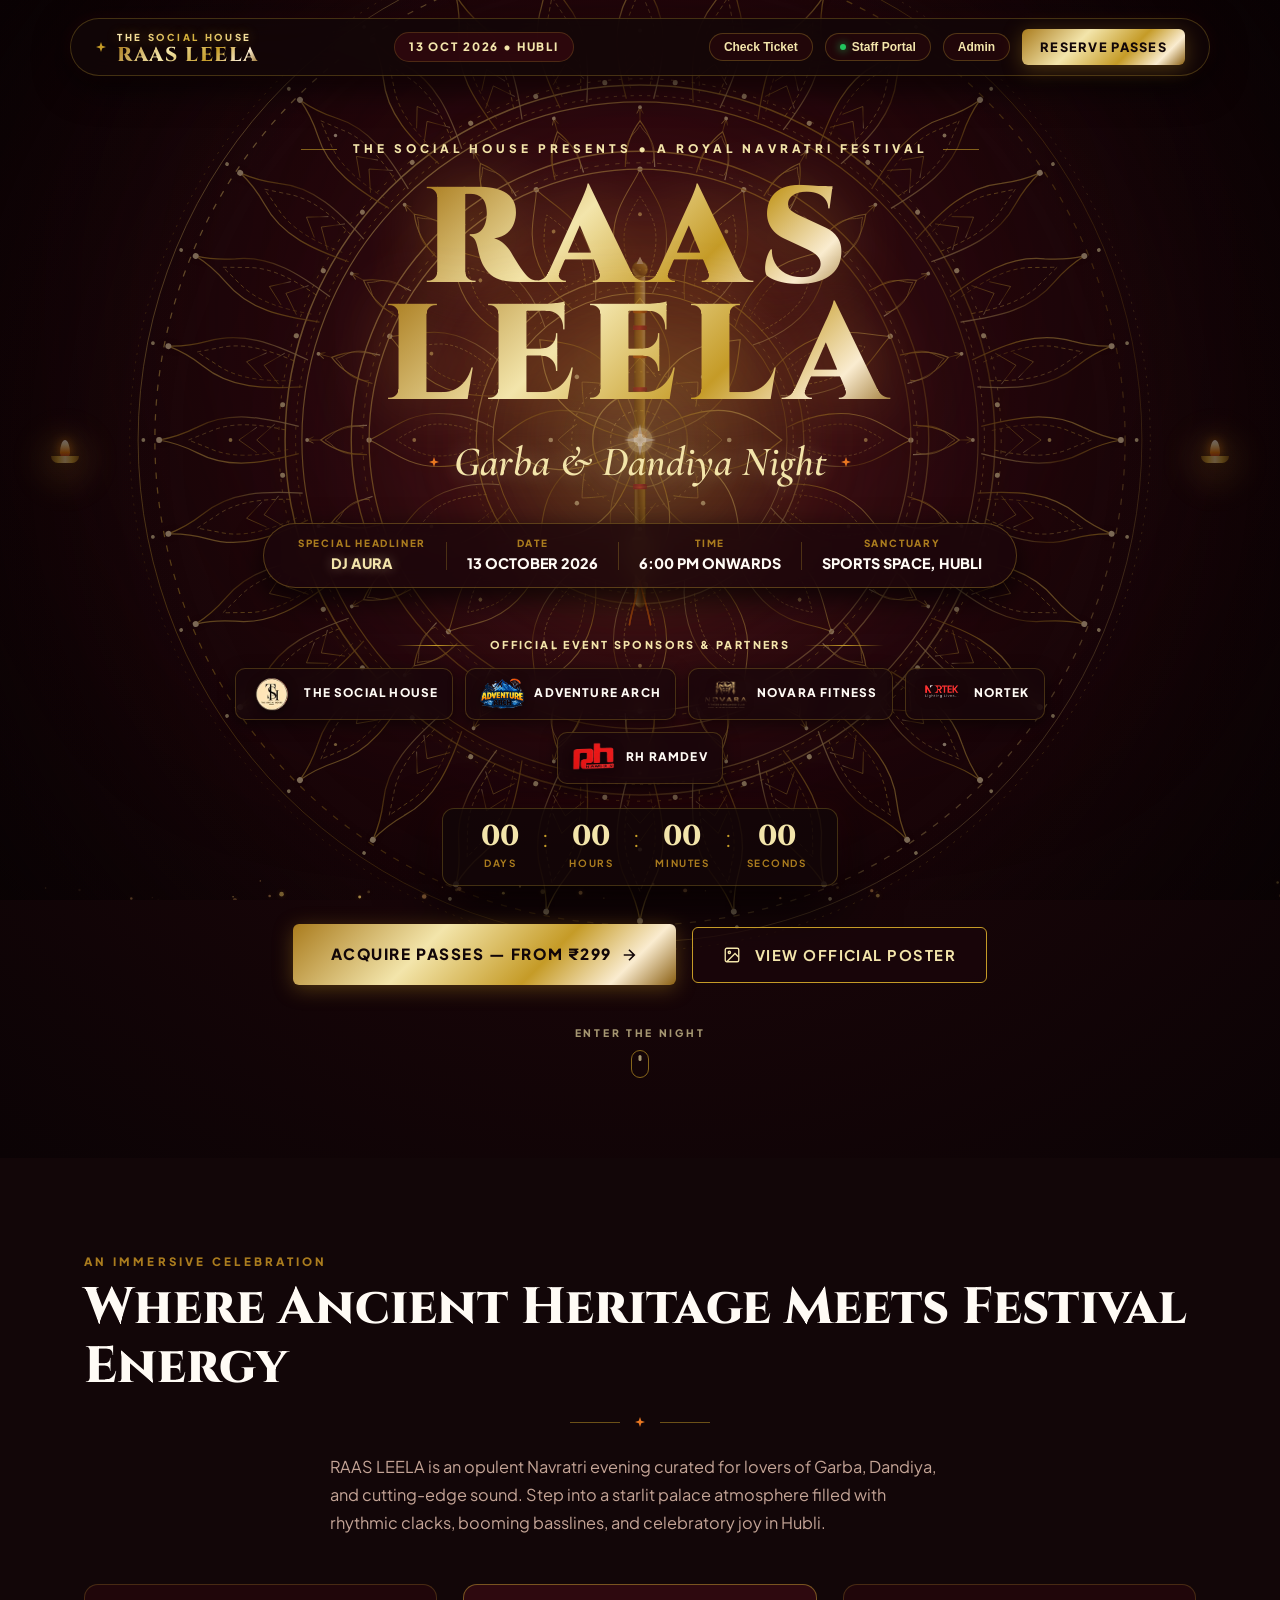
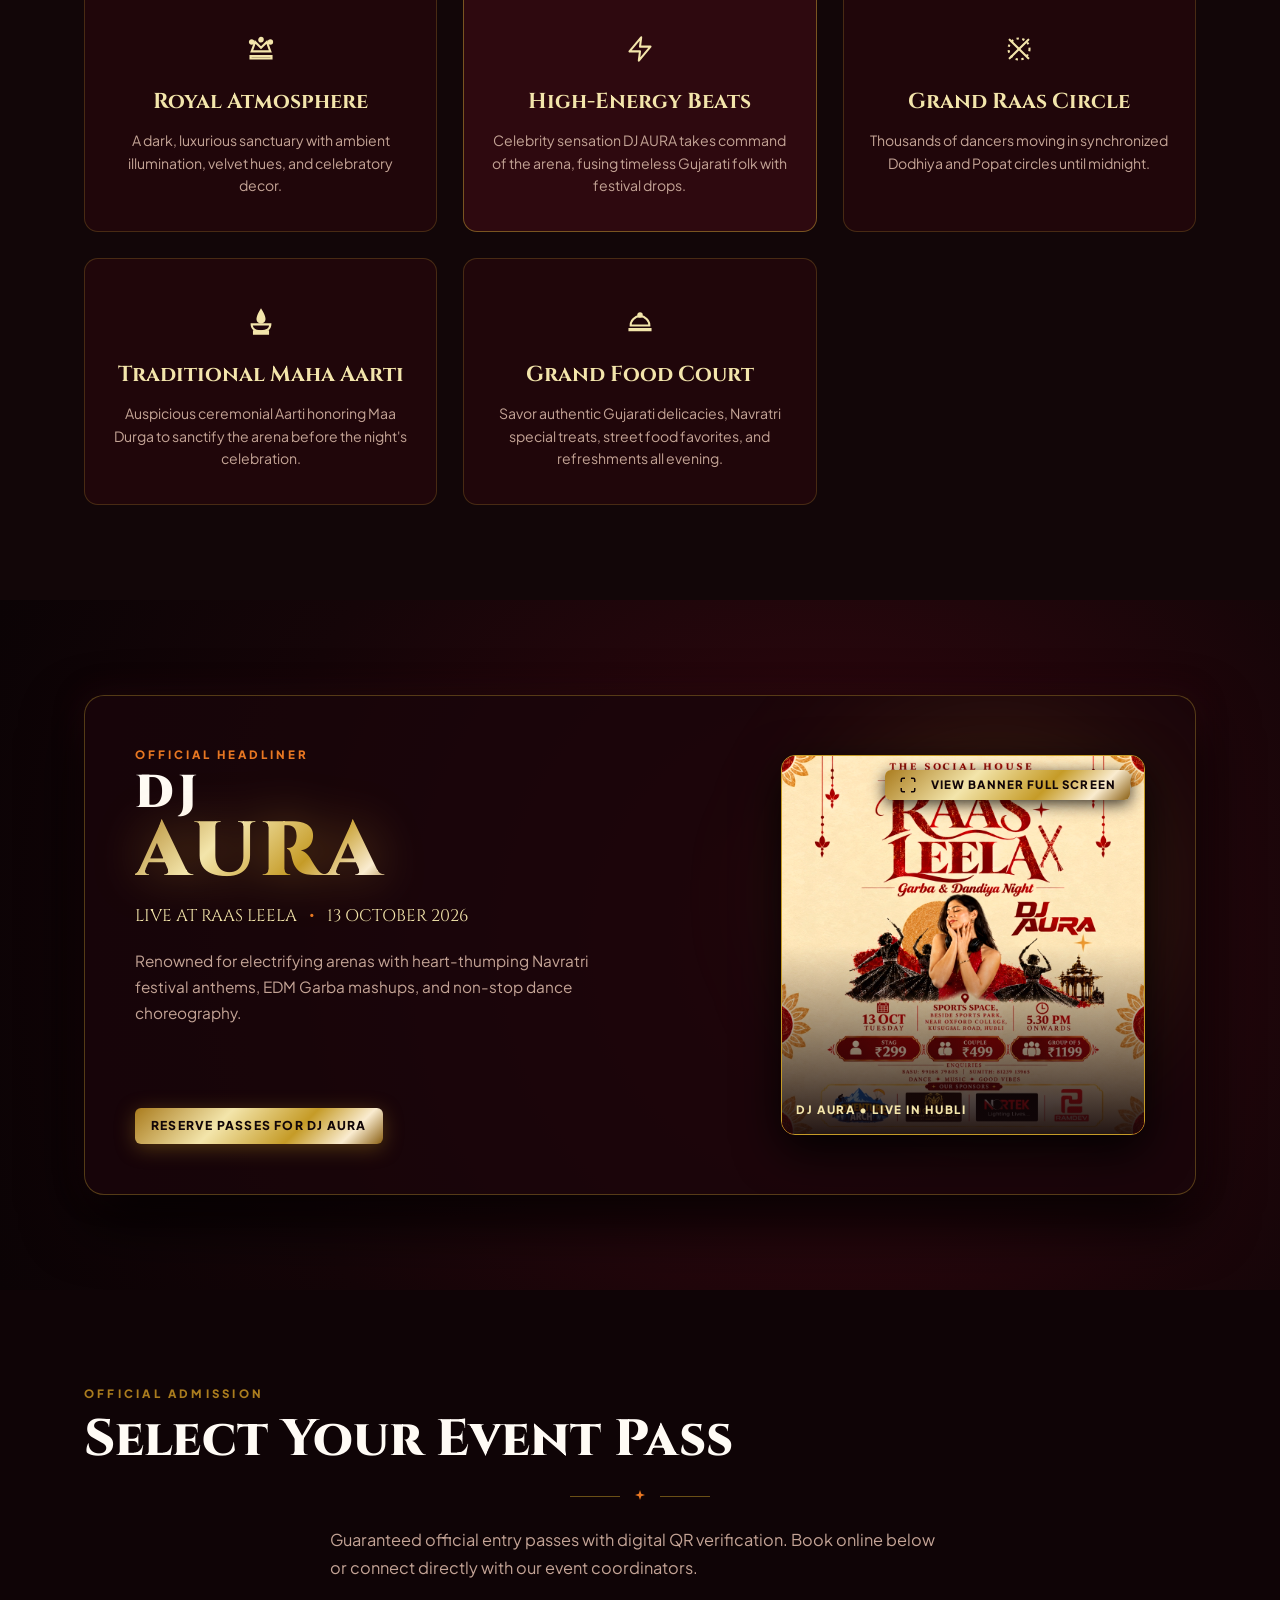
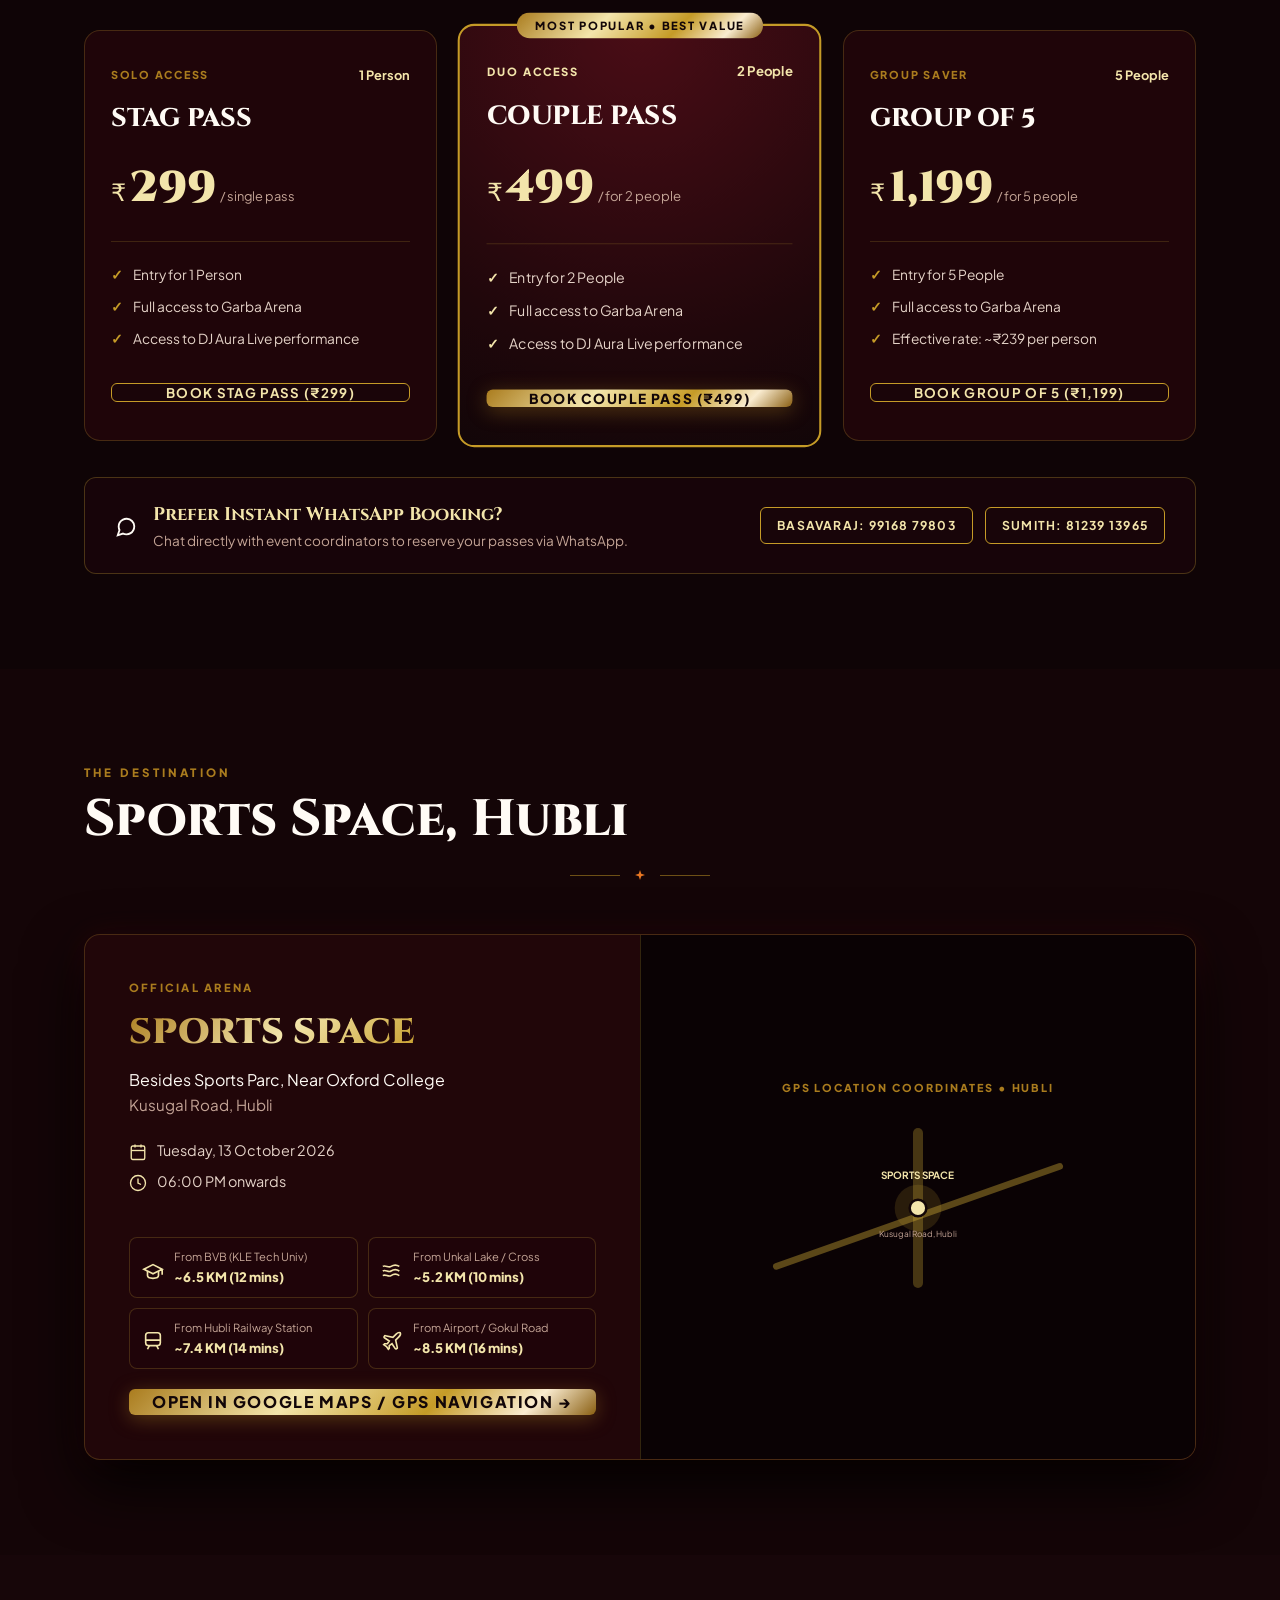
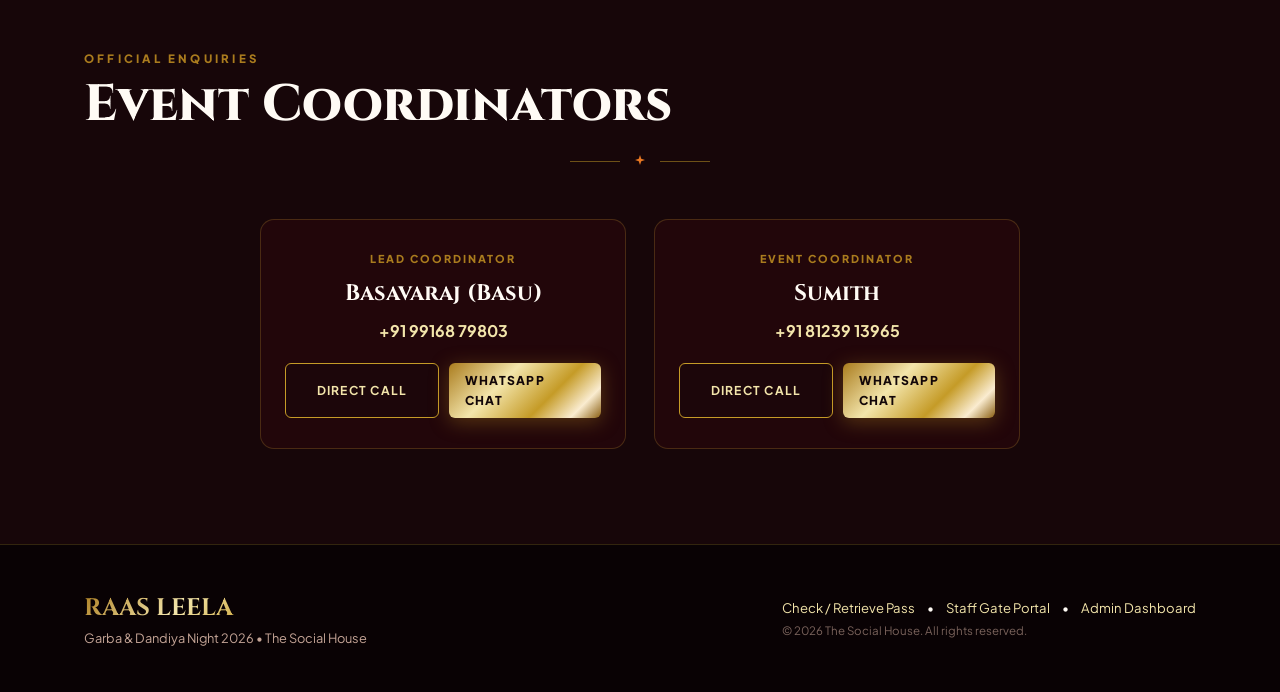
<file: index.html>
<!DOCTYPE html>
<html lang="en">
<head>
  <meta charset="UTF-8">
  <meta name="viewport" content="width=device-width, initial-scale=1.0">
  <title>RAAS LEELA 2026 | Garba & Dandiya Night with DJ AURA | The Social House</title>
  <meta name="description" content="A Royal Indian Navratri Night meets Modern Luxury Music Festival. The Social House presents RAAS LEELA featuring DJ AURA on 13 October 2026 at Sports Space, Kusugal Road, Hubli.">
  <meta name="keywords" content="Raas Leela 2026, Hubli Garba, Dandiya Night Hubli, DJ Aura, The Social House, Sports Space Hubli, Navratri Hubli">
  
  <!-- Open Graph -->
  <meta property="og:title" content="RAAS LEELA 2026 | Royal Garba & Dandiya Night">
  <meta property="og:description" content="13 October 2026 &bull; Sports Space, Hubli. Featuring DJ AURA. Official Passes Live.">
  <meta property="og:image" content="poster.jpg">
  <meta property="og:type" content="website">

  <!-- Favicon -->
  <link rel="icon" href="data:image/svg+xml,<svg xmlns='http://www.w3.org/2000/svg' viewBox='0 0 100 100'><polygon points='12 2 15 8 22 9 17 14 18 21 12 17 6 21 7 14 2 9 9 8'/></svg>">

  <!-- Google Fonts: Editorial High-Contrast Display & Clean Modern Geometric -->
  <link rel="preconnect" href="https://fonts.googleapis.com">
  <link rel="preconnect" href="https://fonts.gstatic.com" crossorigin>
  <link href="https://fonts.googleapis.com/css2?family=Cinzel:wght@600;700;800;900&family=Cormorant+Garamond:ital,wght@0,600;0,700;1,400;1,600&family=Plus+Jakarta+Sans:wght@300;400;500;600;700;800&display=swap" rel="stylesheet">

  <link rel="stylesheet" href="styles.css">
  <script>
    // Ensure fresh homepage visits always start at top hero section
    if ('scrollRestoration' in history) {
      history.scrollRestoration = 'manual';
    }
    (function () {
      var h = (window.location.hash || '').toLowerCase();
      var isPortal = h.indexOf('#staff') === 0 || h.indexOf('#admin') === 0 || h.indexOf('#check-ticket') === 0 || h.indexOf('#lookup') === 0 || h.indexOf('#my-ticket') === 0 || h.indexOf('verify') !== -1;
      if (!isPortal) {
        if (h === '#passes') {
          try {
            history.replaceState(null, document.title, window.location.pathname + window.location.search);
          } catch (_) {}
        }
        window.scrollTo(0, 0);
      }
    })();
  </script>
</head>
<body class="theme-cinematic-night">

  <!-- ==========================================================================
       ATMOSPHERIC MULTI-LAYER STAGE
       ========================================================================== -->
  <!-- Ambient Golden Dust Particles Canvas -->
  <canvas id="ambient-particles" class="particles-layer" aria-hidden="true"></canvas>

  <!-- Cinematic Radial Glow & Soft Grain Film Textures -->
  <div class="sky-atmosphere-glow" aria-hidden="true"></div>
  <div class="cinema-vignette" aria-hidden="true"></div>

  <!-- ==========================================================================
       LUXURY FLOATING NAVIGATION BAR
       ========================================================================== -->
  <nav class="floating-navbar" id="mainNavbar">
    <div class="nav-inner-pill">
      
      <!-- Brand Logo / Monogram -->
      <a href="#hero" class="nav-brand" aria-label="Raas Leela 2026">
        <span class="brand-crest"><svg class="mini-star-icon" viewBox="0 0 24 24" width="12" height="12" fill="currentColor"><path d="M12 2L14.5 9.5L22 12L14.5 14.5L12 22L9.5 14.5L2 12L9.5 9.5L12 2Z"/></svg></span>
        <div class="brand-titles">
          <span class="brand-sub highlight-tsh-nav">THE SOCIAL HOUSE</span>
          <span class="brand-main">RAAS LEELA</span>
        </div>
      </a>

      <!-- Center Quick Badges -->
      <div class="nav-center-info">
        <span class="nav-date-badge">13 OCT 2026 &bull; HUBLI</span>
      </div>

      <!-- Action Controls -->
      <div class="nav-actions">
        <!-- Check Ticket Trigger -->
        <button type="button" class="nav-portal-btn" id="navCheckTicketBtn" title="Check or Retrieve Your Ticket">
          <span>Check Ticket</span>
        </button>

        <!-- Gate Staff Check-In Trigger -->
        <button type="button" class="nav-portal-btn" id="navStaffPortalBtn" title="Gate Staff Verification & Check-in">
          <span class="status-live-indicator"></span>
          <span>Staff Portal</span>
        </button>

        <!-- Admin Operations Trigger -->
        <button type="button" class="nav-portal-btn admin-btn" id="navAdminPortalBtn" title="Event Operations & Revenue Dashboard">
          <span>Admin</span>
        </button>

        <!-- Primary Reserve Pass CTA -->
        <a href="#passes" class="btn btn-gold-shimmer btn-nav-cta">
          <span>Reserve Passes</span>
        </a>

        <!-- Mobile Menu Icon -->
        <button type="button" class="mobile-toggle-btn" id="mobileMenuToggle" aria-label="Toggle navigation" title="Menu">
          <span class="hamburger-bar"></span>
          <span class="hamburger-bar"></span>
          <span class="hamburger-bar"></span>
        </button>
      </div>

    </div>
  </nav>

  <!-- LUXURY MOBILE SLIDE DRAWER -->
  <div class="nav-slide-drawer" id="mobileDrawer" aria-hidden="true">
    <div class="drawer-overlay" id="drawerBackdrop"></div>
    <div class="drawer-content-box">
      <div class="drawer-top">
        <div class="drawer-crest"><svg class="mini-star-icon" viewBox="0 0 24 24" width="12" height="12" fill="currentColor"><path d="M12 2L14.5 9.5L22 12L14.5 14.5L12 22L9.5 14.5L2 12L9.5 9.5L12 2Z"/></svg> RAAS LEELA <svg class="mini-star-icon" viewBox="0 0 24 24" width="12" height="12" fill="currentColor"><path d="M12 2L14.5 9.5L22 12L14.5 14.5L12 22L9.5 14.5L2 12L9.5 9.5L12 2Z"/></svg></div>
        <button type="button" class="drawer-close" id="drawerCloseIcon">&times;</button>
      </div>
      <div class="drawer-links">
        <a href="#hero" class="d-link">The Experience</a>
        <a href="#dj-aura" class="d-link">Headliner DJ Aura</a>
        <a href="#passes" class="d-link">Passes & Pricing</a>
        <a href="#venue" class="d-link">Sports Space Venue</a>
        <a href="#concierge" class="d-link">Official Contacts</a>
      </div>
      <div class="drawer-portal-actions">
        <button type="button" class="d-portal-btn" id="dCheckTicketBtn">Check / Retrieve Pass</button>
        <button type="button" class="d-portal-btn" id="dStaffBtn">Staff Gate Check-In</button>
        <button type="button" class="d-portal-btn" id="dAdminBtn">Admin Analytics</button>
      </div>
      <div class="drawer-bottom">
        <p>13 October 2026 &bull; 6:00 PM Onwards</p>
        <a href="#passes" class="btn btn-gold-shimmer btn-block">Acquire Passes (From &#8377;299)</a>
      </div>
    </div>
  </div>

  <main>

    <!-- ==========================================================================
         HERO SECTION: THE CINEMATIC INVITATION
         ========================================================================== -->
    <section class="hero-sanctuary" id="hero">
      
      <!-- Multi-Layered Visual Depth Stage -->
      <div class="hero-visual-depth" aria-hidden="true">
<!-- ==========================================================================
     AUTHENTIC ROYAL INDIAN HERITAGE MANDALA & DANDIYA VECTOR ARTWORK
     ========================================================================== -->
<div class="mandala-stage-container" aria-hidden="true">
  <!-- Soft Royal Golden Illumination Aura -->
  <div class="mandala-glow-halo"></div>
  <div class="mandala-core-warmth"></div>
  <!-- Royal Crossed Dandiya Scepters with Traditional Ghungroo & Banding -->
  <div class="royal-dandiya-stage">
    <div class="dandiya-clack-glint"></div>
    <svg class="dandiya-scepters-svg" viewBox="0 0 500 500" fill="none" xmlns="http://www.w3.org/2000/svg">
      <defs>
        <linearGradient id="dandiyaGold1" x1="0%" y1="0%" x2="100%" y2="100%">
          <stop offset="0%" stop-color="#fff0be"/>
          <stop offset="35%" stop-color="#d4af37"/>
          <stop offset="70%" stop-color="#8a6113"/>
          <stop offset="100%" stop-color="#f3e5ab"/>
        </linearGradient>
        <linearGradient id="dandiyaGold2" x1="100%" y1="0%" x2="0%" y2="100%">
          <stop offset="0%" stop-color="#fff0be"/>
          <stop offset="30%" stop-color="#c59b27"/>
          <stop offset="65%" stop-color="#734e0a"/>
          <stop offset="100%" stop-color="#e8c872"/>
        </linearGradient>
        <linearGradient id="threadCrimson" x1="0%" y1="0%" x2="100%" y2="0%">
          <stop offset="0%" stop-color="#8a0f1d"/>
          <stop offset="50%" stop-color="#d62828"/>
          <stop offset="100%" stop-color="#6b0813"/>
        </linearGradient>
        <linearGradient id="threadSaffron" x1="0%" y1="0%" x2="100%" y2="0%">
          <stop offset="0%" stop-color="#c45500"/>
          <stop offset="50%" stop-color="#f77f00"/>
          <stop offset="100%" stop-color="#993d00"/>
        </linearGradient>
        <filter id="goldGlintFilter" x="-30%" y="-30%" width="160%" height="160%">
          <feGaussianBlur stdDeviation="3" result="blur"/>
          <feComposite in="SourceGraphic" in2="blur" operator="over"/>
        </filter>
      </defs>
      <!-- Left Dandiya Scepter -->
      <g class="dandiya-stick-group stick-left">
        <!-- Main Tapered Shaft -->
        <rect x="244" y="60" width="12" height="380" rx="6" fill="url(#dandiyaGold1)" stroke="#593b08" stroke-width="0.8"/>
        <!-- Ornamental Rings & Grips -->
        <rect x="242" y="100" width="16" height="6" rx="2" fill="url(#threadCrimson)"/>
        <rect x="242" y="120" width="16" height="5" rx="1.5" fill="url(#threadSaffron)"/>
        <rect x="242" y="150" width="16" height="7" rx="2" fill="url(#threadCrimson)"/>
        <rect x="242" y="190" width="16" height="5" rx="1.5" fill="url(#threadSaffron)"/>
        <rect x="242" y="240" width="16" height="8" rx="2" fill="url(#threadCrimson)"/>
        <rect x="242" y="300" width="16" height="6" rx="2" fill="url(#threadSaffron)"/>
        <rect x="241" y="360" width="18" height="40" rx="4" fill="url(#dandiyaGold2)" stroke="#aa7c1e" stroke-width="0.8"/>
        <!-- Top Carved Kalash Finial -->
        <circle cx="250" cy="56" r="9" fill="url(#dandiyaGold1)" stroke="#593b08" stroke-width="0.8"/>
        <polygon points="250,42 246,50 254,50" fill="#fff0be"/>
        <!-- Bottom Ghungroo Bells & Silk Tassel -->
        <circle cx="245" cy="415" r="4" fill="url(#dandiyaGold1)"/>
        <circle cx="255" cy="415" r="4" fill="url(#dandiyaGold1)"/>
        <path d="M250,410 C246,430 240,445 238,460 M250,410 C254,430 260,445 262,460" stroke="#d62828" stroke-width="1.8" stroke-linecap="round"/>
      </g>
      <!-- Right Dandiya Scepter -->
      <g class="dandiya-stick-group stick-right">
        <!-- Main Tapered Shaft -->
        <rect x="244" y="60" width="12" height="380" rx="6" fill="url(#dandiyaGold2)" stroke="#593b08" stroke-width="0.8"/>
        <!-- Ornamental Rings & Grips -->
        <rect x="242" y="100" width="16" height="6" rx="2" fill="url(#threadSaffron)"/>
        <rect x="242" y="120" width="16" height="5" rx="1.5" fill="url(#threadCrimson)"/>
        <rect x="242" y="150" width="16" height="7" rx="2" fill="url(#threadSaffron)"/>
        <rect x="242" y="190" width="16" height="5" rx="1.5" fill="url(#threadCrimson)"/>
        <rect x="242" y="240" width="16" height="8" rx="2" fill="url(#threadSaffron)"/>
        <rect x="242" y="300" width="16" height="6" rx="2" fill="url(#threadCrimson)"/>
        <rect x="241" y="360" width="18" height="40" rx="4" fill="url(#dandiyaGold1)" stroke="#aa7c1e" stroke-width="0.8"/>
        <!-- Top Carved Kalash Finial -->
        <circle cx="250" cy="56" r="9" fill="url(#dandiyaGold2)" stroke="#593b08" stroke-width="0.8"/>
        <polygon points="250,42 246,50 254,50" fill="#fff0be"/>
        <!-- Bottom Ghungroo Bells & Silk Tassel -->
        <circle cx="245" cy="415" r="4" fill="url(#dandiyaGold2)"/>
        <circle cx="255" cy="415" r="4" fill="url(#dandiyaGold2)"/>
        <path d="M250,410 C246,430 240,445 238,460 M250,410 C254,430 260,445 262,460" stroke="#f77f00" stroke-width="1.8" stroke-linecap="round"/>
      </g>
      <!-- Crossing Star Sparkle -->
      <g class="dandiya-nexus-spark">
        <circle cx="250" cy="250" r="14" fill="#fff2c2" opacity="0.65" filter="url(#goldGlintFilter)"/>
        <path d="M250,232 L253,247 L268,250 L253,253 L250,268 L247,253 L232,250 L247,247 Z" fill="#ffffff"/>
      </g>
    </svg>
  </div>
  <!-- Intricate Traditional Indian Mandala Artwork (Concentric Authentic Heritage Layers) -->
  <div class="mandala-artwork-wrapper">
    <svg class="indian-heritage-mandala-svg" viewBox="0 0 1000 1000" fill="none" xmlns="http://www.w3.org/2000/svg">
      <defs>
        <linearGradient id="antiqueGoldGrad" x1="0%" y1="0%" x2="100%" y2="100%">
          <stop offset="0%" stop-color="#ecd696" stop-opacity="0.95"/>
          <stop offset="35%" stop-color="#c59b27" stop-opacity="0.85"/>
          <stop offset="70%" stop-color="#9a711b" stop-opacity="0.6"/>
          <stop offset="100%" stop-color="#f3e5ab" stop-opacity="0.9"/>
        </linearGradient>
        <linearGradient id="softMutedGold" x1="0%" y1="100%" x2="100%" y2="0%">
          <stop offset="0%" stop-color="#aa7c1e" stop-opacity="0.5"/>
          <stop offset="50%" stop-color="#d4af37" stop-opacity="0.8"/>
          <stop offset="100%" stop-color="#e8c872" stop-opacity="0.5"/>
        </linearGradient>
        <!-- Ashtadal Lotus Petal (Inner 8-fold) -->
        <g id="ashtadalPetal">
          <path d="M500,500 C482,475 470,445 472,420 C474,395 490,378 500,365 C510,378 526,395 528,420 C530,445 518,475 500,500 Z" stroke="url(#antiqueGoldGrad)" stroke-width="1.1" fill="rgba(212,175,55,0.02)"/>
          <path d="M500,500 L500,380" stroke="url(#antiqueGoldGrad)" stroke-width="0.8" stroke-dasharray="2 3"/>
          <circle cx="500" cy="415" r="2.2" fill="#f3e5ab"/>
          <path d="M485,440 C492,430 500,422 500,422 C500,422 508,430 515,440" stroke="url(#softMutedGold)" stroke-width="0.75"/>
        </g>
        <!-- Shodashadal 16-fold Lotus Petal with Rangoli Filigree -->
        <g id="shodashadalPetal">
          <path d="M488,360 C475,335 470,305 480,280 C486,265 496,252 500,242 C504,252 514,265 520,280 C530,305 525,335 512,360" stroke="url(#antiqueGoldGrad)" stroke-width="1"/>
          <path d="M492,345 C485,325 482,305 488,290 C493,278 500,268 500,268 C500,268 507,278 512,290 C518,305 515,325 508,345" stroke="url(#softMutedGold)" stroke-width="0.75" stroke-dasharray="3 2"/>
          <circle cx="500" cy="242" r="2.5" fill="#f3e5ab"/>
          <circle cx="500" cy="285" r="1.8" fill="#e8c872"/>
        </g>
        <!-- Haveli Cusped Arch / Toran Mehrab with Paisley Curl -->
        <g id="haveliArch">
          <path d="M486,240 C486,218 493,205 500,196 C507,205 514,218 514,240" stroke="url(#antiqueGoldGrad)" stroke-width="1.1"/>
          <path d="M488,236 C484,226 488,214 494,208 C498,204 500,200 500,200 C500,200 502,204 506,208 C512,214 516,226 512,236" stroke="url(#softMutedGold)" stroke-width="0.8"/>
          <!-- Kalash Lotus Finial on Arch Apex -->
          <path d="M500,196 L500,185 M497,189 L500,183 L503,189" stroke="url(#antiqueGoldGrad)" stroke-width="0.9"/>
          <circle cx="500" cy="183" r="1.8" fill="#f3e5ab"/>
        </g>
        <!-- Grand Outer 32-fold Royal Petal with Jaali Lattice -->
        <g id="outerRoyalPetal">
          <path d="M487,175 C478,140 472,108 488,78 C494,66 498,54 500,42 C502,54 506,66 512,78 C528,108 522,140 513,175" stroke="url(#antiqueGoldGrad)" stroke-width="1.2"/>
          <path d="M491,165 C485,138 482,112 492,90 C496,80 500,70 500,70 C500,70 504,80 508,90 C518,112 515,138 509,165" stroke="url(#softMutedGold)" stroke-width="0.8" stroke-dasharray="4 3"/>
          <!-- Jaali Lattice Chevron Lines -->
          <path d="M488,135 L500,118 L512,135" stroke="url(#antiqueGoldGrad)" stroke-width="0.7"/>
          <path d="M485,152 L500,135 L515,152" stroke="url(#antiqueGoldGrad)" stroke-width="0.7"/>
          <!-- Golden Star Finial Tip -->
          <circle cx="500" cy="42" r="2.8" fill="#fff0be"/>
          <line x1="500" y1="42" x2="500" y2="28" stroke="url(#antiqueGoldGrad)" stroke-width="0.9"/>
          <circle cx="500" cy="27" r="1.8" fill="#f3e5ab"/>
        </g>
        <g id="ghungrooTassel">
          <path d="M500,175 L500,160" stroke="url(#antiqueGoldGrad)" stroke-width="0.7"/>
          <circle cx="500" cy="158" r="2.4" fill="#f3e5ab"/>
        </g>
      </defs>
      <!-- LAYER 1: Inner Sacred Core & Ashtadal Lotus (Slow Clockwise) -->
      <g class="mandala-group group-inner-core">
        <!-- Central Bindu -->
        <circle cx="500" cy="500" r="12" fill="url(#antiqueGoldGrad)" opacity="0.3"/>
        <circle cx="500" cy="500" r="6" fill="#fff5d0"/>
        <circle cx="500" cy="500" r="28" stroke="url(#antiqueGoldGrad)" stroke-width="0.9" stroke-dasharray="3 3"/>
        <circle cx="500" cy="500" r="45" stroke="url(#antiqueGoldGrad)" stroke-width="1.2"/>
        <circle cx="500" cy="500" r="65" stroke="url(#antiqueGoldGrad)" stroke-width="0.8" stroke-dasharray="2 4"/>
        <use href="#ashtadalPetal" transform="rotate(0 500 500)"/>
        <use href="#ashtadalPetal" transform="rotate(45 500 500)"/>
        <use href="#ashtadalPetal" transform="rotate(90 500 500)"/>
        <use href="#ashtadalPetal" transform="rotate(135 500 500)"/>
        <use href="#ashtadalPetal" transform="rotate(180 500 500)"/>
        <use href="#ashtadalPetal" transform="rotate(225 500 500)"/>
        <use href="#ashtadalPetal" transform="rotate(270 500 500)"/>
        <use href="#ashtadalPetal" transform="rotate(315 500 500)"/>
        <circle cx="500" cy="500" r="140" stroke="url(#antiqueGoldGrad)" stroke-width="1"/>
        <circle cx="500" cy="500" r="146" stroke="url(#softMutedGold)" stroke-width="0.7" stroke-dasharray="3 5"/>
      </g>
      <!-- LAYER 2: Shodashadal 16-Fold Lotus & Trellis (Gentle Counter-Clockwise) -->
      <g class="mandala-group group-mid-counter">
        <circle cx="500" cy="500" r="156" stroke="url(#antiqueGoldGrad)" stroke-width="1.2"/>
        <circle cx="500" cy="500" r="162" stroke="url(#softMutedGold)" stroke-width="0.8" stroke-dasharray="2 4"/>
        <use href="#shodashadalPetal" transform="rotate(0 500 500)"/>
        <use href="#shodashadalPetal" transform="rotate(22.5 500 500)"/>
        <use href="#shodashadalPetal" transform="rotate(45 500 500)"/>
        <use href="#shodashadalPetal" transform="rotate(67.5 500 500)"/>
        <use href="#shodashadalPetal" transform="rotate(90 500 500)"/>
        <use href="#shodashadalPetal" transform="rotate(112.5 500 500)"/>
        <use href="#shodashadalPetal" transform="rotate(135 500 500)"/>
        <use href="#shodashadalPetal" transform="rotate(157.5 500 500)"/>
        <use href="#shodashadalPetal" transform="rotate(180 500 500)"/>
        <use href="#shodashadalPetal" transform="rotate(202.5 500 500)"/>
        <use href="#shodashadalPetal" transform="rotate(225 500 500)"/>
        <use href="#shodashadalPetal" transform="rotate(247.5 500 500)"/>
        <use href="#shodashadalPetal" transform="rotate(270 500 500)"/>
        <use href="#shodashadalPetal" transform="rotate(292.5 500 500)"/>
        <use href="#shodashadalPetal" transform="rotate(315 500 500)"/>
        <use href="#shodashadalPetal" transform="rotate(337.5 500 500)"/>
        <!-- Interlocking Rangoli Diamond Ring -->
        <circle cx="500" cy="500" r="258" stroke="url(#antiqueGoldGrad)" stroke-width="1.2"/>
        <circle cx="500" cy="500" r="264" stroke="url(#softMutedGold)" stroke-width="0.8" stroke-dasharray="4 6"/>
      </g>
      <!-- LAYER 3: 24-Fold Haveli Cusped Arches & Torans (Slow Clockwise) -->
      <g class="mandala-group group-haveli-arches">
        <circle cx="500" cy="500" r="275" stroke="url(#antiqueGoldGrad)" stroke-width="1.3"/>
        <use href="#haveliArch" transform="rotate(0 500 500)"/>
        <use href="#haveliArch" transform="rotate(15 500 500)"/>
        <use href="#haveliArch" transform="rotate(30 500 500)"/>
        <use href="#haveliArch" transform="rotate(45 500 500)"/>
        <use href="#haveliArch" transform="rotate(60 500 500)"/>
        <use href="#haveliArch" transform="rotate(75 500 500)"/>
        <use href="#haveliArch" transform="rotate(90 500 500)"/>
        <use href="#haveliArch" transform="rotate(105 500 500)"/>
        <use href="#haveliArch" transform="rotate(120 500 500)"/>
        <use href="#haveliArch" transform="rotate(135 500 500)"/>
        <use href="#haveliArch" transform="rotate(150 500 500)"/>
        <use href="#haveliArch" transform="rotate(165 500 500)"/>
        <use href="#haveliArch" transform="rotate(180 500 500)"/>
        <use href="#haveliArch" transform="rotate(195 500 500)"/>
        <use href="#haveliArch" transform="rotate(210 500 500)"/>
        <use href="#haveliArch" transform="rotate(225 500 500)"/>
        <use href="#haveliArch" transform="rotate(240 500 500)"/>
        <use href="#haveliArch" transform="rotate(255 500 500)"/>
        <use href="#haveliArch" transform="rotate(270 500 500)"/>
        <use href="#haveliArch" transform="rotate(285 500 500)"/>
        <use href="#haveliArch" transform="rotate(300 500 500)"/>
        <use href="#haveliArch" transform="rotate(315 500 500)"/>
        <use href="#haveliArch" transform="rotate(330 500 500)"/>
        <use href="#haveliArch" transform="rotate(345 500 500)"/>
        <circle cx="500" cy="500" r="322" stroke="url(#antiqueGoldGrad)" stroke-width="1.1"/>
        <circle cx="500" cy="500" r="328" stroke="url(#softMutedGold)" stroke-width="0.8" stroke-dasharray="3 5"/>
      </g>
      <!-- LAYER 4: Grand Outer 32-Fold Royal Petals & Celestial Starburst (Very Slow Counter-Clockwise) -->
      <g class="mandala-group group-outer-grand">
        <!-- Inner Pearl Border -->
        <circle cx="500" cy="500" r="338" stroke="url(#antiqueGoldGrad)" stroke-width="1.4"/>
        <circle cx="500" cy="500" r="344" stroke="url(#softMutedGold)" stroke-width="0.9" stroke-dasharray="3 7"/>
        <use href="#outerRoyalPetal" transform="rotate(0 500 500)"/>
        <use href="#ghungrooTassel" transform="rotate(5.625 500 500)"/>
        <use href="#outerRoyalPetal" transform="rotate(11.25 500 500)"/>
        <use href="#ghungrooTassel" transform="rotate(16.875 500 500)"/>
        <use href="#outerRoyalPetal" transform="rotate(22.5 500 500)"/>
        <use href="#ghungrooTassel" transform="rotate(28.125 500 500)"/>
        <use href="#outerRoyalPetal" transform="rotate(33.75 500 500)"/>
        <use href="#ghungrooTassel" transform="rotate(39.375 500 500)"/>
        <use href="#outerRoyalPetal" transform="rotate(45 500 500)"/>
        <use href="#ghungrooTassel" transform="rotate(50.625 500 500)"/>
        <use href="#outerRoyalPetal" transform="rotate(56.25 500 500)"/>
        <use href="#ghungrooTassel" transform="rotate(61.875 500 500)"/>
        <use href="#outerRoyalPetal" transform="rotate(67.5 500 500)"/>
        <use href="#ghungrooTassel" transform="rotate(73.125 500 500)"/>
        <use href="#outerRoyalPetal" transform="rotate(78.75 500 500)"/>
        <use href="#ghungrooTassel" transform="rotate(84.375 500 500)"/>
        <use href="#outerRoyalPetal" transform="rotate(90 500 500)"/>
        <use href="#ghungrooTassel" transform="rotate(95.625 500 500)"/>
        <use href="#outerRoyalPetal" transform="rotate(101.25 500 500)"/>
        <use href="#ghungrooTassel" transform="rotate(106.875 500 500)"/>
        <use href="#outerRoyalPetal" transform="rotate(112.5 500 500)"/>
        <use href="#ghungrooTassel" transform="rotate(118.125 500 500)"/>
        <use href="#outerRoyalPetal" transform="rotate(123.75 500 500)"/>
        <use href="#ghungrooTassel" transform="rotate(129.375 500 500)"/>
        <use href="#outerRoyalPetal" transform="rotate(135 500 500)"/>
        <use href="#ghungrooTassel" transform="rotate(140.625 500 500)"/>
        <use href="#outerRoyalPetal" transform="rotate(146.25 500 500)"/>
        <use href="#ghungrooTassel" transform="rotate(151.875 500 500)"/>
        <use href="#outerRoyalPetal" transform="rotate(157.5 500 500)"/>
        <use href="#ghungrooTassel" transform="rotate(163.125 500 500)"/>
        <use href="#outerRoyalPetal" transform="rotate(168.75 500 500)"/>
        <use href="#ghungrooTassel" transform="rotate(174.375 500 500)"/>
        <use href="#outerRoyalPetal" transform="rotate(180 500 500)"/>
        <use href="#ghungrooTassel" transform="rotate(185.625 500 500)"/>
        <use href="#outerRoyalPetal" transform="rotate(191.25 500 500)"/>
        <use href="#ghungrooTassel" transform="rotate(196.875 500 500)"/>
        <use href="#outerRoyalPetal" transform="rotate(202.5 500 500)"/>
        <use href="#ghungrooTassel" transform="rotate(208.125 500 500)"/>
        <use href="#outerRoyalPetal" transform="rotate(213.75 500 500)"/>
        <use href="#ghungrooTassel" transform="rotate(219.375 500 500)"/>
        <use href="#outerRoyalPetal" transform="rotate(225 500 500)"/>
        <use href="#ghungrooTassel" transform="rotate(230.625 500 500)"/>
        <use href="#outerRoyalPetal" transform="rotate(236.25 500 500)"/>
        <use href="#ghungrooTassel" transform="rotate(241.875 500 500)"/>
        <use href="#outerRoyalPetal" transform="rotate(247.5 500 500)"/>
        <use href="#ghungrooTassel" transform="rotate(253.125 500 500)"/>
        <use href="#outerRoyalPetal" transform="rotate(258.75 500 500)"/>
        <use href="#ghungrooTassel" transform="rotate(264.375 500 500)"/>
        <use href="#outerRoyalPetal" transform="rotate(270 500 500)"/>
        <use href="#ghungrooTassel" transform="rotate(275.625 500 500)"/>
        <use href="#outerRoyalPetal" transform="rotate(281.25 500 500)"/>
        <use href="#ghungrooTassel" transform="rotate(286.875 500 500)"/>
        <use href="#outerRoyalPetal" transform="rotate(292.5 500 500)"/>
        <use href="#ghungrooTassel" transform="rotate(298.125 500 500)"/>
        <use href="#outerRoyalPetal" transform="rotate(303.75 500 500)"/>
        <use href="#ghungrooTassel" transform="rotate(309.375 500 500)"/>
        <use href="#outerRoyalPetal" transform="rotate(315 500 500)"/>
        <use href="#ghungrooTassel" transform="rotate(320.625 500 500)"/>
        <use href="#outerRoyalPetal" transform="rotate(326.25 500 500)"/>
        <use href="#ghungrooTassel" transform="rotate(331.875 500 500)"/>
        <use href="#outerRoyalPetal" transform="rotate(337.5 500 500)"/>
        <use href="#ghungrooTassel" transform="rotate(343.125 500 500)"/>
        <use href="#outerRoyalPetal" transform="rotate(348.75 500 500)"/>
        <use href="#ghungrooTassel" transform="rotate(354.375 500 500)"/>
        <!-- Outer Perimeter Toran Circles -->
        <circle cx="500" cy="500" r="462" stroke="url(#antiqueGoldGrad)" stroke-width="1.2" stroke-dasharray="6 8"/>
        <circle cx="500" cy="500" r="478" stroke="url(#antiqueGoldGrad)" stroke-width="0.8"/>
        <circle cx="500" cy="500" r="486" stroke="url(#softMutedGold)" stroke-width="0.6" stroke-dasharray="2 6"/>
      </g>
      <!-- Ambient Golden Light Particles (Subtle Sparkling Nodes) -->
      <g class="mandala-celestial-motes">
        <circle cx="210" cy="210" r="1.6" fill="#fff5d0" class="mote-sparkle spark-1"/>
        <circle cx="790" cy="210" r="1.8" fill="#f3e5ab" class="mote-sparkle spark-2"/>
        <circle cx="210" cy="790" r="1.5" fill="#e8c872" class="mote-sparkle spark-3"/>
        <circle cx="790" cy="790" r="1.7" fill="#fff5d0" class="mote-sparkle spark-4"/>
        <circle cx="500" cy="110" r="2.0" fill="#f3e5ab" class="mote-sparkle spark-5"/>
        <circle cx="500" cy="890" r="2.0" fill="#f3e5ab" class="mote-sparkle spark-6"/>
        <circle cx="110" cy="500" r="1.8" fill="#e8c872" class="mote-sparkle spark-7"/>
        <circle cx="890" cy="500" r="1.8" fill="#e8c872" class="mote-sparkle spark-8"/>
      </g>
    </svg>
  </div>
</div>


        <!-- Ambient Palace Diyas on Flanks (Warm Gentle Golden Flame Flicker) -->
        <div class="palace-flank-diya diya-left" aria-hidden="true">
          <div class="diya-aura-glow"></div>
          <div class="diya-flame"></div>
          <div class="diya-brass-plate"></div>
        </div>
        <div class="palace-flank-diya diya-right" aria-hidden="true">
          <div class="diya-aura-glow"></div>
          <div class="diya-flame"></div>
          <div class="diya-brass-plate"></div>
        </div>
      </div>

      <!-- Hero Core Foreground Content -->
      <div class="container hero-container">
        
        <!-- Top Editorial Kicker -->
        <div class="hero-kicker-row">
          <span class="kicker-line"></span>
          <span class="kicker-label">THE SOCIAL HOUSE PRESENTS &bull; A ROYAL NAVRATRI FESTIVAL</span>
          <span class="kicker-line"></span>
        </div>

        <!-- Visual Centerpiece: RAAS LEELA Sculptural Typography -->
        <div class="hero-brand-sculpture">
          <h1 class="main-editorial-title">
            <span class="word-box word-raas">RAAS</span>
            <span class="word-box word-leela">LEELA</span>
          </h1>

          <!-- Romantic Refined Subtitle Script -->
          <div class="subtitle-script-ribbon">
            <span class="flourish-star"><svg class="mini-star-icon" viewBox="0 0 24 24" width="12" height="12" fill="currentColor"><path d="M12 2L14.5 9.5L22 12L14.5 14.5L12 22L9.5 14.5L2 12L9.5 9.5L12 2Z"/></svg></span>
            <span class="script-phrase">Garba & Dandiya Night</span>
            <span class="flourish-star"><svg class="mini-star-icon" viewBox="0 0 24 24" width="12" height="12" fill="currentColor"><path d="M12 2L14.5 9.5L22 12L14.5 14.5L12 22L9.5 14.5L2 12L9.5 9.5L12 2Z"/></svg></span>
          </div>
        </div>

        <!-- High-Impact Event Lockup Bar -->
        <div class="event-coordinates-card">
          <div class="coord-item">
            <span class="coord-tag">SPECIAL HEADLINER</span>
            <strong class="coord-value gold-bright">DJ AURA</strong>
          </div>
          <div class="coord-divider"></div>
          <div class="coord-item">
            <span class="coord-tag">DATE</span>
            <strong class="coord-value">13 OCTOBER 2026</strong>
          </div>
          <div class="coord-divider"></div>
          <div class="coord-item">
            <span class="coord-tag">TIME</span>
            <strong class="coord-value">6:00 PM ONWARDS</strong>
          </div>
          <div class="coord-divider"></div>
          <div class="coord-item">
            <span class="coord-tag">SANCTUARY</span>
            <strong class="coord-value">SPORTS SPACE, HUBLI</strong>
          </div>
        </div>

                <!-- Official Event Sponsors & Partners (Showcase before Countdown) -->
        <div class="hero-sponsors-section" id="heroSponsors">
          <div class="sponsors-strip-header">
            <span class="sp-line"></span>
            <span class="sp-crown-tag">OFFICIAL EVENT SPONSORS & PARTNERS</span>
            <span class="sp-line"></span>
          </div>
          <div class="sponsors-logos-grid">
            <div class="sponsor-card-capsule" title="The Social House - Presenting Organizer">
              <div class="sp-img-box">
                <img src="sponsor_the_social_house.png" alt="The Social House" class="sp-img img-tsh">
              </div>
              <span class="sp-label">THE SOCIAL HOUSE</span>
            </div>
            <div class="sponsor-card-capsule" title="Adventure Arch - Adventure & Experience Partner">
              <div class="sp-img-box">
                <img src="sponsor_adventure_arch.png" alt="Adventure Arch" class="sp-img img-adventure">
              </div>
              <span class="sp-label">ADVENTURE ARCH</span>
            </div>
            <div class="sponsor-card-capsule" title="Novara Fitness & Wellness Club - by Muscle Factory">
              <div class="sp-img-box">
                <img src="sponsor_novara.png" alt="Novara Fitness & Wellness Club" class="sp-img img-novara">
              </div>
              <span class="sp-label">NOVARA FITNESS</span>
            </div>
            <div class="sponsor-card-capsule" title="Nortek - Lighting Lives">
              <div class="sp-img-box">
                <img src="sponsor_nortek.png" alt="Nortek Lighting Lives" class="sp-img img-nortek">
              </div>
              <span class="sp-label">NORTEK</span>
            </div>
            <div class="sponsor-card-capsule" title="RH Ramdev - Associate Partner">
              <div class="sp-img-box">
                <img src="sponsor_ph_ramdev.png" alt="RH Ramdev" class="sp-img img-ramdev">
              </div>
              <span class="sp-label">RH RAMDEV</span>
            </div>
          </div>
        </div>

        <!-- Real-Time Countdown Clocks -->
        <div class="luxury-countdown-box" id="countdownContainer">
          <div class="cd-cell">
            <span class="cd-digit" id="cd-days">00</span>
            <span class="cd-caption">DAYS</span>
          </div>
          <span class="cd-separator">:</span>
          <div class="cd-cell">
            <span class="cd-digit" id="cd-hours">00</span>
            <span class="cd-caption">HOURS</span>
          </div>
          <span class="cd-separator">:</span>
          <div class="cd-cell">
            <span class="cd-digit" id="cd-minutes">00</span>
            <span class="cd-caption">MINUTES</span>
          </div>
          <span class="cd-separator">:</span>
          <div class="cd-cell">
            <span class="cd-digit" id="cd-seconds">00</span>
            <span class="cd-caption">SECONDS</span>
          </div>
        </div>

        <!-- Action Command Buttons -->
        <div class="hero-actions-cluster">
          <a href="#passes" class="btn btn-gold-shimmer btn-hero-primary">
            <span>Acquire Passes &mdash; From &#8377;299</span>
            <svg class="cta-arrow" viewBox="0 0 24 24" fill="none" stroke="currentColor" stroke-width="2.2">
              <path d="M5 12h14M12 5l7 7-7 7"/>
            </svg>
          </a>

          <button type="button" class="btn btn-glass-gold btn-hero-secondary" id="heroOpenPosterBtn">
            <svg class="btn-svg-icon" viewBox="0 0 24 24" fill="none" stroke="currentColor" stroke-width="1.8">
              <rect x="3" y="3" width="18" height="18" rx="2" ry="2"/>
              <circle cx="8.5" cy="8.5" r="1.5"/>
              <polyline points="21 15 16 10 5 21"/>
            </svg>
            <span>View Official Poster</span>
          </button>
        </div>

        <!-- Subtle Scroll Down Indicator -->
        <a href="#prologue" class="scroll-discover-cue" aria-label="Scroll to discover">
          <span class="discover-text">ENTER THE NIGHT</span>
          <span class="discover-mouse">
            <span class="mouse-wheel"></span>
          </span>
        </a>

      </div>
    </section>

    <!-- ==========================================================================
         SECTION 2: PROLOGUE / THE NIGHT
         ========================================================================== -->
    <section class="section prologue-section" id="prologue">
      <div class="container text-center">
        
        <div class="editorial-header">
          <span class="eyebrow-accent-gold">AN IMMERSIVE CELEBRATION</span>
          <h2 class="editorial-heading">Where Ancient Heritage Meets Festival Energy</h2>
          <div class="gold-filigree-divider">
            <span class="f-line"></span>
            <span class="f-gem"><svg class="mini-star-icon" viewBox="0 0 24 24" width="12" height="12" fill="currentColor"><path d="M12 2L14.5 9.5L22 12L14.5 14.5L12 22L9.5 14.5L2 12L9.5 9.5L12 2Z"/></svg></span>
            <span class="f-line"></span>
          </div>
          <p class="editorial-body-prose">
            RAAS LEELA is an opulent Navratri evening curated for lovers of Garba, Dandiya, and cutting-edge sound. Step into a starlit palace atmosphere filled with rhythmic clacks, booming basslines, and celebratory joy in Hubli.
          </p>
        </div>

        <!-- 3 Pillars of The Experience -->
        <div class="experience-trinity-grid">
          
          <div class="trinity-card">
            <div class="trinity-icon-badge">
              <svg class="trinity-svg-icon" viewBox="0 0 24 24" width="28" height="28" fill="none" stroke="currentColor" stroke-width="1.8">
                <path d="M3 18h18v2H3zM4 14l3-8 5 5 5-5 3 8H4z"/>
                <circle cx="4" cy="6" r="1.5" fill="currentColor"/>
                <circle cx="12" cy="4" r="1.5" fill="currentColor"/>
                <circle cx="20" cy="6" r="1.5" fill="currentColor"/>
              </svg>
            </div>
            <h3 class="trinity-title">Royal Atmosphere</h3>
            <p class="trinity-desc">A dark, luxurious sanctuary with ambient illumination, velvet hues, and celebratory decor.</p>
          </div>

          <div class="trinity-card featured-trinity">
            <div class="trinity-icon-badge">
              <svg class="trinity-svg-icon" viewBox="0 0 24 24" width="28" height="28" fill="none" stroke="currentColor" stroke-width="1.8">
                <path d="M13 2L3 14h9l-1 8 10-12h-9l1-8z" stroke-linejoin="round"/>
              </svg>
            </div>
            <h3 class="trinity-title">High-Energy Beats</h3>
            <p class="trinity-desc">Celebrity sensation DJ AURA takes command of the arena, fusing timeless Gujarati folk with festival drops.</p>
          </div>

          <div class="trinity-card">
            <div class="trinity-icon-badge">
              <svg class="trinity-svg-icon" viewBox="0 0 24 24" width="28" height="28" fill="none" stroke="currentColor" stroke-width="1.8">
                <line x1="4" y1="20" x2="20" y2="4" stroke-linecap="round"/>
                <line x1="4" y1="4" x2="20" y2="20" stroke-linecap="round"/>
                <circle cx="12" cy="12" r="9" stroke-dasharray="2 3"/>
              </svg>
            </div>
            <h3 class="trinity-title">Grand Raas Circle</h3>
            <p class="trinity-desc">Thousands of dancers moving in synchronized Dodhiya and Popat circles until midnight.</p>
          </div>

          <div class="trinity-card">
            <div class="trinity-icon-badge">
              <svg class="trinity-svg-icon" viewBox="0 0 24 24" width="28" height="28" fill="none" stroke="currentColor" stroke-width="1.8">
                <path d="M12 2c-1.5 2.5-3 5-3 7.5a3 3 0 0 0 6 0C15 7 13.5 4.5 12 2z" fill="currentColor"/>
                <path d="M4 14c0 4 3.5 6 8 6s8-2 8-6H4z"/>
                <path d="M6 20h12v2H6z"/>
              </svg>
            </div>
            <h3 class="trinity-title">Traditional Maha Aarti</h3>
            <p class="trinity-desc">Auspicious ceremonial Aarti honoring Maa Durga to sanctify the arena before the night's celebration.</p>
          </div>

          <div class="trinity-card">
            <div class="trinity-icon-badge">
              <svg class="trinity-svg-icon" viewBox="0 0 24 24" width="28" height="28" fill="none" stroke="currentColor" stroke-width="1.8">
                <path d="M3 18h18v1H3zM4 15a8 8 0 0 1 16 0H4z"/>
                <circle cx="12" cy="6" r="1.5" fill="currentColor"/>
              </svg>
            </div>
            <h3 class="trinity-title">Grand Food Court</h3>
            <p class="trinity-desc">Savor authentic Gujarati delicacies, Navratri special treats, street food favorites, and refreshments all evening.</p>
          </div>

        </div>

      </div>
    </section>

    <!-- ==========================================================================
         SECTION 3: HEADLINER SPOTLIGHT &mdash; DJ AURA
         ========================================================================== -->
    <section class="section dj-aura-festival-section" id="dj-aura">
      <div class="container">
        
        <div class="dj-festival-sanctuary">
          <!-- Ambient Lighting Cone -->
          <div class="stage-cone-lighting" aria-hidden="true"></div>

          <div class="dj-grid-layout">
            
            <!-- Left: Festival Artist Typography & Audio Waveform -->
            <div class="dj-bio-column">
              <span class="dj-headliner-tag">OFFICIAL HEADLINER</span>
              <h2 class="dj-massive-name">
                <span class="dj-prefix">DJ</span>
                <span class="dj-glow-title">AURA</span>
              </h2>
              
              <div class="dj-event-stamp">
                <span>LIVE AT RAAS LEELA</span>
                <span class="stamp-dot">&bull;</span>
                <span>13 OCTOBER 2026</span>
              </div>

              <p class="dj-editorial-statement">
                Renowned for electrifying arenas with heart-thumping Navratri festival anthems, EDM Garba mashups, and non-stop dance choreography.
              </p>

              <!-- Glowing Audio Wave Visualizer Bars -->
              <div class="frequency-wave-visualizer" aria-hidden="true">
                <span class="freq-bar"></span>
                <span class="freq-bar"></span>
                <span class="freq-bar"></span>
                <span class="freq-bar"></span>
                <span class="freq-bar"></span>
                <span class="freq-bar"></span>
                <span class="freq-bar"></span>
                <span class="freq-bar"></span>
                <span class="freq-bar"></span>
                <span class="freq-bar"></span>
                <span class="freq-bar"></span>
                <span class="freq-bar"></span>
              </div>

              <div class="dj-cta-row">
                <a href="#passes" class="btn btn-gold-shimmer btn-sm">Reserve Passes for DJ Aura</a>
              </div>
            </div>

            <!-- Right: Stylized Official Creative Showcase Frame -->
            <div class="dj-artwork-column">
              <div class="artwork-monolith-frame" id="djPosterFrame" title="Click to view official banner full screen">
                <img src="poster.jpg" alt="DJ Aura Headlining Raas Leela 2026" class="monolith-poster-img" id="djMonolithImage" loading="lazy">
                <div class="monolith-bottom-gradient"></div>
                <button type="button" class="btn btn-gold-shimmer btn-sm dj-fullscreen-banner-btn" id="viewDjBannerBtn" title="View Headliner Poster in Full Screen">
                  <svg class="btn-svg-icon" viewBox="0 0 24 24" width="15" height="15" fill="none" stroke="currentColor" stroke-width="2"><path d="M8 3H5a2 2 0 0 0-2 2v3m18 0V5a2 2 0 0 0-2-2h-3m0 18h3a2 2 0 0 0 2-2v-3M3 16v3a2 2 0 0 0 2 2h3"/></svg>
                  <span>View Banner Full Screen</span>
                </button>
                <div class="monolith-artist-label">DJ AURA &bull; LIVE IN HUBLI</div>
              </div>
            </div>
            </div>
            </div>

          </div>
        </div>

      </div>
    </section>

    <!-- ==========================================================================
         SECTION 4: PASSES & ADMISSION (VERIFIED DATA ONLY)
         ========================================================================== -->
    <section class="section passes-sanctuary-section" id="passes">
      <div class="container">
        
        <div class="editorial-header text-center">
          <span class="eyebrow-accent-gold">OFFICIAL ADMISSION</span>
          <h2 class="editorial-heading">Select Your Event Pass</h2>
          <div class="gold-filigree-divider">
            <span class="f-line"></span>
            <span class="f-gem"><svg class="mini-star-icon" viewBox="0 0 24 24" width="12" height="12" fill="currentColor"><path d="M12 2L14.5 9.5L22 12L14.5 14.5L12 22L9.5 14.5L2 12L9.5 9.5L12 2Z"/></svg></span>
            <span class="f-line"></span>
          </div>
          <p class="editorial-body-prose">
            Guaranteed official entry passes with digital QR verification. Book online below or connect directly with our event coordinators.
          </p>
        </div>

        <!-- 3 Strict Verified Passes as Luxury Invitation Badges -->
        <div class="passes-trio-display">
          
          <!-- PASS 1: STAG -->
          <div class="pass-invitation-badge tap-to-book-pass" data-category="stag" data-price="299" data-admit="1">
            <div class="badge-inner-card">
              <div class="badge-top-row">
                <span class="badge-type-label">SOLO ACCESS</span>
                <span class="badge-headcount-chip">1 Person</span>
              </div>

              <h3 class="badge-tier-title">STAG PASS</h3>

              <div class="badge-price-block">
                <span class="currency-symbol">&#8377;</span>
                <span class="price-figures">299</span>
                <span class="price-qualifier">/ single pass</span>
              </div>

              <div class="badge-specs-list">
                <div class="spec-line">
                  <span class="bullet">&check;</span>
                  <span>Entry for 1 Person</span>
                </div>
                <div class="spec-line">
                  <span class="bullet">&check;</span>
                  <span>Full access to Garba Arena</span>
                </div>
                <div class="spec-line">
                  <span class="bullet">&check;</span>
                  <span>Access to DJ Aura Live performance</span>
                </div>
              </div>

              <button type="button" class="btn btn-glass-gold btn-block trigger-checkout-btn" data-category="stag" data-price="299" data-admit="1">
                Book Stag Pass (&#8377;299)
              </button>
            </div>
          </div>

          <!-- PASS 2: COUPLE (FEATURED BADGE) -->
          <div class="pass-invitation-badge featured-invitation-badge tap-to-book-pass" data-category="couple" data-price="499" data-admit="2">
            <div class="featured-ribbon-tag">MOST POPULAR &bull; BEST VALUE</div>
            
            <div class="badge-inner-card">
              <div class="badge-top-row">
                <span class="badge-type-label gold-shimmer-text">DUO ACCESS</span>
                <span class="badge-headcount-chip gold-chip">2 People</span>
              </div>

              <h3 class="badge-tier-title">COUPLE PASS</h3>

              <div class="badge-price-block">
                <span class="currency-symbol">&#8377;</span>
                <span class="price-figures">499</span>
                <span class="price-qualifier">/ for 2 people</span>
              </div>

              <div class="badge-specs-list">
                <div class="spec-line">
                  <span class="bullet gold-bullet">&check;</span>
                  <span>Entry for 2 People</span>
                </div>
                <div class="spec-line">
                  <span class="bullet gold-bullet">&check;</span>
                  <span>Full access to Garba Arena</span>
                </div>
                <div class="spec-line">
                  <span class="bullet gold-bullet">&check;</span>
                  <span>Access to DJ Aura Live performance</span>
                </div>
              </div>

              <button type="button" class="btn btn-gold-shimmer btn-block trigger-checkout-btn" data-category="couple" data-price="499" data-admit="2">
                Book Couple Pass (&#8377;499)
              </button>
            </div>
          </div>

          <!-- PASS 3: GROUP OF 5 -->
          <div class="pass-invitation-badge tap-to-book-pass" data-category="group" data-price="1199" data-admit="5">
            <div class="badge-inner-card">
              <div class="badge-top-row">
                <span class="badge-type-label">GROUP SAVER</span>
                <span class="badge-headcount-chip">5 People</span>
              </div>

              <h3 class="badge-tier-title">GROUP OF 5</h3>

              <div class="badge-price-block">
                <span class="currency-symbol">&#8377;</span>
                <span class="price-figures">1,199</span>
                <span class="price-qualifier">/ for 5 people</span>
              </div>

              <div class="badge-specs-list">
                <div class="spec-line">
                  <span class="bullet">&check;</span>
                  <span>Entry for 5 People</span>
                </div>
                <div class="spec-line">
                  <span class="bullet">&check;</span>
                  <span>Full access to Garba Arena</span>
                </div>
                <div class="spec-line">
                  <span class="bullet">&check;</span>
                  <span>Effective rate: ~&#8377;239 per person</span>
                </div>
              </div>

              <button type="button" class="btn btn-glass-gold btn-block trigger-checkout-btn" data-category="group" data-price="1199" data-admit="5">
                Book Group of 5 (&#8377;1,199)
              </button>
            </div>
          </div>

        </div>

        <!-- Direct WhatsApp Concierge Booking Banner -->
        <div class="concierge-booking-strip">
          <div class="strip-info">
            <div class="strip-crest"><svg class="wa-chat-icon" viewBox="0 0 24 24" width="22" height="22" fill="none" stroke="currentColor" stroke-width="2"><path d="M21 11.5a8.38 8.38 0 0 1-.9 3.8 8.5 8.5 0 0 1-7.6 4.7 8.38 8.38 0 0 1-3.8-.9L3 21l1.9-5.7a8.38 8.38 0 0 1-.9-3.8 8.5 8.5 0 0 1 4.7-7.6 8.38 8.38 0 0 1 3.8-.9h.5a8.48 8.48 0 0 1 8 8v.5z"/></svg></div>
            <div>
              <h4>Prefer Instant WhatsApp Booking?</h4>
              <p>Chat directly with event coordinators to reserve your passes via WhatsApp.</p>
            </div>
          </div>
          <div class="strip-buttons">
            <a href="https://wa.me/919916879803?text=Hi%20Basavaraj,%20I%20want%20to%20book%20passes%20for%20RAAS%20LEELA%202026!" target="_blank" class="btn btn-glass-gold btn-sm">
              <span>Basavaraj: 99168 79803</span>
            </a>
            <a href="https://wa.me/918123913965?text=Hi%20Sumith,%20I%20want%20to%20book%20passes%20for%20RAAS%20LEELA%202026!" target="_blank" class="btn btn-glass-gold btn-sm">
              <span>Sumith: 81239 13965</span>
            </a>
          </div>
        </div>

      </div>
    </section>

    <!-- ==========================================================================
         SECTION 5: THE SANCTUARY &mdash; VENUE & NAVIGATION
         ========================================================================== -->
    <section class="section venue-sanctuary-section" id="venue">
      <div class="container">
        
        <div class="editorial-header text-center">
          <span class="eyebrow-accent-gold">THE DESTINATION</span>
          <h2 class="editorial-heading">Sports Space, Hubli</h2>
          <div class="gold-filigree-divider">
            <span class="f-line"></span>
            <span class="f-gem"><svg class="mini-star-icon" viewBox="0 0 24 24" width="12" height="12" fill="currentColor"><path d="M12 2L14.5 9.5L22 12L14.5 14.5L12 22L9.5 14.5L2 12L9.5 9.5L12 2Z"/></svg></span>
            <span class="f-line"></span>
          </div>
        </div>

        <div class="venue-luxury-monolith">
          <div class="venue-address-column">
            <div class="monolith-eyebrow">OFFICIAL ARENA</div>
            <h3 class="venue-title">SPORTS SPACE</h3>
            <p class="venue-sub">Besides Sports Parc, Near Oxford College</p>
            <p class="venue-road">Kusugal Road, Hubli</p>

            <div class="venue-quick-meta">
              <div class="q-meta-item">
                <span class="icon">
                  <svg class="transit-svg-icon" viewBox="0 0 24 24" width="18" height="18" fill="none" stroke="currentColor" stroke-width="1.8"><rect x="3" y="4" width="18" height="18" rx="2" ry="2"/><line x1="16" y1="2" x2="16" y2="6"/><line x1="8" y1="2" x2="8" y2="6"/><line x1="3" y1="10" x2="21" y2="10"/></svg>
                </span>
                <span>Tuesday, 13 October 2026</span>
              </div>
              <div class="q-meta-item">
                <span class="icon">
                  <svg class="transit-svg-icon" viewBox="0 0 24 24" width="18" height="18" fill="none" stroke="currentColor" stroke-width="1.8"><circle cx="12" cy="12" r="10"/><polyline points="12 6 12 12 16 14"/></svg>
                </span>
                <span>06:00 PM onwards</span>
              </div>
            </div>

            <!-- City Connections & Reduced Driving Distances -->
            <div class="venue-transit-grid">
              <div class="transit-item">
                <span class="t-icon">
                  <svg class="transit-svg-icon" viewBox="0 0 24 24" width="22" height="22" fill="none" stroke="currentColor" stroke-width="1.8"><path d="M22 10v6M2 10l10-5 10 5-10 5z"/><path d="M6 12v5c0 2 3 3 6 3s6-1 6-3v-5"/></svg>
                </span>
                <div class="t-info">
                  <span class="t-name">From BVB (KLE Tech Univ)</span>
                  <strong class="t-dist">~6.5 KM (12 mins)</strong>
                </div>
              </div>
              <div class="transit-item">
                <span class="t-icon">
                  <svg class="transit-svg-icon" viewBox="0 0 24 24" width="22" height="22" fill="none" stroke="currentColor" stroke-width="1.8"><path d="M2 12c3-2 6 2 9 0s6-2 9 0M2 17c3-2 6 2 9 0s6-2 9 0M2 7c3-2 6 2 9 0s6-2 9 0"/></svg>
                </span>
                <div class="t-info">
                  <span class="t-name">From Unkal Lake / Cross</span>
                  <strong class="t-dist">~5.2 KM (10 mins)</strong>
                </div>
              </div>
              <div class="transit-item">
                <span class="t-icon">
                  <svg class="transit-svg-icon" viewBox="0 0 24 24" width="22" height="22" fill="none" stroke="currentColor" stroke-width="1.8"><rect x="4" y="3" width="16" height="14" rx="3"/><path d="M4 11h16M8 14v.01M16 14v.01M6 21l2-4M18 21l-2-4"/></svg>
                </span>
                <div class="t-info">
                  <span class="t-name">From Hubli Railway Station</span>
                  <strong class="t-dist">~7.4 KM (14 mins)</strong>
                </div>
              </div>
              <div class="transit-item">
                <span class="t-icon">
                  <svg class="transit-svg-icon" viewBox="0 0 24 24" width="22" height="22" fill="none" stroke="currentColor" stroke-width="1.8"><path d="M17.8 19.2L16 11l3.5-3.5C21 6 21.5 4 21 3c-1-.5-3 0-4.5 1.5L13 8 4.8 6.2c-.5-.1-.9.1-1.1.5l-.3.5c-.2.5-.1 1 .3 1.3L9 12l-2 3H4l-1 1 3 2 2 3 1-1v-3l3-2 3.5 5.3c.3.4.8.5 1.3.3l.5-.3c.4-.2.6-.6.5-1.1z"/></svg>
                </span>
                <div class="t-info">
                  <span class="t-name">From Airport / Gokul Road</span>
                  <strong class="t-dist">~8.5 KM (16 mins)</strong>
                </div>
              </div>
            </div>

            <a href="https://maps.google.com/?q=Sports+Space+Near+Oxford+College+Kusugal+Road+Hubli" target="_blank" rel="noopener noreferrer" class="btn btn-gold-shimmer btn-block">
              <span>Open in Google Maps / GPS Navigation &rarr;</span>
            </a>
          </div>

          <!-- Stylized Dark Architecture Blueprint Schematic -->
          <div class="venue-schematic-column">
            <div class="schematic-blueprint-card">
              <span class="blueprint-header">GPS LOCATION COORDINATES &bull; HUBLI</span>
              <svg class="blueprint-svg" viewBox="0 0 400 240">
                <path d="M30,190 L370,70" stroke="rgba(212, 175, 55, 0.4)" stroke-width="8" stroke-linecap="round"/>
                <path d="M200,30 L200,210" stroke="rgba(212, 175, 55, 0.3)" stroke-width="12" stroke-linecap="round"/>
                <circle cx="200" cy="120" r="28" fill="rgba(212, 175, 55, 0.15)" class="pulse-ring-slow"/>
                <circle cx="200" cy="120" r="10" fill="#f3e5ab" stroke="#120608" stroke-width="3"/>
                <text x="200" y="85" fill="#f3e5ab" font-size="12" font-weight="bold" text-anchor="middle">SPORTS SPACE</text>
                <text x="200" y="155" fill="#c4a496" font-size="10" text-anchor="middle">Kusugal Road, Hubli</text>
              </svg>
            </div>
          </div>
        </div>

      </div>
    </section>

    <!-- ==========================================================================
         SECTION 6: OFFICIAL CONCIERGE & ENQUIRIES
         ========================================================================== -->
    <section class="section concierge-section" id="concierge">
      <div class="container text-center">
        
        <div class="editorial-header">
          <span class="eyebrow-accent-gold">OFFICIAL ENQUIRIES</span>
          <h2 class="editorial-heading">Event Coordinators</h2>
          <div class="gold-filigree-divider">
            <span class="f-line"></span>
            <span class="f-gem"><svg class="mini-star-icon" viewBox="0 0 24 24" width="12" height="12" fill="currentColor"><path d="M12 2L14.5 9.5L22 12L14.5 14.5L12 22L9.5 14.5L2 12L9.5 9.5L12 2Z"/></svg></span>
            <span class="f-line"></span>
          </div>
        </div>

        <div class="coordinators-duo-grid">
          
          <div class="concierge-card">
            <span class="concierge-badge">LEAD COORDINATOR</span>
            <h3 class="concierge-name">Basavaraj (Basu)</h3>
            <p class="concierge-phone">+91 99168 79803</p>
            <div class="concierge-buttons">
              <a href="tel:9916879803" class="btn btn-glass-gold btn-sm">Direct Call</a>
              <a href="https://wa.me/919916879803?text=Hi%20Basu,%20I%20have%20an%20enquiry%20regarding%20RAAS%20LEELA%202026!" target="_blank" class="btn btn-gold-shimmer btn-sm">WhatsApp Chat</a>
            </div>
          </div>

          <div class="concierge-card">
            <span class="concierge-badge">EVENT COORDINATOR</span>
            <h3 class="concierge-name">Sumith</h3>
            <p class="concierge-phone">+91 81239 13965</p>
            <div class="concierge-buttons">
              <a href="tel:8123913965" class="btn btn-glass-gold btn-sm">Direct Call</a>
              <a href="https://wa.me/918123913965?text=Hi%20Sumith,%20I%20have%20an%20enquiry%20regarding%20RAAS%20LEELA%202026!" target="_blank" class="btn btn-gold-shimmer btn-sm">WhatsApp Chat</a>
            </div>
          </div>

        </div>

      </div>
    </section>

  </main>

  <!-- ==========================================================================
       MOBILE FLOATING BOOK NOW CTA (Bottom-Left Public Viewport)
       ========================================================================== -->
  <aside class="mobile-sticky-cta-bar" id="mobileStickyCta" aria-label="Quick Pass Reservation">
    <a href="#passes" class="btn btn-gold-shimmer sticky-cta-btn" id="stickyBookBtn" aria-label="Book Now">
      <span>BOOK NOW</span>
    </a>
  </aside>

  <!-- ==========================================================================
       FOOTER
       ========================================================================== -->
  <footer class="cinematic-footer">
    <div class="container footer-layout">
      <div class="footer-brand-pane">
        <h3 class="footer-logo">RAAS LEELA</h3>
        <p class="footer-tagline">Garba & Dandiya Night 2026 &bull; The Social House</p>
      </div>
      <div class="footer-operations-pane">
        <div class="portal-links-row">
          <a href="#" id="footerCheckTicketTrigger">Check / Retrieve Pass</a>
          <span>&bull;</span>
          <a href="#" id="footerStaffTrigger">Staff Gate Portal</a>
          <span>&bull;</span>
          <a href="#" id="footerAdminTrigger">Admin Dashboard</a>
        </div>
        <p class="copyright">&copy; 2026 The Social House. All rights reserved.</p>
      </div>
    </div>
  </footer>

    <!-- ==========================================================================
       1. REAL TICKET BOOKING & CRYPTOGRAPHIC QR GENERATION MODAL
       ========================================================================== -->
  <div class="modal-scrim" id="bookingModal" aria-hidden="true">
    <div class="modal-dialog-box">
      <button type="button" class="dialog-close-btn" id="bookingModalCloseBtn" aria-label="Close modal">&times;</button>
      
      <!-- STEP 1: REGISTRATION & PASS SELECTION FORM -->
      <div id="bookingFormStep">
        <div class="dialog-header">
          <span class="dialog-eyebrow">OFFICIAL ACCESS PASS</span>
          <h3 class="dialog-title">Reserve Your Pass</h3>
          <p class="dialog-desc">Select pass tier & attendee details for RAAS LEELA 2026.</p>
        </div>

        <form id="ticketCheckoutForm" class="dialog-form">
          <div class="form-row-2">
            <div class="form-group">
              <label for="modalPassCategory">Pass Tier</label>
              <select id="modalPassCategory" class="dark-select" required>
                <option value="couple" data-price="499" data-admit="2" selected>Couple Pass &mdash; &#8377;499 (2 Persons)</option>
                <option value="stag" data-price="299" data-admit="1">Stag Pass &mdash; &#8377;299 (1 Person)</option>
                <option value="group" data-price="1199" data-admit="5">Group of 5 &mdash; &#8377;1,199 (5 Persons)</option>
              </select>
            </div>

            <div class="form-group">
              <label for="modalPassQty">Quantity</label>
              <div class="stepper-wrap">
                <button type="button" class="step-btn" id="qtyDecBtn">-</button>
                <input type="number" id="modalPassQty" class="step-num" value="1" min="1" max="10" readonly>
                <button type="button" class="step-btn" id="qtyIncBtn">+</button>
              </div>
            </div>
          </div>

          <div class="form-row-2">
            <div class="form-group">
              <label for="attendeeFullName">Full Name *</label>
              <input type="text" id="attendeeFullName" class="dark-input" placeholder="e.g. Rahul Sharma" required>
            </div>

            <div class="form-group">
              <label for="attendeeWhatsApp">WhatsApp Number *</label>
              <input type="tel" id="attendeeWhatsApp" class="dark-input" placeholder="e.g. 9876543210" pattern="[0-9]{10}" required>
            </div>
          </div>

          <div class="form-group">
            <label for="attendeeEmailAddress">Email Address (Optional)</label>
            <input type="email" id="attendeeEmailAddress" class="dark-input" placeholder="e.g. rahul@example.com">
          </div>

          <!-- Price Calculation Breakdown -->
          <div class="dialog-pricing-breakdown">
            <div class="price-row">
              <span id="summaryTitleText">Couple Pass &times; 1</span>
              <span id="summarySubtotalText">&#8377;499</span>
            </div>
            <div class="price-row total-row">
              <span>Total Payable Amount</span>
              <strong class="total-number" id="summaryTotalText">&#8377;499</strong>
            </div>
          </div>

          <button type="submit" class="btn btn-gold-shimmer btn-block" id="proceedToPayBtn">
            <span>Proceed to Payment &rarr;</span>
          </button>
        </form>
      </div>

      <!-- STEP 2: PERSONAL UPI PAYMENT SCREEN -->
      <div id="bookingPaymentStep" style="display: none;">
        <div class="dialog-header">
          <span class="dialog-eyebrow">RAAS LEELA 2026</span>
          <h3 class="dialog-title">SCAN &amp; PAY VIA UPI</h3>
          <p class="dialog-desc">Booking ID: <strong id="upiBookingIdDisplay" class="code-font" style="color:var(--gold-champagne);">RL-00000000</strong></p>
        </div>

        <div class="booking-confirm-card" style="margin-bottom: 14px;">
          <div class="confirm-pass-badge-row">
            <span class="confirm-pass-title" id="upiPassTitle">COUPLE PASS</span>
            <span class="confirm-headcount-badge" id="upiHeadcountBadge">2 PEOPLE</span>
          </div>
          <div class="confirm-attendee-mini">
            <span id="upiAttendeeName">Attendee</span> &bull; <span id="upiAttendeePhone">Phone</span>
          </div>
          <div class="confirm-divider"></div>
          <div class="confirm-total-line">
            <span class="confirm-total-label">AMOUNT TO PAY</span>
            <strong class="confirm-total-amount" id="upiAmountToPay">&#8377;499</strong>
          </div>
        </div>

        <!-- Personal UPI QR Box -->
        <div class="upi-payment-stage">
          <div class="upi-qr-box">
            <img src="upi-qr.png" id="personalUpiQrImage" alt="Personal UPI QR Code">
          </div>
          <div class="upi-apps-row">
            <span>&bull; Google Pay</span>
            <span>&bull; PhonePe</span>
            <span>&bull; Paytm</span>
            <span>&bull; Any UPI</span>
          </div>
        </div>

        <div class="upi-instruction-card">
          <ol>
            <li>Scan the QR code above using your preferred UPI app.</li>
            <li>Ensure the payment amount is exactly <strong id="upiAmountInstruction">&#8377;499</strong>.</li>
            <li>After completing payment, copy the <strong>UPI Transaction / Reference ID (UTR)</strong> from your app and paste it below.</li>
          </ol>
        </div>

        <!-- UPI Transaction Input Form -->
        <form id="upiSubmissionForm">
          <div class="upi-utr-input-wrap">
            <label for="upiUtrInput">UPI Transaction / Reference ID (UTR):</label>
            <input type="text" id="upiUtrInput" class="upi-utr-input" placeholder="e.g. 429183920194 (12-digit UTR)" required autocomplete="off">
          </div>

          <button type="submit" class="btn btn-gold-shimmer btn-block btn-lg upi-submit-btn" id="submitUpiPaymentBtn">
            <span>I HAVE PAID &mdash; SUBMIT FOR VERIFICATION</span>
          </button>
        </form>

        <p class="upi-disclaimer">
          <strong>IMPORTANT:</strong> Clicking this button does not activate your ticket. It submits your payment claim for manual verification by the organizer. Once confirmed, your official pass and entry QR will be issued.
        </p>

        <div class="confirm-back-wrap" style="margin-top: 12px;">
          <button type="button" class="btn btn-plain-dark btn-sm btn-block" id="backToFormFromUpiBtn">
            <span>&larr; Modify Booking Details</span>
          </button>
        </div>
      </div>

      <!-- STEP 2B: PAYMENT SUBMITTED (PENDING VERIFICATION) -->
      <div id="bookingSubmittedStep" style="display: none;">
        <div class="submitted-status-card">
          <span class="submitted-status-badge">PAYMENT SUBMITTED</span>
          <h4>PAYMENT CLAIM SUBMITTED</h4>
          <span class="submitted-booking-id" id="submittedBookingIdDisplay">RL-00000000</span>
          <p>Your payment reference has been recorded in the central event database.</p>
          <p style="color:#ffd700; font-weight:600;">Your ticket will become available after the organizer confirms your payment.</p>
          <div style="background:rgba(0,0,0,0.4); padding:10px 14px; border-radius:8px; margin-bottom:18px; font-size:0.8rem; text-align:left; color:#e5d3c8;">
            <div>&bull; Pass: <strong id="submittedPassNameDisplay" style="color:#fff;">COUPLE PASS</strong></div>
            <div>&bull; Amount: <strong id="submittedAmountDisplay" style="color:#4ade80;">&#8377;499</strong></div>
            <div>&bull; Reference (UTR): <strong id="submittedUtrDisplay" style="color:#fde047; font-family:monospace;">UTR-123456</strong></div>
          </div>
          <div style="display: flex; flex-direction: column; gap: 10px;">
            <button type="button" class="btn btn-gold-shimmer btn-block" id="checkSubmittedTicketBtn">
              <span>CHECK TICKET STATUS</span>
            </button>
            <button type="button" class="btn btn-plain-dark btn-block" id="closeSubmittedBookingBtn">
              <span>CLOSE</span>
            </button>
          </div>
        </div>
      </div>

      <!-- STEP 3: TICKET STATUS & DIGITAL PASS -->
      <div id="bookingSuccessStep" style="display: none;">

        <!-- STATE B: CONFIRMED ACTIVE TICKET (Revealed ONLY after server-verified payment) -->
        <div id="ticketConfirmedMonolith" style="display: block;">
          <div class="ticket-generation-success">
            <span class="success-glyph">&check;</span>
            <h4>&check; PAYMENT SUCCESSFUL</h4>
            <p>YOUR RAAS LEELA PASS IS READY</p>
          </div>

          <!-- Multi-Pass Switcher (When quantity > 1) -->
          <div class="multi-pass-switcher" id="multiPassSwitcher" style="display: none;">
            <span class="switcher-label">View Individual Pass:</span>
            <div class="pass-tabs-group" id="multiPassNavTabs"></div>
          </div>

          <!-- The Royal Digital Ticket Monolith -->
          <div class="royal-ticket-card-monolith" id="printTicketCard">
            <div class="ticket-ornament-corner top-left"></div>
            <div class="ticket-ornament-corner top-right"></div>
            <div class="ticket-ornament-corner btm-left"></div>
            <div class="ticket-ornament-corner btm-right"></div>

            <div class="ticket-header-block">
              <span class="ticket-kicker">&bull; THE SOCIAL HOUSE PRESENTS &bull;</span>
              <h2 class="ticket-brand-title">RAAS LEELA</h2>
              <div class="ticket-script-sub">Garba &amp; Dandiya Night</div>
              <div class="ticket-date-line">13 OCTOBER 2026 &bull; 6:00 PM ONWARDS</div>
              <div class="ticket-venue-line">SPORTS SPACE, HUBLI</div>
            </div>

            <div class="ticket-divider-filigree">
              <span class="t-line"></span>
              <span class="t-star">&bull;</span>
              <span class="t-line"></span>
            </div>

            <div class="ticket-pass-tier-hero">
              <span class="t-tier-badge" id="tDispCategory">COUPLE PASS</span>
              <div class="t-tier-price" id="tDispPrice">&#8377;499</div>
              <div class="t-tier-headcount" id="tDispHeadcount">2 PEOPLE</div>
            </div>

            <!-- Centered QR Box -->
            <div class="ticket-qr-center-box">
              <div class="ticket-qr-frame">
                <canvas id="ticketQrCanvas" width="200" height="200"></canvas>
              </div>
              <span class="ticket-qr-instruction">SCAN AT GATE FOR ADMISSION</span>
            </div>

            <div class="ticket-attendee-meta-block">
              <div class="t-meta-row">
                <span class="m-lbl">TICKET ID</span>
                <strong class="m-val code-font" id="tDispCode">RL-A7K92X</strong>
              </div>
              <div class="t-meta-row">
                <span class="m-lbl">ATTENDEE</span>
                <strong class="m-val" id="tDispName">Rahul Sharma</strong>
              </div>
              <div class="t-meta-row">
                <span class="m-lbl">PAYMENT</span>
                <strong class="m-val" style="color:#4ade80;" id="tDispPayStatus">&check; PAID</strong>
              </div>
              <div class="t-meta-row">
                <span class="m-lbl">STATUS</span>
                <strong class="m-val" style="color:#4ade80;" id="tDispTicketStatus">ACTIVE</strong>
              </div>
              <div class="t-meta-row" id="tRowTxnId" style="display: none;">
                <span class="m-lbl">PAYMENT REF</span>
                <span class="m-val code-font" id="tDispTxnId">TXN-000000</span>
              </div>
            </div>

            <div class="ticket-security-footer">
              <div class="ticket-verified-seal">
                <span class="seal-dot"></span>
                <span>PAID &amp; VERIFIED OFFICIAL PASS</span>
              </div>
              <span class="ticket-helpline">ENQUIRIES: 9916879803 / 8123913965</span>
            </div>
          </div>

          <!-- Action Buttons -->
          <div class="ticket-action-buttons">
            <button type="button" class="btn btn-gold-shimmer btn-block" id="printTicketBtn">
              <span>Download / Print Royal Pass (PDF)</span>
            </button>
            <a href="#" target="_blank" class="btn btn-glass-gold btn-block" id="whatsappShareTicketBtn">
              <span>Send Pass to WhatsApp</span>
            </a>
            <button type="button" class="btn btn-plain-dark btn-sm btn-block" id="copyVerificationLinkBtn">
              <span>Copy Secure Verification Link</span>
            </button>
            <button type="button" class="btn btn-plain-dark btn-sm btn-block" id="bookMoreTicketsBtn">
              <span>+ Book Another Pass</span>
            </button>
          </div>
        </div>

      </div>

    </div>
  </div>


  <!-- ==========================================================================
       2. STAFF GATE CHECK-IN & CAMERA QR SCANNER PORTAL
       ========================================================================== -->
  <div class="modal-scrim" id="staffPortalModal" aria-hidden="true">
    <div class="modal-dialog-box portal-dialog-box">
      <button type="button" class="dialog-close-btn" id="staffPortalCloseBtn" aria-label="Close staff portal">&times;</button>
      
      <!-- 1. STAFF AUTHENTICATION SCREEN -->
      <div id="staffLoginView" class="portal-auth-view">
        <div class="auth-header-card">
          <svg class="auth-shield-icon" viewBox="0 0 24 24" fill="none" stroke="currentColor" stroke-width="1.8">
            <path d="M12 22s8-4 8-10V5l-8-3-8 3v7c0 6 8 10 8 10z"/>
          </svg>
          <h3 class="auth-event-brand">RAAS LEELA</h3>
          <h4 class="auth-portal-title">STAFF CHECK-IN</h4>
          <span class="auth-notice-pill">AUTHORIZED PERSONNEL ONLY</span>
        </div>

        <form id="staffLoginForm" class="lock-dialog-form">
          <div class="form-group text-left">
            <label for="staffPasswordInput">Password</label>
            <div class="passcode-input-wrap">
              <input type="password" id="staffPasswordInput" class="dark-input passcode-field" placeholder="Enter staff password" autocomplete="current-password" required>
              <button type="button" class="toggle-passcode-btn" id="toggleStaffPasswordBtn" title="Toggle visibility" aria-label="Toggle password visibility">
                <svg class="eye-svg-icon" viewBox="0 0 24 24" width="18" height="18" fill="none" stroke="currentColor" stroke-width="2"><path d="M1 12s4-8 11-8 11 8 11 8-4 8-11 8-11-8-11-8z"/><circle cx="12" cy="12" r="3"/></svg>
              </button>
            </div>
            <div class="auth-feedback-box" id="staffAuthFeedback" style="display: none;"></div>
          </div>
          <button type="submit" class="btn btn-gold-shimmer btn-block" id="staffLoginSubmitBtn">
            <span>UNLOCK STAFF PORTAL</span>
          </button>
        </form>
      </div>

      <!-- 2. QR CHECK-IN SCANNER INTERFACE (Exposed only after successful authentication) -->
      <div id="staffScannerView" style="display: none;">
        <div class="portal-dialog-header">
          <div>
            <span class="dialog-eyebrow">GATE OPERATIONS</span>
            <h3 class="dialog-title">Staff Check-In &amp; QR Verification</h3>
          </div>
          <div style="display: flex; align-items: center; gap: 10px;">
            <div class="gate-status-chip">
              <span class="live-dot-pulse"></span>
              <span>GATE 1 ACTIVE</span>
            </div>
            <button type="button" class="portal-signout-btn" id="staffSignoutBtn">Lock &amp; Exit</button>
          </div>
        </div>

        <div class="scanner-split-interface">
          <!-- Left: Live Video Scanner Viewport -->
          <div class="scanner-viewport-pane">
            <div class="scanner-camera-box">
              <video id="qrScannerVideo" playsinline style="display:none;"></video>
              <canvas id="qrScanCanvas" style="display:none;"></canvas>

              <div class="scanner-idle-state" id="scannerInactiveView">
                <div class="laser-scanner-crosshair"></div>
                <p>Camera Scanner Ready</p>
                <button type="button" class="btn btn-gold-shimmer btn-sm" id="startCameraBtn">
                  <span>Start Live Camera Scan</span>
                </button>
              </div>

              <div class="scanner-live-state" id="scannerActiveView" style="display:none;">
                <div class="laser-beam-animation"></div>
                <span class="live-scan-label">Scanning for QR code...</span>
                <button type="button" class="btn btn-plain-dark btn-sm" id="stopCameraBtn">Stop Camera</button>
              </div>
            </div>

            <div class="manual-code-lookup-row">
              <label for="manualTicketCodeInput">Or Search Ticket Code Manually:</label>
              <div class="search-input-group">
                <input type="text" id="manualTicketCodeInput" placeholder="e.g. RL-A7K92X or RL26-847291" class="dark-input">
                <button type="button" class="btn btn-gold-shimmer" id="manualLookupBtn">Verify</button>
              </div>
            </div>
          </div>

          <!-- Right: Verification Result Card -->
          <div class="scanner-results-pane">
            
            <div class="result-awaiting-state" id="verifyEmptyPlaceholder">
              <span class="glyph">
                <svg viewBox="0 0 24 24" width="36" height="36" fill="none" stroke="currentColor" stroke-width="1.6"><path d="M2 9a3 3 0 0 1 0 6v2a2 2 0 0 0 2 2h16a2 2 0 0 0 2-2v-2a3 3 0 0 1 0-6V7a2 2 0 0 0-2-2H4a2 2 0 0 0-2 2v2z"/></svg>
              </span>
              <h4>Awaiting Ticket Scan</h4>
              <p>Scan a customer's unique QR pass or enter their code to verify gate validity.</p>
            </div>

            <!-- VALID PASS DISPLAY -->
            <div class="result-card-valid" id="verifyValidCard" style="display:none;">
              <div class="result-banner banner-green">
                <span class="banner-icon">&check;</span>
                <div>
                  <strong>&check; VALID TICKET &mdash; READY TO ADMIT</strong>
                  <span>Verified in Event Database</span>
                </div>
              </div>

              <div class="result-details-body">
                <div class="r-row">
                  <span class="lbl">TICKET ID:</span>
                  <strong class="val code-font gold-text" id="vCode">RL-A7K92X</strong>
                </div>
                <div class="r-row">
                  <span class="lbl">CUSTOMER:</span>
                  <strong class="val bold-white" id="vName">Attendee Name</strong>
                </div>
                <div class="r-row">
                  <span class="lbl">PASS TYPE:</span>
                  <strong class="val gold-text" id="vCategory">Couple Pass</strong>
                </div>
                <div class="r-row highlight-headcount">
                  <span class="lbl">ENTRY HEADCOUNT:</span>
                  <strong class="val headcount-number" id="vAdmitCount">2 PEOPLE</strong>
                </div>
                <div class="r-row">
                  <span class="lbl">AMOUNT PAID:</span>
                  <strong class="val bold-white" id="vAmountPaid">&#8377;499</strong>
                </div>
                <div class="r-row">
                  <span class="lbl">PAYMENT:</span>
                  <strong class="val" style="color:#4ade80;" id="vPayStatus">PAID</strong>
                </div>
                <div class="r-row">
                  <span class="lbl">STATUS:</span>
                  <strong class="val" style="color:#4ade80;" id="vTicketStatus">ACTIVE</strong>
                </div>
              </div>

              <button type="button" class="btn btn-admit-action btn-block" id="admitTicketBtn">
                <span>&check; ADMIT &amp; CLOSE TICKET</span>
              </button>
            </div>

            <!-- REUSED / ALREADY REDEEMED WARNING -->
            <div class="result-card-danger" id="verifyUsedCard" style="display:none;">
              <div class="result-banner banner-red">
                <span class="banner-icon">&times;</span>
                <div>
                  <strong>&times; ALREADY USED &mdash; DO NOT ADMIT</strong>
                  <span>Ticket previously admitted at gate</span>
                </div>
              </div>

              <div class="result-details-body">
                <div class="r-row">
                  <span class="lbl">ATTENDEE:</span>
                  <strong class="val" id="vUsedName">Attendee Name</strong>
                </div>
                <div class="r-row">
                  <span class="lbl">PREVIOUS ADMISSION:</span>
                  <strong class="val text-danger" id="vUsedTime">13 Oct 2026, 06:14 PM</strong>
                </div>
                <div class="r-row">
                  <span class="lbl">CHECKED IN BY:</span>
                  <span class="val" id="vUsedGate">Gate 1 Staff</span>
                </div>
                <div class="r-row">
                  <span class="lbl">TICKET CODE:</span>
                  <span class="val code-font" id="vUsedCode">RL-A7K92X</span>
                </div>
              </div>

              <div class="deny-notice-box">
                <span>DENY ADMISSION: This ticket was already checked in. Duplicate entry is strictly prohibited.</span>
              </div>
            </div>

            <!-- NOT FOUND -->
            <div class="result-card-invalid" id="verifyInvalidCard" style="display:none;">
              <div class="result-banner banner-red">
                <span class="banner-icon">&times;</span>
                <div>
                  <strong>INVALID TICKET</strong>
                  <span>Not Found in Official System</span>
                </div>
              </div>
              <p class="invalid-note">Check the code for typographical errors or confirm payment completion.</p>
              <p id="vInvalidQueryText" style="font-size:0.75rem; color:#f87171; margin-top:6px; font-family:monospace;"></p>
            </div>

          </div>
        </div>
      </div>
    </div>
  </div>

  <!-- ==========================================================================
       3. ADMIN OPERATIONS & ANALYTICS DASHBOARD
       ========================================================================== -->
  <div class="modal-scrim" id="adminPortalModal" aria-hidden="true">
    <div class="modal-dialog-box admin-dialog-box">
      <button type="button" class="dialog-close-btn" id="adminPortalCloseBtn" aria-label="Close admin portal">&times;</button>
      
      <!-- 1. ADMIN AUTHENTICATION SCREEN -->
      <div id="adminLoginView" class="portal-auth-view">
        <div class="auth-header-card">
          <svg class="auth-shield-icon" viewBox="0 0 24 24" fill="none" stroke="currentColor" stroke-width="1.8">
            <circle cx="12" cy="12" r="3"/><path d="M19.4 15a1.65 1.65 0 0 0 .33 1.82l.06.06a2 2 0 0 1 0 2.83 2 2 0 0 1-2.83 0l-.06-.06a1.65 1.65 0 0 0-1.82-.33 1.65 1.65 0 0 0-1 1.51V21a2 2 0 0 1-2 2 2 2 0 0 1-2-2v-.09A1.65 1.65 0 0 0 9 19.4a1.65 1.65 0 0 0-1.82.33l-.06.06a2 2 0 0 1-2.83 0 2 2 0 0 1 0-2.83l.06-.06a1.65 1.65 0 0 0 .33-1.82 1.65 1.65 0 0 0-1.51-1H3a2 2 0 0 1-2-2 2 2 0 0 1 2-2h.09A1.65 1.65 0 0 0 4.6 9a1.65 1.65 0 0 0-.33-1.82l-.06-.06a2 2 0 0 1 0-2.83 2 2 0 0 1 2.83 0l.06.06a1.65 1.65 0 0 0 1.82.33H9a1.65 1.65 0 0 0 1-1.51V3a2 2 0 0 1 2-2 2 2 0 0 1 2 2v.09a1.65 1.65 0 0 0 1 1.51 1.65 1.65 0 0 0 1.82-.33l.06-.06a2 2 0 0 1 2.83 0 2 2 0 0 1 0 2.83l-.06.06a1.65 1.65 0 0 0-.33 1.82V9a1.65 1.65 0 0 0 1.51 1H21a2 2 0 0 1 2 2 2 2 0 0 1-2 2h-.09a1.65 1.65 0 0 0-1.51 1z"/>
          </svg>
          <h3 class="auth-event-brand">RAAS LEELA</h3>
          <h4 class="auth-portal-title">ADMIN PORTAL</h4>
          <span class="auth-notice-pill">SECURE ADMIN ACCESS</span>
        </div>

        <form id="adminLoginForm" class="lock-dialog-form">
          <div class="form-group text-left">
            <label for="adminPasswordInput">Password</label>
            <div class="passcode-input-wrap">
              <input type="password" id="adminPasswordInput" class="dark-input passcode-field" placeholder="Enter admin password" autocomplete="current-password" required>
              <button type="button" class="toggle-passcode-btn" id="toggleAdminPasswordBtn" title="Toggle visibility" aria-label="Toggle password visibility">
                <svg class="eye-svg-icon" viewBox="0 0 24 24" width="18" height="18" fill="none" stroke="currentColor" stroke-width="2"><path d="M1 12s4-8 11-8 11 8 11 8-4 8-11 8-11-8-11-8z"/><circle cx="12" cy="12" r="3"/></svg>
              </button>
            </div>
            <div class="auth-feedback-box" id="adminAuthFeedback" style="display: none;"></div>
          </div>
          <button type="submit" class="btn btn-gold-shimmer btn-block" id="adminLoginSubmitBtn">
            <span>UNLOCK ADMIN PORTAL</span>
          </button>
        </form>
      </div>

      <!-- 2. ADMIN DASHBOARD: RAAS LEELA ADMIN COMMAND CENTER -->
      <div id="adminDashboardView" style="display: none;">
        <div class="portal-dialog-header">
          <div>
            <span class="dialog-eyebrow">REAL-TIME BOOKING &amp; REVENUE ENGINE</span>
            <h3 class="dialog-title">RAAS LEELA &mdash; ADMIN COMMAND CENTER</h3>
          </div>
          <div style="display: flex; gap: 10px; align-items: center;">
            <button type="button" class="btn btn-glass-gold btn-sm" id="exportTicketsCsvBtn">
              <span>Export CSV Roster</span>
            </button>
            <button type="button" class="portal-signout-btn" id="adminSignoutBtn">LOG OUT</button>
          </div>
        </div>

        <!-- New Payment Request Live Notification -->
        <div id="adminPendingAlertBanner" class="admin-pending-alert-banner" style="display: none;">
          <div>🔔 <strong>New Payment Verification Request</strong> &mdash; <span id="alertPendingNoticeText">1 request awaiting verification</span></div>
          <button type="button" class="btn btn-sm btn-glass-gold" id="jumpToPendingBtn">Review Now &darr;</button>
        </div>

        <!-- PENDING PAYMENT VERIFICATIONS (Manual Organizer Approval Section) -->
        <div class="admin-pending-section" id="adminPendingSection">
          <div class="pending-section-header">
            <div class="pending-section-title">
              <span>PENDING PAYMENT VERIFICATIONS</span>
              <span class="badge-pending-count" id="adminPendingCountBadge">0 PENDING</span>
            </div>
            <button type="button" class="btn btn-glass-gold btn-sm" id="refreshAdminDataBtn" title="Refresh from database">
              <span>&#x21bb; Refresh</span>
            </button>
          </div>

          <div id="adminPendingListContainer" class="pending-items-grid">
            <div style="text-align: center; padding: 24px; color: rgba(255, 255, 255, 0.5); font-size: 0.85rem;" id="noPendingRequestsPlaceholder">
              &check; No pending payment verification requests. All bookings processed.
            </div>
          </div>
        </div>

        <!-- Real-Time Top Summary Cards -->
        <div class="admin-metrics-row">
          <div class="metric-card">
            <span class="m-caption">TOTAL REVENUE</span>
            <strong class="m-stat text-gold" id="cmdTotalRevenue">&#8377;0</strong>
            <span class="m-note">Verified collections only</span>
          </div>
          <div class="metric-card">
            <span class="m-caption">PAID BOOKINGS</span>
            <strong class="m-stat" id="cmdPaidBookings">0</strong>
            <span class="m-note">Confirmed transactions</span>
          </div>
          <div class="metric-card">
            <span class="m-caption">TOTAL PEOPLE</span>
            <strong class="m-stat" id="cmdTotalPeople">0</strong>
            <span class="m-note">Total attendee headcount</span>
          </div>
          <div class="metric-card">
            <span class="m-caption">CHECKED IN</span>
            <strong class="m-stat text-emerald" id="cmdCheckedIn">0</strong>
            <span class="m-note" id="cmdCheckinPercentage">0% Admitted</span>
          </div>
        </div>

        <!-- Live PASS SALES Breakdown Section -->
        <div class="admin-sales-breakdown-card">
          <div class="sales-card-header">
            <span class="sales-card-title">PASS SALES</span>
            <span class="sales-live-indicator"><span class="live-dot"></span> LIVE DATABASE</span>
          </div>
          <div class="sales-breakdown-table-wrap">
            <table class="sales-breakdown-table">
              <thead>
                <tr>
                  <th>Pass Tier</th>
                  <th>Price</th>
                  <th>Paid Bookings</th>
                  <th>People</th>
                  <th>Revenue</th>
                </tr>
              </thead>
              <tbody>
                <tr>
                  <td><strong class="tier-name stag-name">STAG PASS</strong></td>
                  <td>&#8377;299</td>
                  <td id="salesStagBookings">0</td>
                  <td id="salesStagPeople">0</td>
                  <td class="text-gold" id="salesStagRevenue">&#8377;0</td>
                </tr>
                <tr>
                  <td><strong class="tier-name couple-name">COUPLE PASS</strong></td>
                  <td>&#8377;499</td>
                  <td id="salesCoupleBookings">0</td>
                  <td id="salesCouplePeople">0</td>
                  <td class="text-gold" id="salesCoupleRevenue">&#8377;0</td>
                </tr>
                <tr>
                  <td><strong class="tier-name group-name">GROUP OF 5</strong></td>
                  <td>&#8377;1,199</td>
                  <td id="salesGroupBookings">0</td>
                  <td id="salesGroupPeople">0</td>
                  <td class="text-gold" id="salesGroupRevenue">&#8377;0</td>
                </tr>
              </tbody>
              <tfoot>
                <tr class="sales-total-row">
                  <td><strong>TOTAL</strong></td>
                  <td>&mdash;</td>
                  <td><strong id="salesTotalBookings">0</strong></td>
                  <td><strong id="salesTotalPeople">0</strong></td>
                  <td><strong class="text-gold" id="salesTotalRevenue">&#8377;0</strong></td>
                </tr>
              </tfoot>
            </table>
          </div>
        </div>

        <!-- Live Attendee Roster Section -->
        <div class="admin-table-filters" style="margin-top: 24px;">
          <input type="text" id="adminTicketSearchInput" class="dark-input search-box" placeholder="Search attendee name, phone, or ticket code...">
          <div class="filter-badge-group">
            <button type="button" class="filter-pill active" data-filter="all">All (<span id="filterAllCount">0</span>)</button>
            <button type="button" class="filter-pill" data-filter="ACTIVE">Active (<span id="filterPendingCount">0</span>)</button>
            <button type="button" class="filter-pill" data-filter="REDEEMED">Admitted (<span id="filterAdmittedCount">0</span>)</button>
          </div>
        </div>

        <div class="admin-table-scroll">
          <table class="roster-table">
            <thead>
              <tr>
                <th>Ticket Code</th>
                <th>Attendee Name</th>
                <th>Category</th>
                <th>Guests</th>
                <th>Amount</th>
                <th>Status</th>
                <th>Check-in Time</th>
                <th>Action</th>
              </tr>
            </thead>
            <tbody id="adminTableBody"></tbody>
          </table>
        </div>

      </div>
    </div>
  </div>

  <!-- ADMIN APPROVAL CONFIRMATION MODAL -->
  <div class="modal-scrim" id="adminApproveModal" aria-hidden="true" style="z-index: 10000;">
    <div class="admin-confirm-dialog">
      <div style="color: #4ade80; font-size: 2rem; margin-bottom: 8px;">&check;</div>
      <h4>APPROVE PAYMENT CONFIRMATION</h4>
      <p id="adminApproveConfirmText">
        Have you personally verified that <strong id="approveModalAmountText">&#8377;499</strong> was received in your UPI account for Booking <strong class="code-font" id="approveModalBookingId">RL-00000000</strong>?
      </p>
      <div class="admin-confirm-actions">
        <button type="button" class="btn btn-plain-dark btn-sm" id="cancelApproveModalBtn">CANCEL</button>
        <button type="button" class="btn btn-approve-payment btn-sm" id="confirmApproveModalBtn">YES, APPROVE PAYMENT</button>
      </div>
    </div>
  </div>

  <!-- ADMIN REJECTION CONFIRMATION MODAL -->
  <div class="modal-scrim" id="adminRejectModal" aria-hidden="true" style="z-index: 10000;">
    <div class="admin-confirm-dialog">
      <div style="color: #f87171; font-size: 2rem; margin-bottom: 8px;">&times;</div>
      <h4>REJECT PAYMENT CONFIRMATION</h4>
      <p id="adminRejectConfirmText">
        Are you sure you want to reject payment for Booking <strong class="code-font" id="rejectModalBookingId">RL-00000000</strong>?
      </p>
      <div style="margin-bottom: 16px; text-align: left;">
        <label for="rejectReasonInput" style="font-size: 0.75rem; color: #c4a496; display: block; margin-bottom: 4px;">Reason for Rejection (Optional):</label>
        <input type="text" id="rejectReasonInput" class="dark-input" placeholder="e.g. UTR not found in bank statement" style="width: 100%;">
      </div>
      <div class="admin-confirm-actions">
        <button type="button" class="btn btn-plain-dark btn-sm" id="cancelRejectModalBtn">CANCEL</button>
        <button type="button" class="btn btn-reject-payment btn-sm" id="confirmRejectModalBtn">YES, REJECT PAYMENT</button>
      </div>
    </div>
  </div>

  <!-- ==========================================================================
       4. CHECK / RETRIEVE MY TICKET MODAL
       ========================================================================== -->
  <div class="modal-scrim" id="checkTicketModal" aria-hidden="true">
    <div class="modal-dialog-box" style="max-width: 480px;">
      <button type="button" class="dialog-close-btn" id="checkTicketModalCloseBtn" aria-label="Close ticket lookup">&times;</button>
      
      <div class="dialog-header">
        <span class="dialog-eyebrow">RAAS LEELA 2026</span>
        <h3 class="dialog-title">CHECK / RETRIEVE PASS</h3>
        <p class="dialog-desc">Enter your Booking ID and registered WhatsApp number to check verification status or retrieve your digital pass.</p>
      </div>

      <form id="checkTicketForm" style="margin-bottom: 16px;">
        <div class="form-group text-left" style="margin-bottom: 14px;">
          <label for="lookupBookingIdInput" style="display:block; font-size:0.8rem; font-weight:700; color:var(--gold-champagne); margin-bottom:4px;">Booking ID:</label>
          <input type="text" id="lookupBookingIdInput" class="dark-input" placeholder="e.g. RL-74920158" required style="width:100%; font-family:monospace; text-transform:uppercase;">
        </div>

        <div class="form-group text-left" style="margin-bottom: 16px;">
          <label for="lookupPhoneInput" style="display:block; font-size:0.8rem; font-weight:700; color:var(--gold-champagne); margin-bottom:4px;">Registered WhatsApp Number:</label>
          <input type="tel" id="lookupPhoneInput" class="dark-input" placeholder="10-digit number" required style="width:100%;">
        </div>

        <button type="submit" class="btn btn-gold-shimmer btn-block btn-lg" id="submitCheckTicketBtn" style="min-height: 48px;">
          <span>CHECK TICKET STATUS</span>
        </button>
      </form>

      <!-- Status Card Display -->
      <div id="lookupResultContainer" style="display: none; margin-top: 14px;"></div>
    </div>
  </div>

  <!-- ==========================================================================
       5. POSTER LIGHTBOX MODAL
       ========================================================================== -->
  <div class="modal-scrim" id="posterLightboxModal" aria-hidden="true">
    <div class="poster-modal-viewport">
      <button type="button" class="dialog-close-btn" id="posterLightboxCloseBtn" aria-label="Close poster">&times;</button>
      <img src="poster.jpg" alt="Raas Leela 2026 Official Creative Poster" class="poster-fullscreen-view">
    </div>
  </div>

  <!-- Application Logic -->
  <script src="gateway-config.js"></script>
  <script src="app.js"></script>
</body>
</html>
</file>
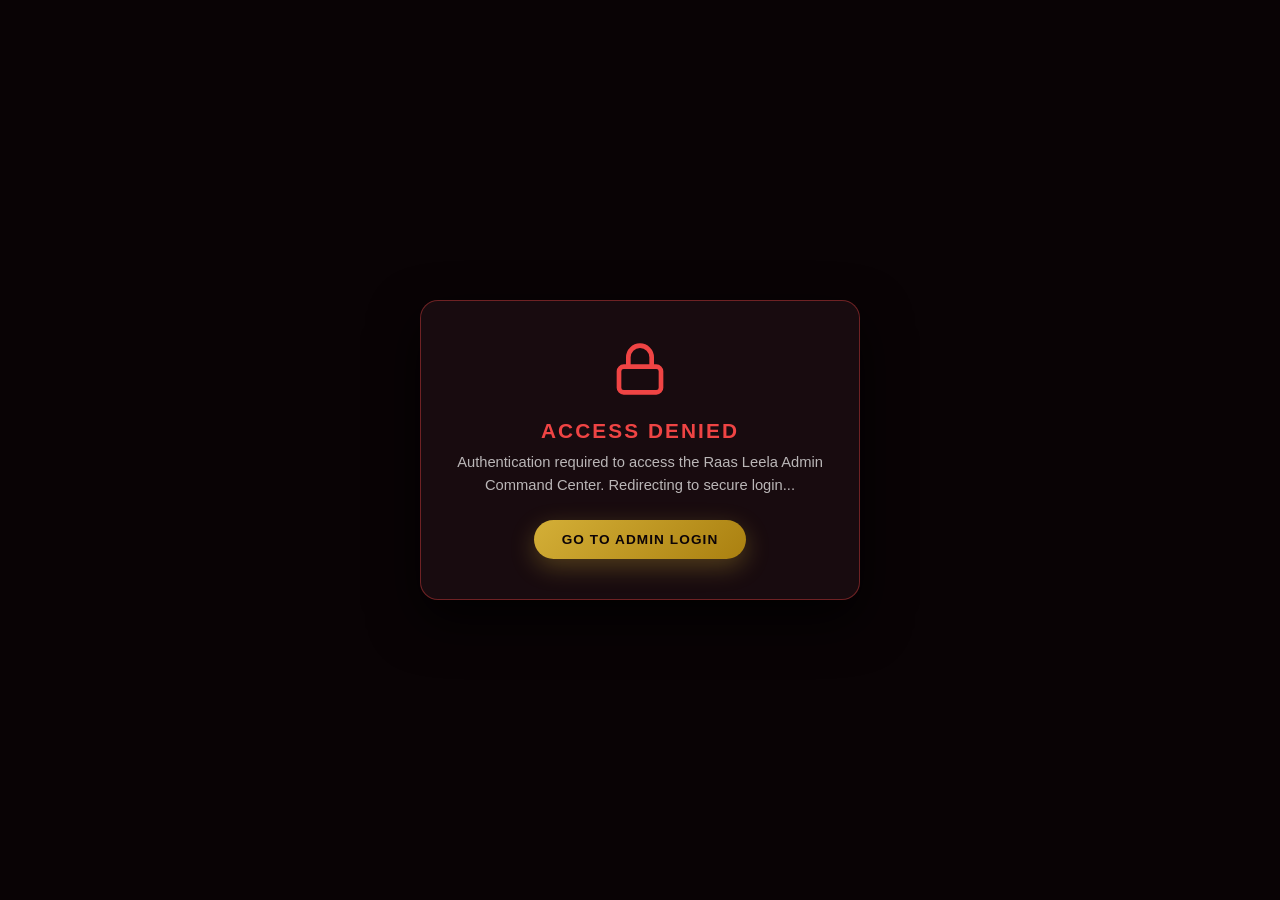
<file: admin/dashboard/index.html>
<!DOCTYPE html>
<html lang="en">
<head>
  <meta charset="UTF-8">
  <meta name="viewport" content="width=device-width, initial-scale=1.0">
  <title>Admin Dashboard Security | Raas Leela 2026</title>
  <style>
    * { box-sizing: border-box; margin: 0; padding: 0; }
    body {
      background: #090305;
      color: #fdfbf7;
      font-family: -apple-system, BlinkMacSystemFont, "Segoe UI", Roboto, sans-serif;
      min-height: 100vh;
      display: flex;
      align-items: center;
      justify-content: center;
      text-align: center;
      padding: 24px;
    }
    .security-guard-card {
      background: rgba(26, 12, 16, 0.95);
      border: 1px solid rgba(239, 68, 68, 0.4);
      border-radius: 18px;
      padding: 40px 32px;
      max-width: 440px;
      box-shadow: 0 20px 50px rgba(0, 0, 0, 0.8);
    }
    .lock-icon {
      width: 56px;
      height: 56px;
      color: #ef4444;
      margin-bottom: 18px;
    }
    h1 {
      font-size: 1.3rem;
      letter-spacing: 0.1em;
      text-transform: uppercase;
      color: #ef4444;
      margin-bottom: 8px;
    }
    p {
      color: rgba(255, 255, 255, 0.7);
      font-size: 0.92rem;
      margin-bottom: 24px;
      line-height: 1.5;
    }
    a.btn-login {
      display: inline-block;
      padding: 12px 28px;
      background: linear-gradient(135deg, #d4af37, #aa8010);
      color: #0d0407;
      font-weight: 700;
      text-decoration: none;
      border-radius: 999px;
      letter-spacing: 0.08em;
      text-transform: uppercase;
      font-size: 0.85rem;
      box-shadow: 0 8px 24px rgba(212, 175, 55, 0.3);
    }
  </style>
  <script>
    (function() {
      var hasSession = !!sessionStorage.getItem('raas_admin_session');
      if (hasSession) {
        // Authenticated: forward to command center
        window.location.replace("../../index.html#admin");
      } else {
        // Unauthenticated: redirect to login after brief security notification
        setTimeout(function() {
          window.location.replace("../../index.html#admin");
        }, 1200);
      }
    })();
  </script>
</head>
<body>
  <div class="security-guard-card">
    <svg class="lock-icon" viewBox="0 0 24 24" fill="none" stroke="currentColor" stroke-width="2">
      <rect x="3" y="11" width="18" height="11" rx="2" ry="2"/>
      <path d="M7 11V7a5 5 0 0 1 10 0v4"/>
    </svg>
    <h1>ACCESS DENIED</h1>
    <p>Authentication required to access the Raas Leela Admin Command Center. Redirecting to secure login...</p>
    <a href="../../index.html#admin" class="btn-login">Go to Admin Login</a>
  </div>
</body>
</html>
</file>
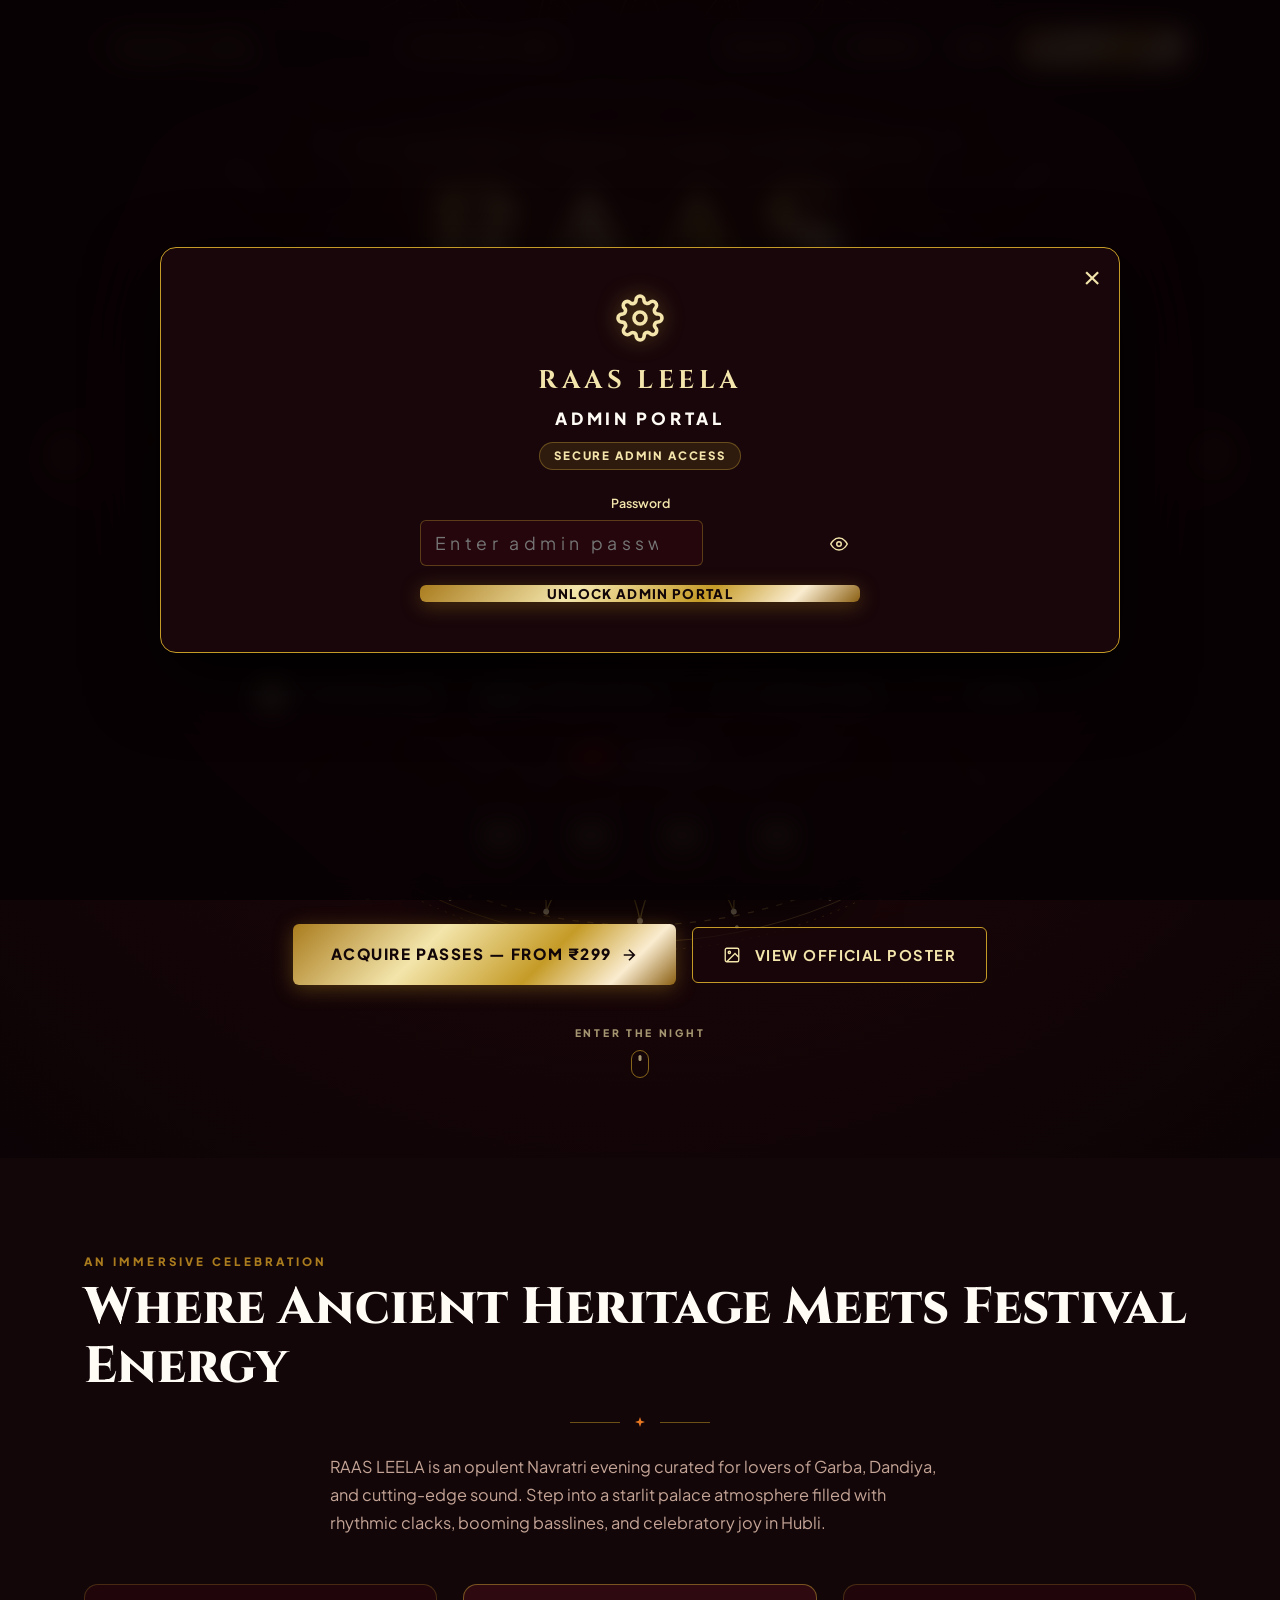
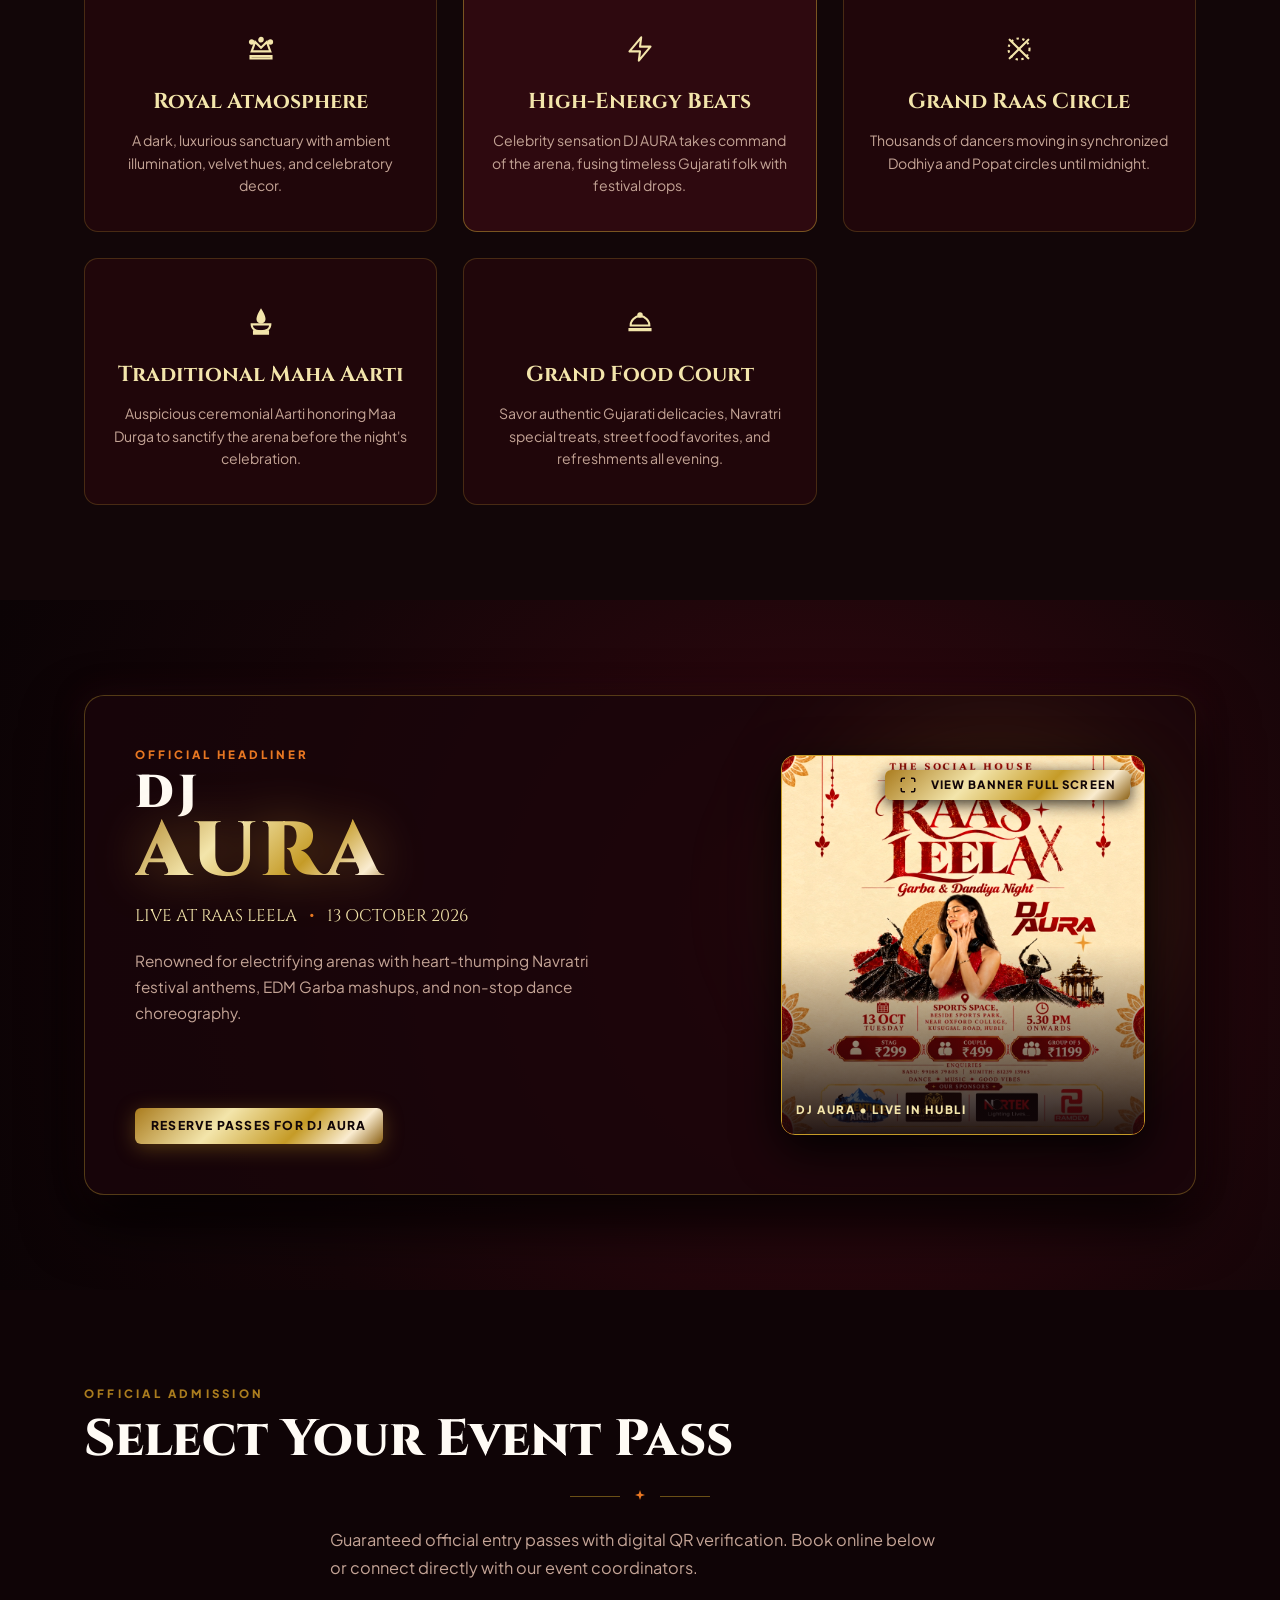
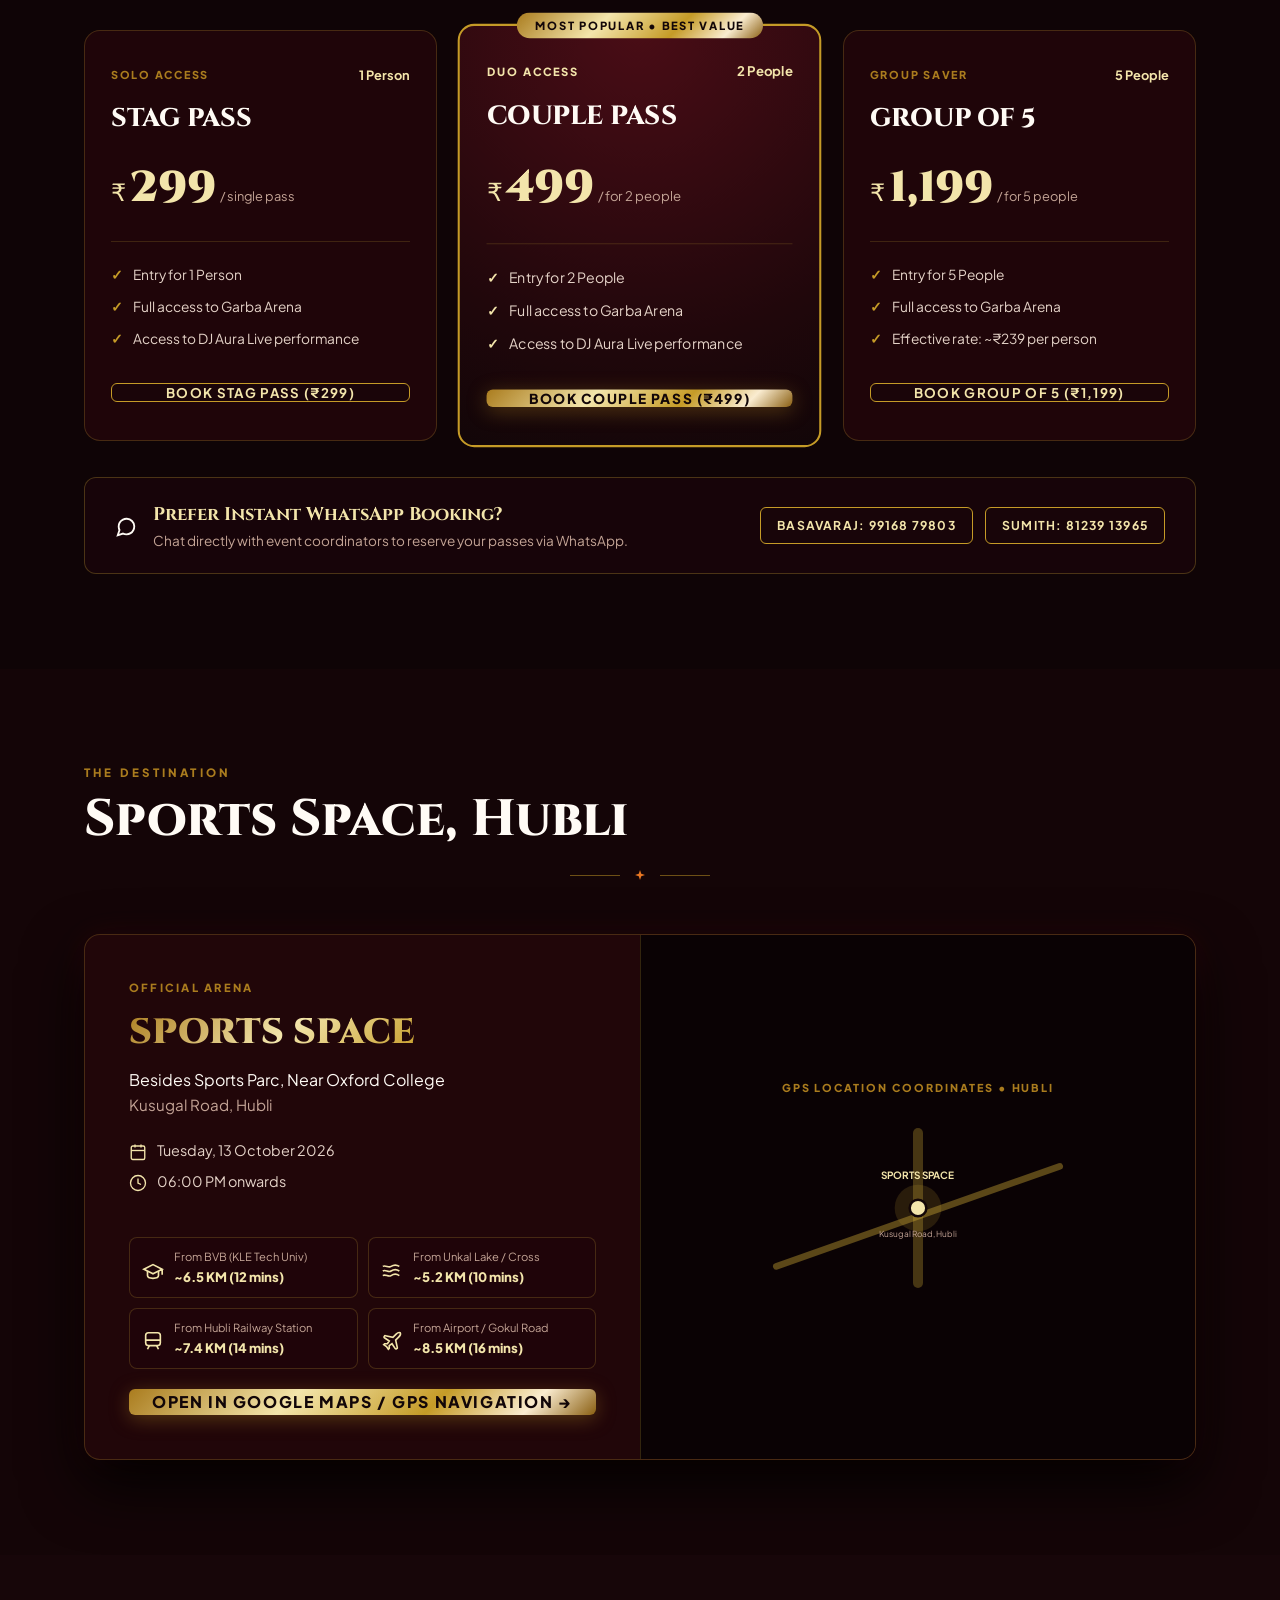
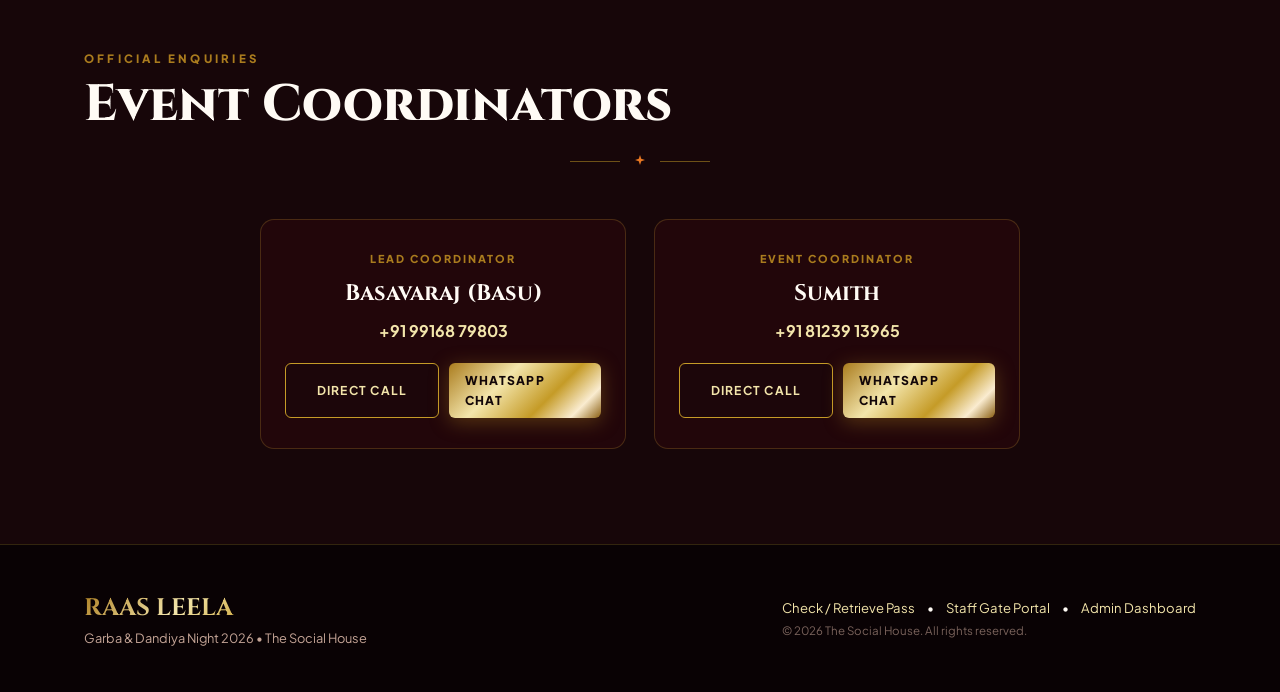
<file: admin.html>
<!DOCTYPE html>
<html lang="en">
<head>
  <meta charset="UTF-8">
  <meta name="viewport" content="width=device-width, initial-scale=1.0">
  <title>Admin Operations Portal | Raas Leela 2026</title>
  <meta http-equiv="refresh" content="0; url=index.html#admin">
  <style>
    * { box-sizing: border-box; margin: 0; padding: 0; }
    body {
      background: #090305;
      color: #fdfbf7;
      font-family: -apple-system, BlinkMacSystemFont, "Segoe UI", Roboto, sans-serif;
      min-height: 100vh;
      display: flex;
      align-items: center;
      justify-content: center;
      text-align: center;
      padding: 24px;
    }
    .redirect-card {
      background: rgba(26, 12, 16, 0.9);
      border: 1px solid rgba(212, 175, 55, 0.35);
      border-radius: 18px;
      padding: 40px 32px;
      width: 100%;
      max-width: 420px;
      box-shadow: 0 20px 50px rgba(0, 0, 0, 0.6);
    }
    @media (max-width: 480px) {
      body { padding: 16px; }
      .redirect-card { padding: 32px 20px; }
    }
    .gear-badge {
      width: 56px;
      height: 56px;
      color: #d4af37;
      margin-bottom: 18px;
    }
    h1 {
      font-size: 1.4rem;
      letter-spacing: 0.1em;
      text-transform: uppercase;
      color: #d4af37;
      margin-bottom: 8px;
    }
    p {
      color: rgba(255, 255, 255, 0.7);
      font-size: 0.92rem;
      margin-bottom: 24px;
      line-height: 1.5;
    }
    a.btn-enter {
      display: inline-block;
      padding: 12px 28px;
      background: linear-gradient(135deg, #d4af37, #aa8010);
      color: #0d0407;
      font-weight: 700;
      text-decoration: none;
      border-radius: 999px;
      letter-spacing: 0.08em;
      text-transform: uppercase;
      font-size: 0.85rem;
      box-shadow: 0 8px 24px rgba(212, 175, 55, 0.3);
    }
  </style>
  <script>
    window.location.replace("index.html#admin");
  </script>
</head>
<body>
  <div class="redirect-card">
    <svg class="gear-badge" viewBox="0 0 24 24" fill="none" stroke="currentColor" stroke-width="1.8">
      <circle cx="12" cy="12" r="3"/>
      <path d="M19.4 15a1.65 1.65 0 0 0 .33 1.82l.06.06a2 2 0 0 1 0 2.83 2 2 0 0 1-2.83 0l-.06-.06a1.65 1.65 0 0 0-1.82-.33 1.65 1.65 0 0 0-1 1.51V21a2 2 0 0 1-2 2 2 2 0 0 1-2-2v-.09A1.65 1.65 0 0 0 9 19.4a1.65 1.65 0 0 0-1.82.33l-.06.06a2 2 0 0 1-2.83 0 2 2 0 0 1 0-2.83l.06-.06a1.65 1.65 0 0 0 .33-1.82 1.65 1.65 0 0 0-1.51-1H3a2 2 0 0 1-2-2 2 2 0 0 1 2-2h.09A1.65 1.65 0 0 0 4.6 9a1.65 1.65 0 0 0-.33-1.82l-.06-.06a2 2 0 0 1 0-2.83 2 2 0 0 1 2.83 0l.06.06a1.65 1.65 0 0 0 1.82.33H9a1.65 1.65 0 0 0 1-1.51V3a2 2 0 0 1 2-2 2 2 0 0 1 2 2v.09a1.65 1.65 0 0 0 1 1.51 1.65 1.65 0 0 0 1.82-.33l.06-.06a2 2 0 0 1 2.83 0 2 2 0 0 1 0 2.83l-.06.06a1.65 1.65 0 0 0-.33 1.82V9a1.65 1.65 0 0 0 1.51 1H21a2 2 0 0 1 2 2 2 2 0 0 1-2 2h-.09a1.65 1.65 0 0 0-1.51 1z"/>
    </svg>
    <h1>Admin Operations</h1>
    <p>Loading administrative command center, live pass sales, and verified attendee roster...</p>
    <a href="index.html#admin" class="btn-enter">Open Admin Dashboard</a>
  </div>
</body>
</html>
</file>
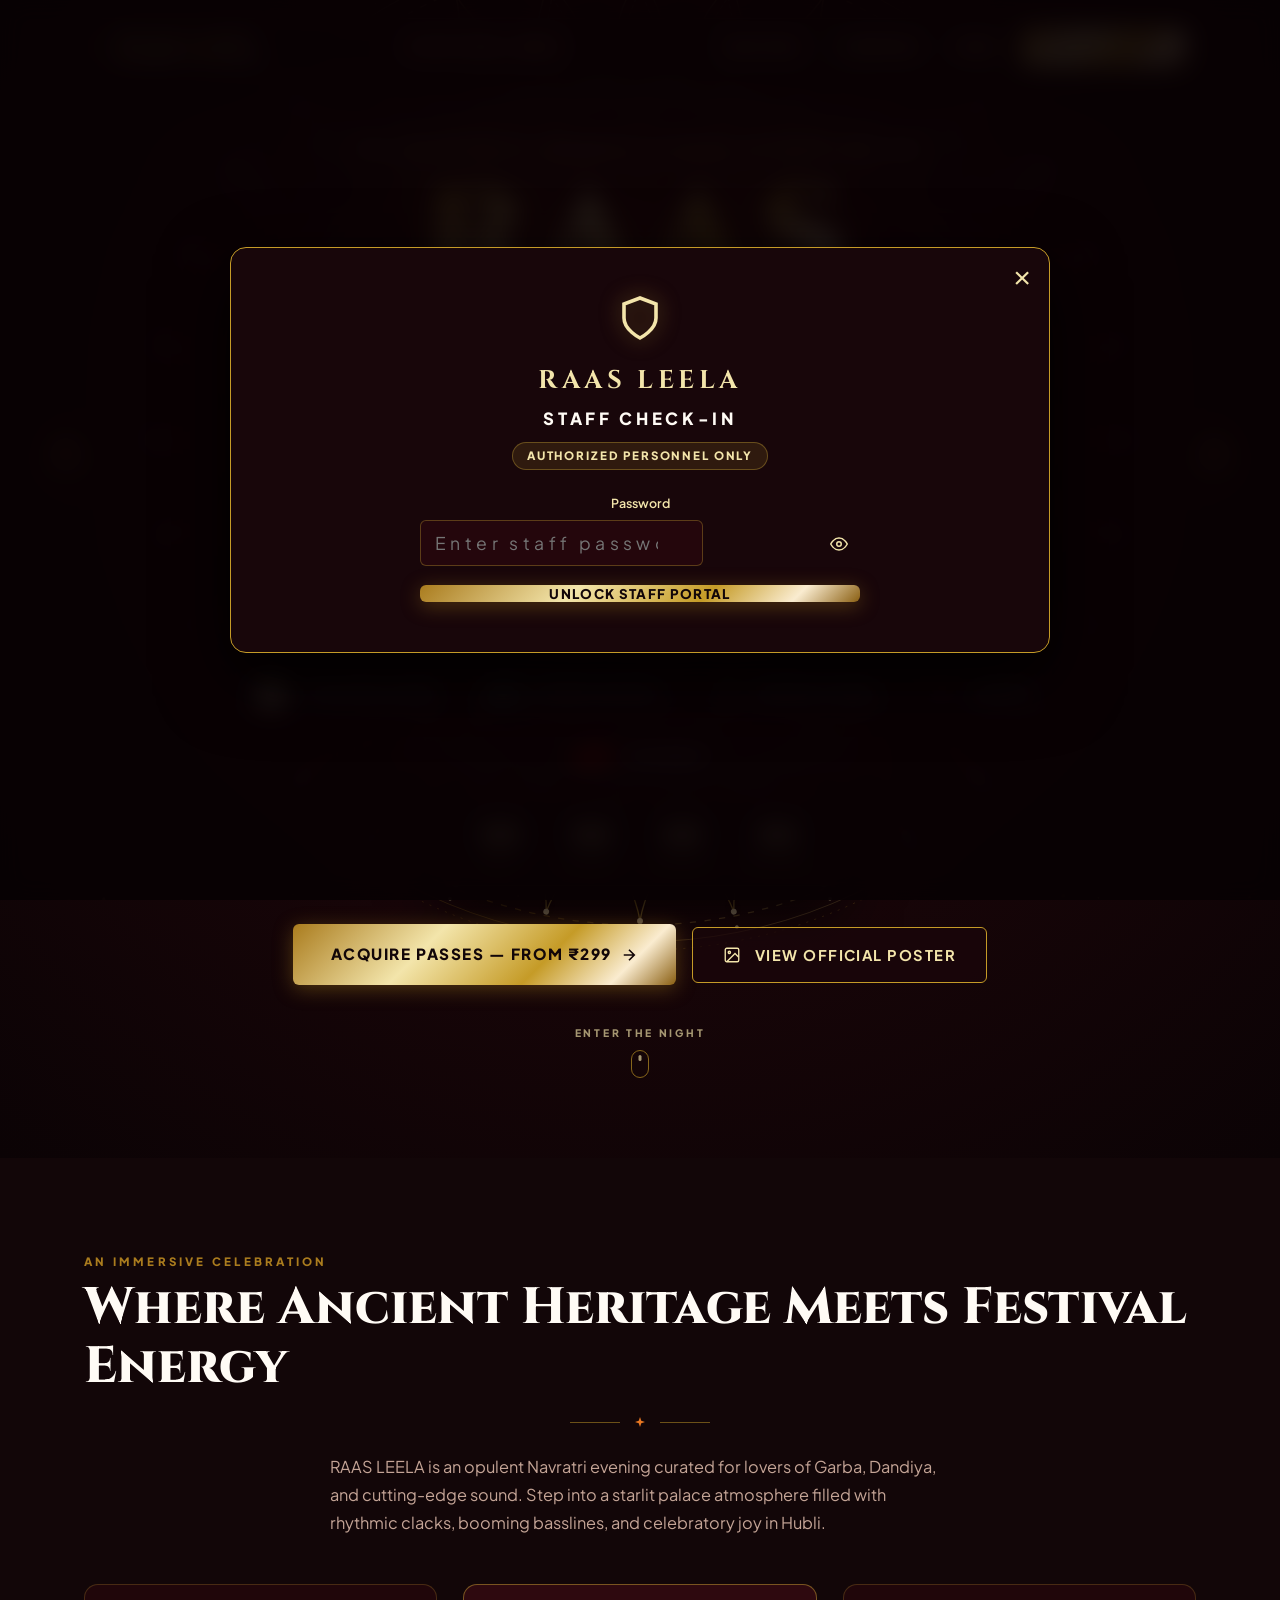
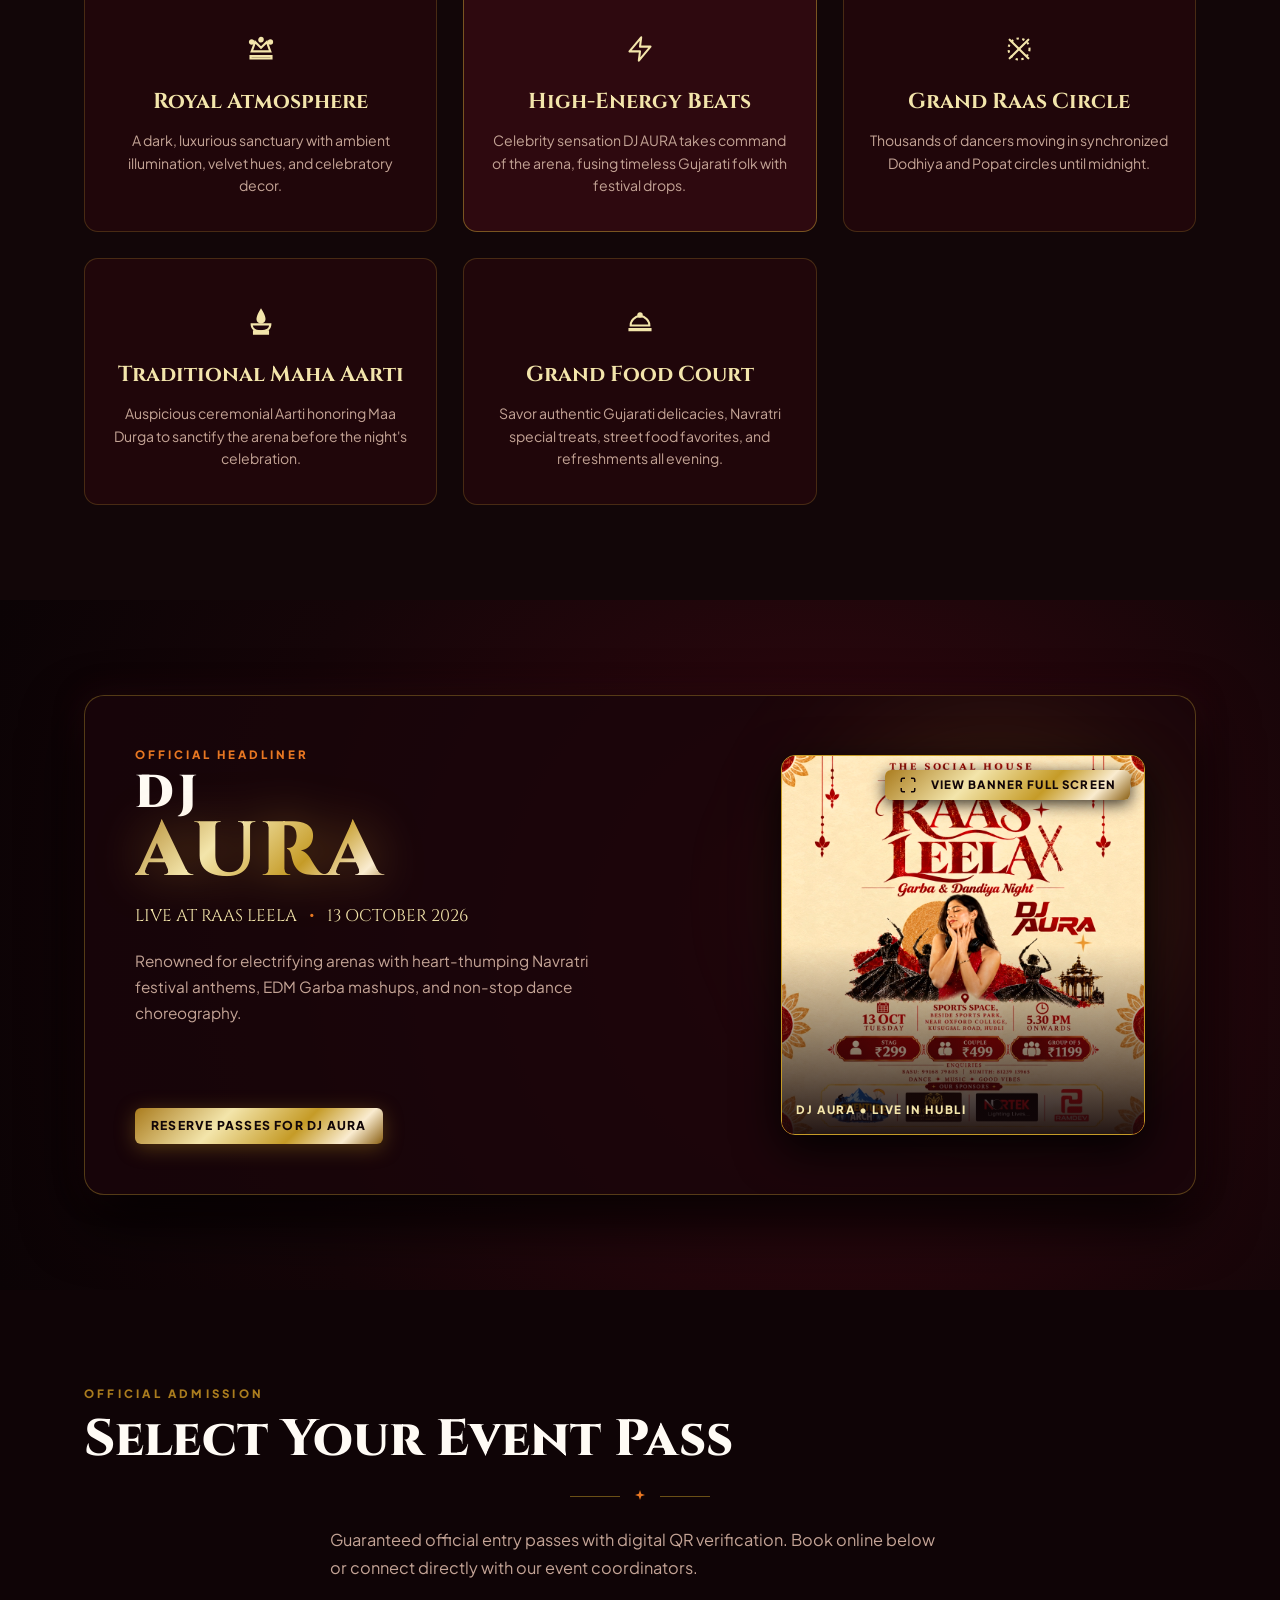
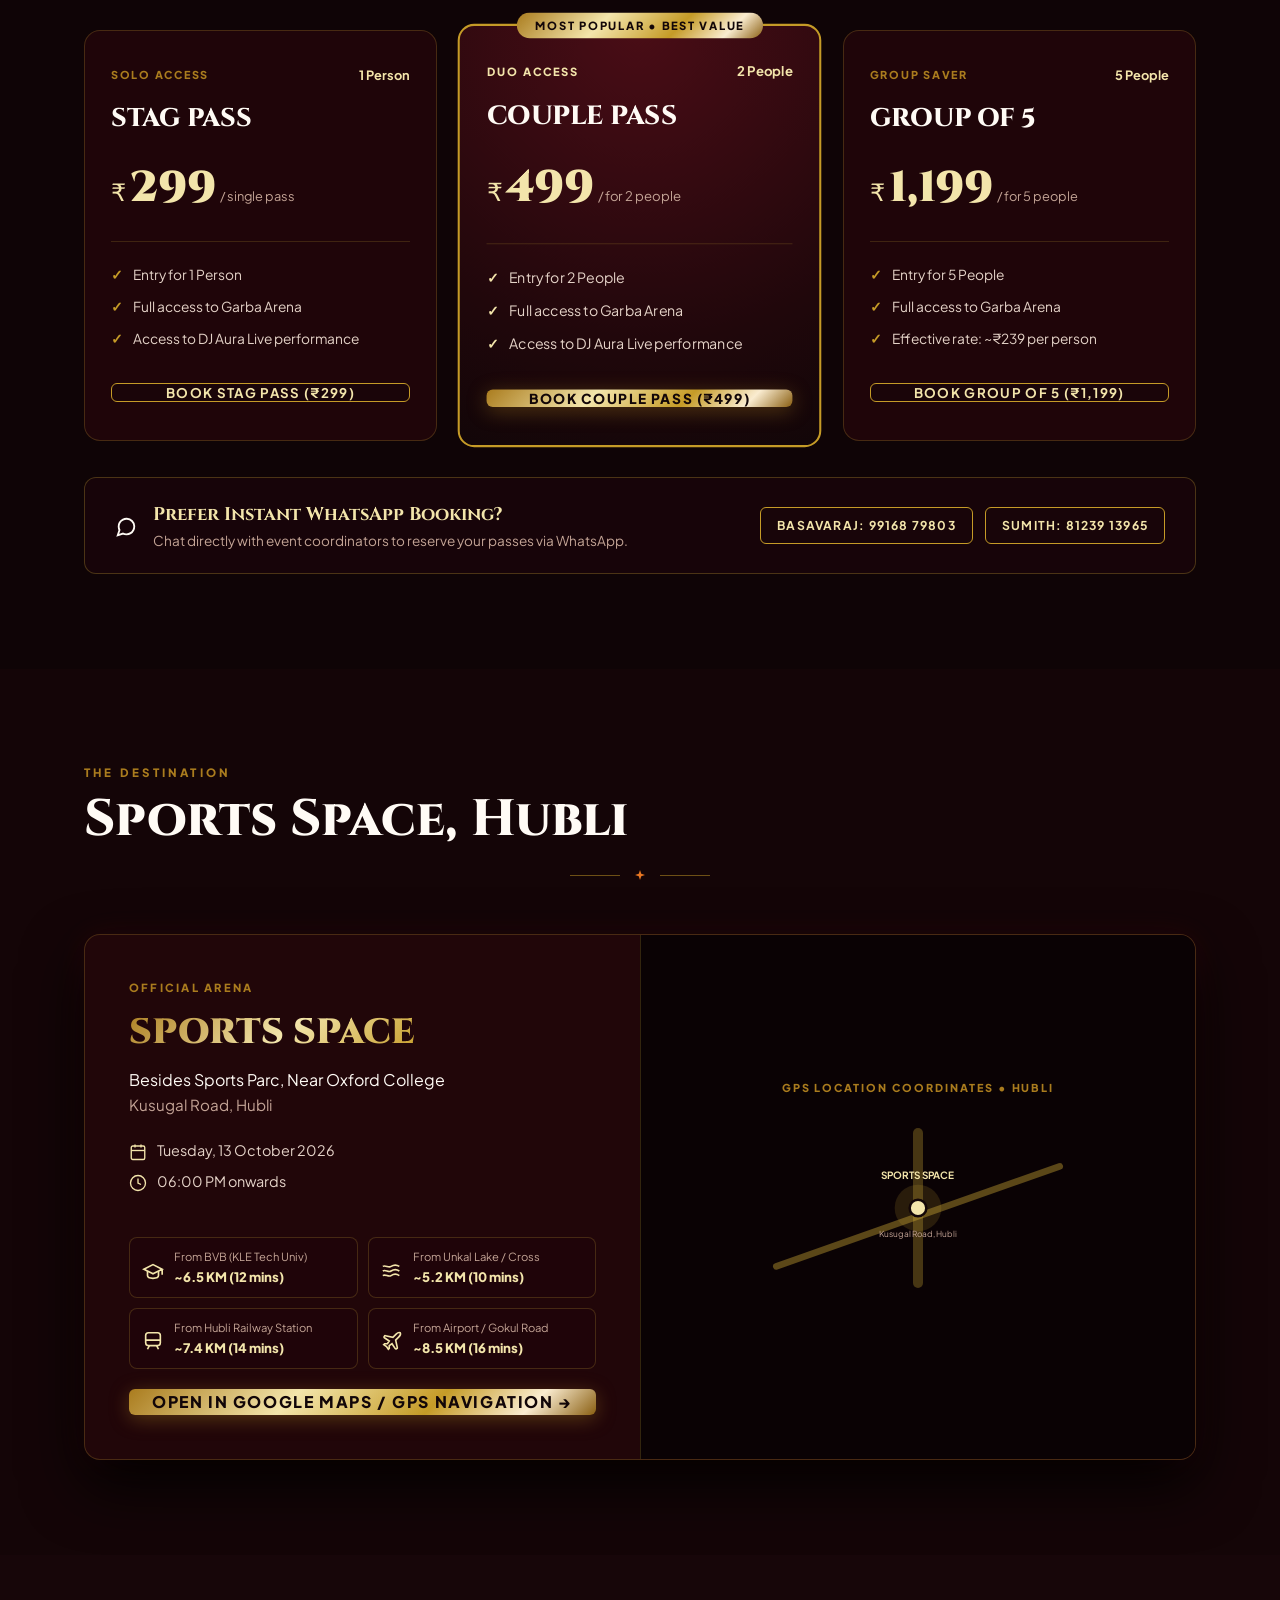
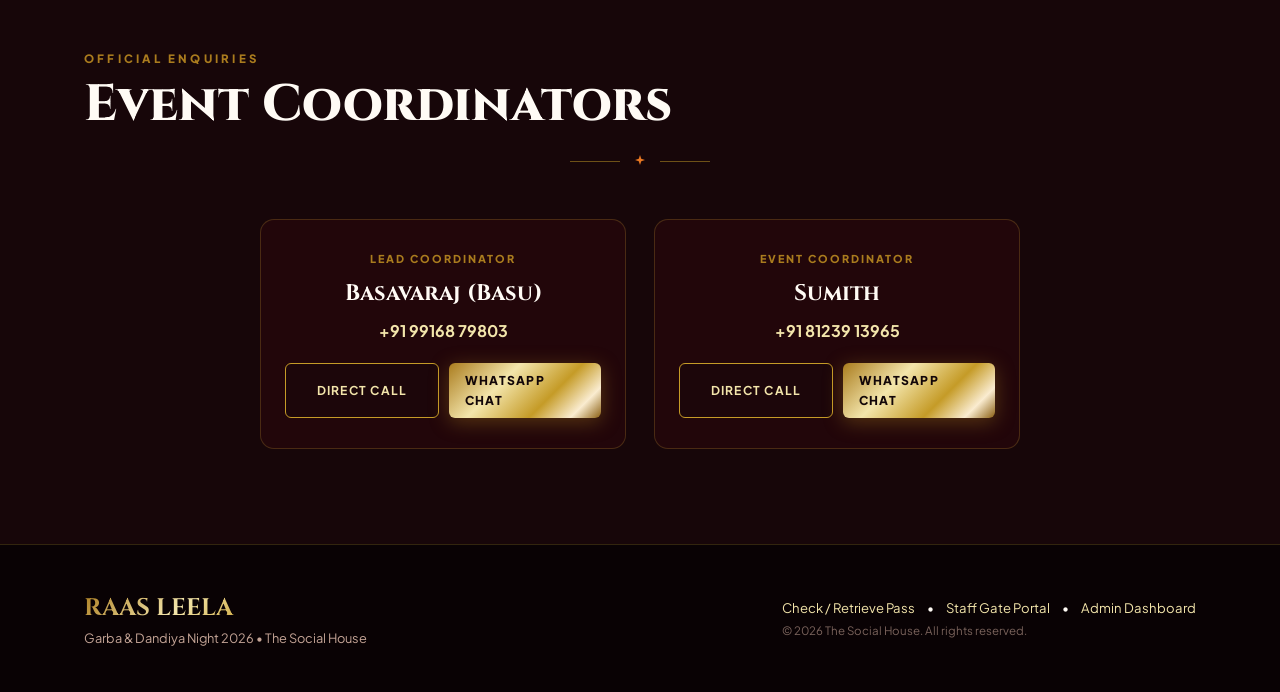
<file: staff.html>
<!DOCTYPE html>
<html lang="en">
<head>
  <meta charset="UTF-8">
  <meta name="viewport" content="width=device-width, initial-scale=1.0">
  <title>Staff Check-In Portal | Raas Leela 2026</title>
  <meta http-equiv="refresh" content="0; url=index.html#staff">
  <style>
    * { box-sizing: border-box; margin: 0; padding: 0; }
    body {
      background: #090305;
      color: #fdfbf7;
      font-family: -apple-system, BlinkMacSystemFont, "Segoe UI", Roboto, sans-serif;
      min-height: 100vh;
      display: flex;
      align-items: center;
      justify-content: center;
      text-align: center;
      padding: 24px;
    }
    .redirect-card {
      background: rgba(26, 12, 16, 0.9);
      border: 1px solid rgba(212, 175, 55, 0.35);
      border-radius: 18px;
      padding: 40px 32px;
      width: 100%;
      max-width: 420px;
      box-shadow: 0 20px 50px rgba(0, 0, 0, 0.6);
    }
    @media (max-width: 480px) {
      body { padding: 16px; }
      .redirect-card { padding: 32px 20px; }
    }
    .shield-badge {
      width: 56px;
      height: 56px;
      color: #d4af37;
      margin-bottom: 18px;
    }
    h1 {
      font-size: 1.4rem;
      letter-spacing: 0.1em;
      text-transform: uppercase;
      color: #d4af37;
      margin-bottom: 8px;
    }
    p {
      color: rgba(255, 255, 255, 0.7);
      font-size: 0.92rem;
      margin-bottom: 24px;
      line-height: 1.5;
    }
    a.btn-enter {
      display: inline-block;
      padding: 12px 28px;
      background: linear-gradient(135deg, #d4af37, #aa8010);
      color: #0d0407;
      font-weight: 700;
      text-decoration: none;
      border-radius: 999px;
      letter-spacing: 0.08em;
      text-transform: uppercase;
      font-size: 0.85rem;
      box-shadow: 0 8px 24px rgba(212, 175, 55, 0.3);
    }
  </style>
  <script>
    window.location.replace("index.html#staff");
  </script>
</head>
<body>
  <div class="redirect-card">
    <svg class="shield-badge" viewBox="0 0 24 24" fill="none" stroke="currentColor" stroke-width="1.8">
      <path d="M12 22s8-4 8-10V5l-8-3-8 3v7c0 6 8 10 8 10z"/>
    </svg>
    <h1>Staff Check-In</h1>
    <p>Loading authorized gate check-in scanner and credential verification...</p>
    <a href="index.html#staff" class="btn-enter">Open Staff Portal</a>
  </div>
</body>
</html>
</file>
<file: styles.css>
/* ==========================================================================
   RAAS LEELA 2026 -- ROYAL INDIAN NAVRATRI x LUXURY MUSIC FESTIVAL
   Design System: Dark Velvet Wine, Oxblood & Liquid Gold Illumination
   ========================================================================== */

:root {
  /* Rich Cinematic Night Palette */
  --bg-deep-void: #0b0305;
  --bg-burgundy-black: #120608;
  --bg-wine-deep: #2a080d;
  --bg-oxblood-royal: #4a0d16;
  --bg-oxblood-bright: #62111d;

  /* Gold Illumination System */
  --gold-antique: #c59b27;
  --gold-brass: #aa7c1e;
  --gold-champagne: #f3e5ab;
  --gold-ivory: #fffbf5;
  --gold-glow: #e8a838;
  --saffron-radiance: #e87722;

  /* Subtle Jewel Tones (Ornamental Accents Only) */
  --jewel-emerald: #059669;
  --jewel-peacock: #0284c7;
  --jewel-violet: #7c3aed;

  /* Textures & Translucency */
  --glass-panel: rgba(26, 6, 11, 0.72);
  --glass-card: rgba(42, 8, 13, 0.6);
  --glass-card-hover: rgba(74, 13, 22, 0.85);
  --glass-border: rgba(212, 175, 55, 0.22);
  --glass-border-hover: rgba(243, 229, 171, 0.55);

  --gold-foil-light: linear-gradient(135deg, #aa7c1e 0%, #f3e5ab 35%, #c59b27 65%, #faecd0 85%, #8a5f12 100%);
  --gold-border-halo: linear-gradient(135deg, rgba(212,175,55,0.6) 0%, rgba(243,229,171,0.2) 50%, rgba(170,124,30,0.5) 100%);
  --shadow-cinema: 0 25px 60px rgba(0, 0, 0, 0.9), 0 0 30px rgba(74, 13, 22, 0.35);

  /* Typography */
  --font-serif-display: 'Cinzel', Georgia, serif;
  --font-serif-script: 'Cormorant Garamond', Georgia, serif;
  --font-sans-modern: 'Plus Jakarta Sans', -apple-system, BlinkMacSystemFont, "Segoe UI", Roboto, sans-serif;

  --ease-cinematic: cubic-bezier(0.16, 1, 0.3, 1);
}

/* Global Reset */
*, *::before, *::after {
  box-sizing: border-box;
  margin: 0;
  padding: 0;
}

html {
  scroll-behavior: smooth;
  font-size: 16px;
  -webkit-font-smoothing: antialiased;
  overflow-x: hidden;
  max-width: 100vw;
  width: 100%;
}

body {
  font-family: var(--font-sans-modern);
  background-color: var(--bg-burgundy-black);
  color: var(--gold-ivory);
  line-height: 1.6;
  overflow-x: hidden;
  position: relative;
  min-height: 100vh;
  max-width: 100vw;
  width: 100%;
}

/* Background Atmospheric Canvas & Lighting Layers */
.particles-layer {
  position: fixed;
  top: 0;
  left: 0;
  width: 100vw;
  height: 100vh;
  pointer-events: none;
  z-index: 1;
}

.sky-atmosphere-glow {
  position: fixed;
  top: -10vh;
  left: 50%;
  transform: translateX(-50%);
  width: 110vw;
  height: 90vh;
  background: radial-gradient(circle, rgba(74, 13, 22, 0.45) 0%, rgba(42, 8, 13, 0.25) 50%, transparent 80%);
  filter: blur(80px);
  pointer-events: none;
  z-index: 2;
}

.cinema-vignette {
  position: fixed;
  top: 0;
  left: 0;
  width: 100vw;
  height: 100vh;
  background: radial-gradient(circle at 50% 50%, transparent 60%, rgba(7, 2, 3, 0.75) 100%);
  pointer-events: none;
  z-index: 3;
}

.container {
  width: 100%;
  max-width: 1160px;
  margin: 0 auto;
  padding: 0 24px;
  position: relative;
  z-index: 5;
}

a {
  color: var(--gold-champagne);
  text-decoration: none;
  transition: all 0.25s var(--ease-cinematic);
}

/* ==========================================================================
   FLOATING PILL LUXURY NAVBAR
   ========================================================================== */
.floating-navbar {
  position: fixed;
  top: 18px;
  left: 0;
  width: 100%;
  z-index: 80;
  display: flex;
  justify-content: center;
  padding: 0 20px;
  transition: transform 0.3s ease, top 0.3s ease;
}

.nav-inner-pill {
  width: 100%;
  max-width: 1140px;
  background: rgba(18, 6, 8, 0.86);
  border: 1px solid rgba(212, 175, 55, 0.26);
  backdrop-filter: blur(16px);
  -webkit-backdrop-filter: blur(16px);
  border-radius: 40px;
  padding: 10px 24px;
  display: flex;
  align-items: center;
  justify-content: space-between;
  box-shadow: 0 10px 35px rgba(0, 0, 0, 0.7), 0 0 15px rgba(74, 13, 22, 0.3);
}

.nav-brand {
  display: flex;
  align-items: center;
  gap: 10px;
}

.brand-crest {
  color: var(--gold-antique);
  font-size: 1rem;
}

.brand-titles {
  display: flex;
  flex-direction: column;
}

.brand-sub {
  font-size: 0.6rem;
  font-weight: 700;
  letter-spacing: 0.26em;
  color: var(--gold-brass);
}

.brand-main {
  font-family: var(--font-serif-display);
  font-size: 1.25rem;
  font-weight: 800;
  letter-spacing: 0.08em;
  background: var(--gold-foil-light);
  -webkit-background-clip: text;
  -webkit-text-fill-color: transparent;
  line-height: 1;
}

.nav-center-info {
  display: flex;
  align-items: center;
}

.nav-date-badge {
  font-size: 0.72rem;
  font-weight: 800;
  letter-spacing: 0.16em;
  color: var(--gold-champagne);
  background: rgba(74, 13, 22, 0.45);
  border: 1px solid rgba(212, 175, 55, 0.2);
  border-radius: 20px;
  padding: 5px 14px;
}

.nav-actions {
  display: flex;
  align-items: center;
  gap: 12px;
}

.nav-portal-btn {
  background: rgba(42, 8, 13, 0.6);
  border: 1px solid rgba(212, 175, 55, 0.28);
  border-radius: 20px;
  padding: 6px 14px;
  font-size: 0.75rem;
  font-weight: 700;
  color: var(--gold-champagne);
  display: inline-flex;
  align-items: center;
  gap: 6px;
  cursor: pointer;
  transition: all 0.2s ease;
}

.nav-portal-btn:hover {
  background: rgba(74, 13, 22, 0.9);
  border-color: var(--gold-champagne);
  box-shadow: 0 0 12px rgba(212, 175, 55, 0.35);
}

.status-live-indicator {
  width: 6px;
  height: 6px;
  background: #22c55e;
  border-radius: 50%;
  box-shadow: 0 0 8px #22c55e;
}

.btn-nav-cta {
  padding: 8px 18px;
  font-size: 0.8rem;
  border-radius: 20px;
}

.mobile-toggle-btn {
  display: none;
  background: transparent;
  border: 1px solid rgba(212, 175, 55, 0.3);
  border-radius: 6px;
  padding: 6px 10px;
  cursor: pointer;
  flex-direction: column;
  gap: 4px;
}

.mobile-toggle-btn span {
  width: 18px;
  height: 2px;
  background: var(--gold-champagne);
  border-radius: 2px;
}

/* ==========================================================================
   BUTTONS
   ========================================================================== */
.btn {
  display: inline-flex;
  align-items: center;
  justify-content: center;
  gap: 8px;
  font-family: var(--font-sans-modern);
  font-weight: 700;
  text-transform: uppercase;
  letter-spacing: 0.1em;
  border-radius: 6px;
  cursor: pointer;
  transition: all 0.25s var(--ease-cinematic);
  text-decoration: none;
  border: none;
}

.btn-large {
  padding: 16px 36px;
  font-size: 0.94rem;
}

.btn-sm {
  padding: 8px 16px;
  font-size: 0.76rem;
}

.btn-block {
  width: 100%;
}

.btn-gold-shimmer {
  background: var(--gold-foil-light);
  color: #120608;
  font-weight: 800;
  box-shadow: 0 4px 20px rgba(170, 124, 30, 0.4);
}

.btn-gold-shimmer:hover {
  transform: translateY(-2px);
  box-shadow: 0 8px 30px rgba(243, 229, 171, 0.55);
  color: #0b0305;
}

.btn-glass-gold {
  background: rgba(26, 6, 11, 0.7);
  border: 1.5px solid var(--gold-antique);
  color: var(--gold-champagne);
}

.btn-glass-gold:hover {
  background: rgba(74, 13, 22, 0.85);
  border-color: var(--gold-champagne);
  color: #fff;
  transform: translateY(-2px);
}

.btn-plain-dark {
  background: transparent;
  border: 1px solid rgba(255, 251, 245, 0.2);
  color: var(--gold-champagne);
}

.btn-plain-dark:hover {
  border-color: var(--gold-champagne);
}

/* ==========================================================================
   HERO SECTION: CINEMATIC DIGITAL INVITATION
   ========================================================================== */
.hero-sanctuary {
  position: relative;
  min-height: 100vh;
  padding: 140px 0 80px;
  display: flex;
  align-items: center;
  justify-content: center;
  text-align: center;
  overflow: hidden;
  background: radial-gradient(circle at 50% 35%, #2a080d 0%, #170508 55%, #0b0305 100%);
}

.hero-visual-depth {
  position: absolute;
  top: 0;
  left: 0;
  width: 100%;
  height: 100%;
  pointer-events: none;
  z-index: 2;
  overflow: hidden;
}

/* ==========================================================================
   AUTHENTIC ROYAL INDIAN HERITAGE MANDALA & DANDIYA ANIMATION SYSTEM
   ========================================================================== */

/* Centered Golden Illumination Auras (Directly Behind RAAS LEELA) */
.mandala-glow-halo {
  position: absolute;
  top: 38%;
  left: 50%;
  transform: translate(-50%, -50%);
  width: min(88vw, 700px);
  height: min(88vw, 700px);
  background: radial-gradient(circle, rgba(212, 175, 55, 0.22) 0%, rgba(138, 30, 48, 0.16) 42%, rgba(42, 8, 13, 0.05) 68%, transparent 78%);
  filter: blur(65px);
  border-radius: 50%;
  pointer-events: none;
  animation: mandalaAuraBreath 8s ease-in-out infinite alternate;
}

.mandala-core-warmth {
  position: absolute;
  top: 38%;
  left: 50%;
  transform: translate(-50%, -50%);
  width: 340px;
  height: 340px;
  background: radial-gradient(circle, rgba(243, 229, 171, 0.18) 0%, rgba(197, 155, 39, 0.12) 40%, transparent 72%);
  filter: blur(38px);
  border-radius: 50%;
  pointer-events: none;
  animation: mandalaAuraBreath 6s ease-in-out infinite alternate;
}

@keyframes mandalaAuraBreath {
  0% { transform: translate(-50%, -50%) scale(0.92); opacity: 0.65; }
  100% { transform: translate(-50%, -50%) scale(1.08); opacity: 0.95; }
}

/* Mandala Wrapper & Scalable SVG Artwork */
.mandala-artwork-wrapper {
  position: absolute;
  top: 38%;
  left: 50%;
  transform: translate(-50%, -50%);
  width: min(94vw, 1050px);
  height: min(94vw, 1050px);
  display: flex;
  align-items: center;
  justify-content: center;
  pointer-events: none;
  z-index: 1;
  opacity: 0.44; /* Low opacity: subtle background filigree ensuring RAAS LEELA title stands out crisp and prominent */
  transition: opacity 0.4s ease;
}

.indian-heritage-mandala-svg {
  width: 100%;
  height: 100%;
  overflow: visible;
  filter: drop-shadow(0 0 10px rgba(197, 155, 39, 0.12));
}

/* Subtly Animated Concentric Mandala Rings (Sophisticated Counter-Rotations) */
.group-outer-grand {
  transform-origin: 500px 500px;
  animation: slowSpinClockwise 230s linear infinite;
}

.group-haveli-arches {
  transform-origin: 500px 500px;
  animation: slowSpinCounter 170s linear infinite;
}

.group-mid-counter {
  transform-origin: 500px 500px;
  animation: slowSpinClockwise 130s linear infinite;
}

.group-inner-core {
  transform-origin: 500px 500px;
  animation: slowSpinCounter 95s linear infinite, coreLotusPulse 8s ease-in-out infinite alternate;
}

@keyframes slowSpinClockwise {
  from { transform: rotate(0deg); }
  to { transform: rotate(360deg); }
}

@keyframes slowSpinCounter {
  from { transform: rotate(0deg); }
  to { transform: rotate(-360deg); }
}

@keyframes coreLotusPulse {
  0% { opacity: 0.8; }
  100% { opacity: 1; }
}

/* Sparkle Motes Twinkle */
.mote-sparkle {
  animation: moteSparkleGlint 4.5s ease-in-out infinite alternate;
}
.spark-1 { animation-delay: 0.3s; }
.spark-2 { animation-delay: 1.2s; }
.spark-3 { animation-delay: 2.1s; }
.spark-4 { animation-delay: 3.0s; }
.spark-5 { animation-delay: 0.8s; }
.spark-6 { animation-delay: 1.8s; }
.spark-7 { animation-delay: 2.7s; }
.spark-8 { animation-delay: 3.8s; }

@keyframes moteSparkleGlint {
  0% { opacity: 0.2; transform: scale(0.8); }
  50% { opacity: 0.9; transform: scale(1.3); filter: drop-shadow(0 0 5px rgba(243, 229, 171, 0.9)); }
  100% { opacity: 0.25; transform: scale(0.85); }
}

/* ==========================================================================
   ROYAL CROSSED DANDIYA SCEPATERS WITH RHYTHMIC NAVRATRI ANIMATION
   ========================================================================== */
.royal-dandiya-stage {
  position: absolute;
  top: 38%;
  left: 50%;
  transform: translate(-50%, -50%);
  width: 440px;
  height: 440px;
  max-width: 82vw;
  max-height: 82vw;
  pointer-events: none;
  z-index: 2;
  opacity: 0.42;
  transition: opacity 0.3s ease;
}

.dandiya-scepters-svg {
  width: 100%;
  height: 100%;
  overflow: visible;
}

/* Left Dandiya Scepter Rhythmic Sway */
.stick-left {
  transform-origin: 250px 250px;
  animation: dandiyaSwayLeft 3.6s ease-in-out infinite alternate;
}

/* Right Dandiya Scepter Counter-Rhythmic Sway */
.stick-right {
  transform-origin: 250px 250px;
  animation: dandiyaSwayRight 3.6s ease-in-out infinite alternate;
}

@keyframes dandiyaSwayLeft {
  0% { transform: rotate(-37deg); }
  45% { transform: rotate(-32deg); }
  50% { transform: rotate(-31deg); } /* Rhythm strike sync */
  55% { transform: rotate(-32.5deg); }
  100% { transform: rotate(-38deg); }
}

@keyframes dandiyaSwayRight {
  0% { transform: rotate(37deg); }
  45% { transform: rotate(32deg); }
  50% { transform: rotate(31deg); } /* Rhythm strike sync */
  55% { transform: rotate(32.5deg); }
  100% { transform: rotate(38deg); }
}

/* Glint Flare on Rhythm Strike */
.dandiya-nexus-spark {
  transform-origin: 250px 250px;
  animation: dandiyaNexusPulse 3.6s ease-in-out infinite;
}

@keyframes dandiyaNexusPulse {
  0%, 44% { opacity: 0.1; transform: scale(0.6); }
  50%, 53% { opacity: 0.95; transform: scale(1.35); filter: drop-shadow(0 0 12px rgba(255, 240, 190, 0.95)); }
  60%, 100% { opacity: 0.1; transform: scale(0.6); }
}

/* ==========================================================================
   AMBIENT PALACE FLANK DIYAS (WARM GENTLE FLICKERING FLAME)
   ========================================================================== */
.palace-flank-diya {
  position: absolute;
  top: 38%;
  display: flex;
  flex-direction: column;
  align-items: center;
  pointer-events: none;
  z-index: 2;
  opacity: 0.55;
  transition: opacity 0.3s ease;
}

.diya-left { left: 4%; }
.diya-right { right: 4%; }

.diya-aura-glow {
  position: absolute;
  top: -15px;
  width: 70px;
  height: 70px;
  background: radial-gradient(circle, rgba(232, 119, 34, 0.35) 0%, rgba(212, 175, 55, 0.2) 40%, transparent 75%);
  filter: blur(14px);
  border-radius: 50%;
  animation: diyaGlowBreathe 2.8s ease-in-out infinite alternate;
}

.diya-flame {
  width: 10px;
  height: 18px;
  background: linear-gradient(180deg, #ffffff 0%, #fff0be 25%, #f77f00 70%, #d62828 100%);
  border-radius: 50% 50% 35% 35% / 70% 70% 30% 30%;
  box-shadow: 0 0 10px rgba(247, 127, 0, 0.8), 0 0 18px rgba(212, 175, 55, 0.5);
  animation: flameFlicker 1.8s ease-in-out infinite alternate;
  transform-origin: bottom center;
}

.diya-brass-plate {
  width: 28px;
  height: 7px;
  background: linear-gradient(90deg, #7a5510, #d4af37, #f3e5ab, #d4af37, #7a5510);
  border-radius: 0 0 10px 10px;
  margin-top: -2px;
  box-shadow: 0 2px 8px rgba(0,0,0,0.5);
}

@keyframes flameFlicker {
  0% { transform: scale(1) rotate(-1deg); }
  25% { transform: scale(1.06, 0.95) rotate(2deg); }
  50% { transform: scale(0.96, 1.05) rotate(-1.5deg); }
  75% { transform: scale(1.04, 0.98) rotate(1deg); }
  100% { transform: scale(1) rotate(-0.5deg); }
}

@keyframes diyaGlowBreathe {
  0% { opacity: 0.6; transform: scale(0.9); }
  100% { opacity: 0.95; transform: scale(1.15); }
}

/* Hero Foreground Content */
.hero-container {
  display: flex;
  flex-direction: column;
  align-items: center;
  position: relative;
  z-index: 10;
  max-width: 980px;
}

.hero-kicker-row {
  display: flex;
  align-items: center;
  gap: 16px;
  margin-bottom: 24px;
}

.kicker-line {
  width: 36px;
  height: 1px;
  background: var(--gold-antique);
  opacity: 0.6;
}

.kicker-label {
  font-size: 0.74rem;
  font-weight: 800;
  letter-spacing: 0.34em;
  color: var(--gold-champagne);
  text-transform: uppercase;
}

/* RAAS LEELA Sculptural Typography */
.hero-brand-sculpture {
  margin-bottom: 28px;
}

.main-editorial-title {
  display: flex;
  flex-direction: column;
  align-items: center;
  font-family: var(--font-serif-display);
  font-size: clamp(4.2rem, 12vw, 8.5rem);
  font-weight: 900;
  line-height: 0.86;
  letter-spacing: 0.08em;
  text-transform: uppercase;
  margin-bottom: 12px;
}

.word-raas, .word-leela {
  background: var(--gold-foil-light);
  -webkit-background-clip: text;
  -webkit-text-fill-color: transparent;
  filter: drop-shadow(0 0 35px rgba(232, 168, 56, 0.4));
}

.subtitle-script-ribbon {
  display: flex;
  align-items: center;
  justify-content: center;
  gap: 14px;
}

.flourish-star {
  color: var(--saffron-radiance);
  font-size: 0.9rem;
}

.script-phrase {
  font-family: var(--font-serif-script);
  font-style: italic;
  font-size: clamp(1.6rem, 3.8vw, 2.6rem);
  font-weight: 600;
  color: var(--gold-champagne);
  text-shadow: 0 0 20px rgba(243, 229, 171, 0.4);
}

/* Event Coordinates Card */
.event-coordinates-card {
  display: flex;
  align-items: center;
  justify-content: center;
  flex-wrap: wrap;
  gap: 20px;
  background: rgba(26, 6, 11, 0.78);
  border: 1px solid rgba(212, 175, 55, 0.32);
  border-radius: 40px;
  padding: 12px 34px;
  margin-bottom: 30px;
  backdrop-filter: blur(12px);
  box-shadow: 0 10px 30px rgba(0, 0, 0, 0.8);
}

.coord-item {
  display: flex;
  flex-direction: column;
  text-align: center;
}

.coord-tag {
  font-size: 0.62rem;
  font-weight: 800;
  letter-spacing: 0.18em;
  color: var(--gold-brass);
}

.coord-value {
  font-size: 0.9rem;
  font-weight: 800;
  color: var(--gold-ivory);
}

.gold-bright {
  color: var(--gold-champagne) !important;
  text-shadow: 0 0 12px rgba(243, 229, 171, 0.4);
}

.coord-divider {
  width: 1px;
  height: 28px;
  background: rgba(212, 175, 55, 0.25);
}

/* Luxury Countdown Box */
.luxury-countdown-box {
  display: flex;
  align-items: center;
  gap: 16px;
  margin-bottom: 38px;
  background: rgba(18, 6, 8, 0.85);
  border: 1px solid rgba(212, 175, 55, 0.25);
  border-radius: 12px;
  padding: 14px 30px;
  box-shadow: var(--shadow-cinema);
}

.cd-cell {
  display: flex;
  flex-direction: column;
  align-items: center;
  min-width: 54px;
}

.cd-digit {
  font-family: var(--font-serif-display);
  font-size: 1.8rem;
  font-weight: 800;
  color: var(--gold-champagne);
  line-height: 1;
}

.cd-caption {
  font-size: 0.62rem;
  font-weight: 700;
  letter-spacing: 0.16em;
  color: var(--gold-brass);
  margin-top: 4px;
}

.cd-separator {
  font-family: var(--font-serif-display);
  font-size: 1.6rem;
  color: var(--gold-antique);
  margin-top: -14px;
}

.hero-actions-cluster {
  display: flex;
  flex-wrap: wrap;
  align-items: center;
  justify-content: center;
  gap: 16px;
  margin-bottom: 40px;
}

.btn-hero-primary {
  padding: 18px 38px;
  font-size: 0.96rem;
}

.btn-hero-secondary {
  padding: 18px 30px;
  font-size: 0.92rem;
}

.btn-svg-icon {
  width: 18px;
  height: 18px;
}

.cta-arrow {
  width: 18px;
  height: 18px;
  transition: transform 0.25s ease;
}

.btn-hero-primary:hover .cta-arrow {
  transform: translateX(4px);
}

/* Scroll Cue */
.scroll-discover-cue {
  display: flex;
  flex-direction: column;
  align-items: center;
  gap: 8px;
  color: var(--gold-champagne);
  opacity: 0.65;
  transition: opacity 0.3s ease;
}

.scroll-discover-cue:hover {
  opacity: 1;
}

.discover-text {
  font-size: 0.65rem;
  font-weight: 800;
  letter-spacing: 0.26em;
}

.discover-mouse {
  width: 18px;
  height: 28px;
  border: 1.5px solid var(--gold-antique);
  border-radius: 12px;
  position: relative;
}

.mouse-wheel {
  position: absolute;
  top: 4px;
  left: 50%;
  transform: translateX(-50%);
  width: 3px;
  height: 6px;
  background: var(--gold-champagne);
  border-radius: 2px;
  animation: mouseWheelSlide 1.5s infinite;
}

@keyframes mouseWheelSlide {
  0% { top: 4px; opacity: 1; }
  100% { top: 14px; opacity: 0; }
}

/* ==========================================================================
   SECTIONS STYLING
   ========================================================================== */
.section {
  padding: 95px 0;
  position: relative;
  z-index: 10;
}

.editorial-header {
  margin-bottom: 48px;
}

.eyebrow-accent-gold {
  display: block;
  font-size: 0.72rem;
  font-weight: 800;
  letter-spacing: 0.28em;
  color: var(--gold-brass);
  text-transform: uppercase;
  margin-bottom: 8px;
}

.editorial-heading {
  font-family: var(--font-serif-display);
  font-size: clamp(2.2rem, 4.5vw, 3.2rem);
  font-weight: 800;
  color: var(--gold-ivory);
  line-height: 1.15;
}

.gold-filigree-divider {
  display: flex;
  align-items: center;
  justify-content: center;
  gap: 14px;
  margin: 16px auto 20px;
}

.f-line {
  width: 50px;
  height: 1px;
  background: var(--gold-antique);
  opacity: 0.5;
}

.f-gem {
  color: var(--saffron-radiance);
  font-size: 0.8rem;
}

.editorial-body-prose {
  font-size: 1.02rem;
  color: #c4a496;
  max-width: 620px;
  margin: 0 auto;
  line-height: 1.7;
}

/* ==========================================================================
   PROLOGUE TRINITY GRID
   ========================================================================== */
.prologue-section {
  background: #120608;
}

.experience-trinity-grid {
  display: grid;
  grid-template-columns: repeat(3, 1fr);
  gap: 26px;
  margin-top: 40px;
}

.trinity-card {
  background: var(--glass-card);
  border: 1.5px solid var(--glass-border);
  border-radius: 14px;
  padding: 34px 26px;
  text-align: center;
  transition: all 0.3s var(--ease-cinematic);
}

.trinity-card:hover {
  background: var(--glass-card-hover);
  border-color: var(--gold-champagne);
  transform: translateY(-5px);
  box-shadow: var(--shadow-cinema);
}

.featured-trinity {
  border-color: rgba(212, 175, 55, 0.45);
  background: rgba(62, 12, 21, 0.65);
}

.trinity-icon-badge {
  font-size: 2rem;
  margin-bottom: 14px;
}

.trinity-title {
  font-family: var(--font-serif-display);
  font-size: 1.35rem;
  font-weight: 700;
  color: var(--gold-champagne);
  margin-bottom: 10px;
}

.trinity-desc {
  font-size: 0.88rem;
  color: #c4a496;
  line-height: 1.6;
}

/* ==========================================================================
   HEADLINER DJ AURA FESTIVAL SANCTUARY
   ========================================================================== */
.dj-aura-festival-section {
  background: radial-gradient(circle at 65% 50%, #350810 0%, #150508 65%, #0b0305 100%);
}

.dj-festival-sanctuary {
  background: rgba(26, 6, 11, 0.8);
  border: 1.5px solid rgba(212, 175, 55, 0.32);
  border-radius: 20px;
  padding: 50px;
  position: relative;
  overflow: hidden;
  box-shadow: var(--shadow-cinema);
}

.stage-cone-lighting {
  position: absolute;
  top: -50px;
  right: -50px;
  width: 500px;
  height: 500px;
  background: radial-gradient(circle, rgba(232, 168, 56, 0.22) 0%, transparent 70%);
  filter: blur(50px);
  pointer-events: none;
}

.dj-grid-layout {
  display: grid;
  grid-template-columns: 1.25fr 0.75fr;
  gap: 40px;
  align-items: center;
}

.dj-headliner-tag {
  font-size: 0.72rem;
  font-weight: 800;
  letter-spacing: 0.26em;
  color: var(--saffron-radiance);
  display: block;
  margin-bottom: 8px;
}

.dj-massive-name {
  font-family: var(--font-serif-display);
  font-size: clamp(3.2rem, 6.5vw, 4.8rem);
  font-weight: 900;
  line-height: 0.95;
  letter-spacing: 0.06em;
  margin-bottom: 14px;
}

.dj-prefix {
  display: block;
  font-size: 0.6em;
  color: var(--gold-ivory);
}

.dj-glow-title {
  background: var(--gold-foil-light);
  -webkit-background-clip: text;
  -webkit-text-fill-color: transparent;
  filter: drop-shadow(0 0 25px rgba(232, 168, 56, 0.4));
}

.dj-event-stamp {
  font-family: var(--font-serif-display);
  font-size: 1.05rem;
  color: var(--gold-champagne);
  margin-bottom: 18px;
}

.stamp-dot {
  color: var(--saffron-radiance);
  margin: 0 8px;
}

.dj-editorial-statement {
  font-size: 0.96rem;
  color: #c4a496;
  max-width: 480px;
  line-height: 1.7;
  margin-bottom: 24px;
}

/* Audio Wave Visualizer Bars */
.frequency-wave-visualizer {
  display: flex;
  align-items: flex-end;
  gap: 5px;
  height: 28px;
  margin-bottom: 30px;
}

.freq-bar {
  width: 4px;
  background: var(--gold-antique);
  border-radius: 2px;
  animation: freqPulse 1.4s infinite ease-in-out alternate;
}

.freq-bar:nth-child(even) {
  animation-duration: 0.8s;
  background: var(--gold-champagne);
}
.freq-bar:nth-child(3n) {
  animation-duration: 1.6s;
  background: var(--saffron-radiance);
}

@keyframes freqPulse {
  0% { height: 4px; }
  100% { height: 26px; }
}

.artwork-monolith-frame {
  position: relative;
  height: 380px;
  border-radius: 14px;
  overflow: hidden;
  border: 1.5px solid var(--gold-antique);
  box-shadow: 0 15px 45px rgba(0, 0, 0, 0.9);
}

.monolith-poster-img {
  width: 100%;
  height: 100%;
  object-fit: cover;
  object-position: center 30%;
  filter: contrast(1.1);
}

.monolith-bottom-gradient {
  position: absolute;
  bottom: 0;
  left: 0;
  width: 100%;
  height: 50%;
  background: linear-gradient(to top, rgba(18, 6, 8, 0.92) 0%, transparent 100%);
}

.monolith-artist-label {
  position: absolute;
  bottom: 14px;
  left: 14px;
  font-size: 0.72rem;
  font-weight: 800;
  letter-spacing: 0.14em;
  color: var(--gold-champagne);
}

/* ==========================================================================
   PASSES & INVITATION BADGES
   ========================================================================== */
.passes-sanctuary-section {
  background: #0f0406;
}

.passes-trio-display {
  display: grid;
  grid-template-columns: repeat(3, 1fr);
  gap: 26px;
  align-items: stretch;
  margin-bottom: 36px;
}

.pass-invitation-badge {
  background: var(--glass-card);
  border: 1.5px solid var(--glass-border);
  border-radius: 16px;
  padding: 34px 26px;
  position: relative;
  transition: all 0.3s var(--ease-cinematic);
}

.pass-invitation-badge:hover {
  background: var(--glass-card-hover);
  border-color: var(--gold-champagne);
  transform: translateY(-6px);
  box-shadow: var(--shadow-cinema);
}

.featured-invitation-badge {
  background: radial-gradient(circle at 50% 0%, #4a0d16 0%, #20070b 70%, #120608 100%);
  border: 2px solid var(--gold-antique);
  transform: scale(1.03);
}

.featured-invitation-badge:hover {
  transform: scale(1.04) translateY(-6px);
}

.featured-ribbon-tag {
  position: absolute;
  top: -13px;
  left: 50%;
  transform: translateX(-50%);
  background: var(--gold-foil-light);
  color: #120608;
  font-size: 0.68rem;
  font-weight: 900;
  letter-spacing: 0.14em;
  padding: 4px 18px;
  border-radius: 20px;
  white-space: nowrap;
}

.badge-top-row {
  display: flex;
  justify-content: space-between;
  align-items: center;
  margin-bottom: 14px;
}

.badge-type-label {
  font-size: 0.68rem;
  font-weight: 800;
  letter-spacing: 0.16em;
  color: var(--gold-brass);
}

.gold-shimmer-text {
  color: var(--gold-champagne);
}

.badge-headcount-chip {
  font-size: 0.8rem;
  font-weight: 700;
  color: var(--gold-champagne);
}

.badge-tier-title {
  font-family: var(--font-serif-display);
  font-size: 1.6rem;
  font-weight: 800;
  color: var(--gold-ivory);
  margin-bottom: 14px;
}

.badge-price-block {
  display: flex;
  align-items: baseline;
  gap: 4px;
  margin-bottom: 22px;
  padding-bottom: 18px;
  border-bottom: 1px solid rgba(212, 175, 55, 0.18);
}

.currency-symbol {
  font-family: var(--font-serif-display);
  font-size: 1.5rem;
  color: var(--gold-champagne);
}

.price-figures {
  font-family: var(--font-serif-display);
  font-size: 2.7rem;
  font-weight: 900;
  color: var(--gold-champagne);
}

.price-qualifier {
  font-size: 0.8rem;
  color: #c4a496;
}

.badge-specs-list {
  display: flex;
  flex-direction: column;
  gap: 10px;
  margin-bottom: 28px;
}

.spec-line {
  display: flex;
  align-items: center;
  gap: 10px;
  font-size: 0.86rem;
  color: #e5d3c8;
}

.bullet {
  color: var(--gold-antique);
  font-weight: bold;
}

.gold-bullet {
  color: var(--gold-champagne);
}

/* Concierge Booking Strip */
.concierge-booking-strip {
  background: rgba(26, 6, 11, 0.8);
  border: 1px solid rgba(212, 175, 55, 0.28);
  border-radius: 12px;
  padding: 22px 30px;
  display: flex;
  align-items: center;
  justify-content: space-between;
  flex-wrap: wrap;
  gap: 16px;
}

.strip-info {
  display: flex;
  align-items: center;
  gap: 16px;
}

.strip-crest {
  font-size: 1.8rem;
}

.strip-info h4 {
  font-family: var(--font-serif-display);
  font-size: 1.15rem;
  color: var(--gold-champagne);
}

.strip-info p {
  font-size: 0.85rem;
  color: #c4a496;
}

.strip-buttons {
  display: flex;
  gap: 12px;
}

/* ==========================================================================
   VENUE SANCTUARY
   ========================================================================== */
.venue-sanctuary-section {
  background: #140507;
}

.venue-luxury-monolith {
  display: grid;
  grid-template-columns: 1fr 1fr;
  background: var(--glass-card);
  border: 1.5px solid var(--glass-border);
  border-radius: 16px;
  overflow: hidden;
  box-shadow: var(--shadow-cinema);
}

.venue-address-column {
  padding: 44px;
  display: flex;
  flex-direction: column;
  justify-content: center;
}

.monolith-eyebrow {
  font-size: 0.7rem;
  font-weight: 800;
  letter-spacing: 0.2em;
  color: var(--gold-brass);
  margin-bottom: 8px;
}

.venue-title {
  font-family: var(--font-serif-display);
  font-size: 2.2rem;
  font-weight: 900;
  background: var(--gold-foil-light);
  -webkit-background-clip: text;
  -webkit-text-fill-color: transparent;
  margin-bottom: 6px;
}

.venue-sub {
  font-size: 1rem;
  color: var(--gold-ivory);
}

.venue-road {
  font-size: 0.95rem;
  color: #c4a496;
  margin-bottom: 22px;
}

.venue-quick-meta {
  display: flex;
  flex-direction: column;
  gap: 8px;
  margin-bottom: 28px;
}

.q-meta-item {
  display: flex;
  align-items: center;
  gap: 10px;
  font-size: 0.9rem;
  color: #e5d3c8;
}

.venue-schematic-column {
  background: #0a0204;
  display: flex;
  align-items: center;
  justify-content: center;
  padding: 30px;
  border-left: 1px solid rgba(212, 175, 55, 0.2);
}

.schematic-blueprint-card {
  width: 100%;
  text-align: center;
}

.blueprint-header {
  font-size: 0.68rem;
  font-weight: 800;
  letter-spacing: 0.18em;
  color: var(--gold-brass);
  display: block;
  margin-bottom: 12px;
}

.blueprint-svg {
  width: 100%;
  height: 200px;
}

.pulse-ring-slow {
  animation: pulseBlueprint 2.4s infinite ease-out;
  transform-origin: 200px 120px;
}

@keyframes pulseBlueprint {
  0% { r: 12px; opacity: 0.8; }
  100% { r: 38px; opacity: 0; }
}

/* ==========================================================================
   CONCIERGE & ENQUIRIES
   ========================================================================== */
.concierge-section {
  background: #170609;
}

.coordinators-duo-grid {
  display: grid;
  grid-template-columns: repeat(2, 1fr);
  gap: 28px;
  max-width: 760px;
  margin: 0 auto;
}

.concierge-card {
  background: var(--glass-card);
  border: 1.5px solid var(--glass-border);
  border-radius: 14px;
  padding: 30px 24px;
  display: flex;
  flex-direction: column;
  align-items: center;
  transition: all 0.25s var(--ease-cinematic);
}

.concierge-card:hover {
  background: var(--glass-card-hover);
  border-color: var(--gold-champagne);
  transform: translateY(-4px);
}

.concierge-badge {
  font-size: 0.68rem;
  font-weight: 800;
  letter-spacing: 0.18em;
  color: var(--gold-brass);
  margin-bottom: 8px;
}

.concierge-name {
  font-family: var(--font-serif-display);
  font-size: 1.4rem;
  color: var(--gold-ivory);
  margin-bottom: 6px;
}

.concierge-phone {
  font-size: 1rem;
  font-weight: 700;
  color: var(--gold-champagne);
  margin-bottom: 20px;
}

.concierge-buttons {
  display: flex;
  gap: 10px;
  width: 100%;
}

.concierge-buttons .btn {
  flex: 1;
}

/* ==========================================================================
   CINEMATIC FOOTER
   ========================================================================== */
.cinematic-footer {
  background: #090204;
  border-top: 1px solid rgba(212, 175, 55, 0.2);
  padding: 44px 0;
}

.footer-layout {
  display: flex;
  justify-content: space-between;
  align-items: center;
  flex-wrap: wrap;
  gap: 20px;
}

.footer-logo {
  font-family: var(--font-serif-display);
  font-size: 1.5rem;
  background: var(--gold-foil-light);
  -webkit-background-clip: text;
  -webkit-text-fill-color: transparent;
}

.footer-tagline {
  font-size: 0.8rem;
  color: #c4a496;
}

.portal-links-row {
  display: flex;
  gap: 12px;
  font-size: 0.82rem;
  margin-bottom: 4px;
}

.portal-links-row a {
  color: var(--gold-champagne);
}

.copyright {
  font-size: 0.72rem;
  color: rgba(196, 164, 150, 0.6);
}

/* ==========================================================================
   MODAL SCRIM & DIALOG BOX
   ========================================================================== */
.modal-scrim {
  position: fixed;
  top: 0;
  left: 0;
  width: 100vw;
  height: 100vh;
  background: rgba(8, 2, 4, 0.9);
  backdrop-filter: blur(12px);
  z-index: 150;
  display: none;
  align-items: center;
  justify-content: center;
  padding: 20px;
}

.modal-scrim.active {
  display: flex;
}

.modal-dialog-box {
  background: #18060a;
  border: 1.5px solid var(--gold-antique);
  border-radius: 16px;
  width: 100%;
  max-width: 580px;
  max-height: 92vh;
  overflow-y: auto;
  position: relative;
  padding: 36px 30px;
  box-shadow: 0 25px 70px rgba(0, 0, 0, 0.95);
}

.dialog-close-btn {
  position: absolute;
  top: 14px;
  right: 18px;
  background: transparent;
  border: none;
  font-size: 1.9rem;
  color: var(--gold-champagne);
  cursor: pointer;
  line-height: 1;
}

.dialog-header {
  text-align: center;
  margin-bottom: 22px;
}

.dialog-eyebrow {
  font-size: 0.68rem;
  font-weight: 800;
  letter-spacing: 0.2em;
  color: var(--gold-brass);
}

.dialog-title {
  font-family: var(--font-serif-display);
  font-size: 1.8rem;
  color: var(--gold-ivory);
}

.dialog-desc {
  font-size: 0.85rem;
  color: #c4a496;
}

.form-row-2 {
  display: grid;
  grid-template-columns: 1fr 1fr;
  gap: 14px;
  margin-bottom: 14px;
}

.form-group {
  display: flex;
  flex-direction: column;
  gap: 6px;
  margin-bottom: 14px;
}

.form-group label {
  font-size: 0.78rem;
  font-weight: 600;
  color: var(--gold-champagne);
}

.dark-input, .dark-select {
  background: rgba(38, 7, 13, 0.9);
  border: 1px solid rgba(212, 175, 55, 0.32);
  border-radius: 6px;
  padding: 11px 14px;
  color: var(--gold-ivory);
  font-family: var(--font-sans-modern);
  font-size: 0.9rem;
  outline: none;
  transition: border-color 0.2s ease;
}

.dark-input:focus, .dark-select:focus {
  border-color: var(--gold-champagne);
}

.stepper-wrap {
  display: flex;
  height: 44px;
}

.step-btn {
  width: 42px;
  background: rgba(74, 13, 22, 0.7);
  border: 1px solid rgba(212, 175, 55, 0.3);
  color: var(--gold-champagne);
  font-size: 1.2rem;
  cursor: pointer;
  border-radius: 4px;
}

.step-num {
  width: 50px;
  background: transparent;
  border: none;
  color: #fff;
  text-align: center;
  font-weight: 800;
}

.dialog-pricing-breakdown {
  background: rgba(22, 4, 7, 0.8);
  border: 1px dashed rgba(212, 175, 55, 0.25);
  border-radius: 8px;
  padding: 14px;
  margin: 18px 0;
}

.price-row {
  display: flex;
  justify-content: space-between;
  font-size: 0.85rem;
  color: #e5d3c8;
}

.total-row {
  border-top: 1px solid rgba(212, 175, 55, 0.2);
  margin-top: 8px;
  padding-top: 8px;
  font-size: 1rem;
}

.total-number {
  font-family: var(--font-serif-display);
  font-size: 1.4rem;
  color: var(--gold-champagne);
}

/* ==========================================================================
   OFFICIAL E-TICKET MONOLITH
   ========================================================================== */
.ticket-generation-success {
  text-align: center;
  margin-bottom: 18px;
}

.success-glyph {
  display: inline-flex;
  width: 42px;
  height: 42px;
  background: #10b981;
  color: #fff;
  border-radius: 50%;
  align-items: center;
  justify-content: center;
  font-size: 1.4rem;
  font-weight: 900;
  margin-bottom: 6px;
}

.e-ticket-card-monolith {
  background: radial-gradient(circle at 50% 0%, #4a0d16 0%, #20070b 70%, #100305 100%);
  border: 2px solid var(--gold-antique);
  border-radius: 14px;
  overflow: hidden;
  box-shadow: 0 10px 35px rgba(0, 0, 0, 0.9);
  margin-bottom: 22px;
}

.e-ticket-header-band {
  background: linear-gradient(90deg, #26050b, #4a0d16, #26050b);
  padding: 8px 18px;
  display: flex;
  justify-content: space-between;
  border-bottom: 1px solid var(--gold-antique);
  font-size: 0.68rem;
  font-weight: 800;
  color: var(--gold-champagne);
}

.e-verified-status {
  color: #4ade80;
}

.e-ticket-content-body {
  display: grid;
  grid-template-columns: 1fr 160px;
  gap: 16px;
  padding: 18px;
}

.e-event-name {
  font-family: var(--font-serif-display);
  font-size: 1.55rem;
  background: var(--gold-foil-light);
  -webkit-background-clip: text;
  -webkit-text-fill-color: transparent;
  line-height: 1;
}

.e-event-sub {
  font-size: 0.78rem;
  color: var(--gold-champagne);
}

.e-field-block {
  margin-top: 8px;
}

.e-field-block .lbl {
  display: block;
  font-size: 0.6rem;
  letter-spacing: 0.1em;
  color: #c4a496;
}

.e-field-block .val {
  display: block;
  font-size: 0.88rem;
  color: var(--gold-ivory);
}

.code-font {
  font-family: monospace;
  font-size: 0.95rem;
  color: var(--gold-champagne);
}

.gold-text {
  color: var(--gold-champagne);
}

.e-ticket-qr-col {
  display: flex;
  flex-direction: column;
  align-items: center;
  justify-content: center;
}

.qr-canvas-holder {
  background: #fff;
  padding: 6px;
  border-radius: 6px;
  display: flex;
  flex-direction: column;
  align-items: center;
}

.qr-scan-label {
  font-size: 0.55rem;
  font-weight: 800;
  color: #120608;
  margin-top: 3px;
}

.e-ticket-footer-strip {
  background: rgba(14, 3, 6, 0.95);
  padding: 6px 18px;
  display: flex;
  justify-content: space-between;
  font-size: 0.64rem;
  color: #c4a496;
}

.ticket-action-buttons {
  display: flex;
  flex-direction: column;
  gap: 10px;
}

/* ==========================================================================
   STAFF PORTAL & CAMERA SCANNER
   ========================================================================== */
.portal-dialog-box {
  max-width: 820px;
}

.portal-dialog-header {
  display: flex;
  justify-content: space-between;
  align-items: center;
  margin-bottom: 22px;
  padding-bottom: 14px;
  border-bottom: 1px solid rgba(212, 175, 55, 0.2);
}

.gate-status-chip {
  display: flex;
  align-items: center;
  gap: 6px;
  background: rgba(34, 197, 94, 0.15);
  border: 1px solid #22c55e;
  border-radius: 20px;
  padding: 4px 12px;
  font-size: 0.72rem;
  font-weight: 700;
  color: #4ade80;
}

.live-dot-pulse {
  width: 6px;
  height: 6px;
  background: #22c55e;
  border-radius: 50%;
}

.scanner-split-interface {
  display: grid;
  grid-template-columns: 1fr 1fr;
  gap: 24px;
}

.scanner-camera-box {
  background: #090204;
  border: 1.5px solid var(--gold-antique);
  border-radius: 10px;
  height: 240px;
  position: relative;
  overflow: hidden;
  display: flex;
  flex-direction: column;
  align-items: center;
  justify-content: center;
}

#qrScannerVideo {
  width: 100%;
  height: 100%;
  object-fit: cover;
}

.scanner-idle-state {
  text-align: center;
}

.laser-scanner-crosshair {
  width: 76px;
  height: 76px;
  border: 2px dashed rgba(212, 175, 55, 0.4);
  border-radius: 8px;
  margin: 0 auto 10px;
}

.laser-beam-animation {
  position: absolute;
  top: 10%;
  left: 0;
  width: 100%;
  height: 2px;
  background: #ef4444;
  box-shadow: 0 0 10px #ef4444;
  animation: laserScan 1.8s infinite ease-in-out alternate;
}

@keyframes laserScan {
  0% { top: 10%; }
  100% { top: 90%; }
}

.live-scan-label {
  position: absolute;
  bottom: 8px;
  left: 8px;
  background: rgba(0, 0, 0, 0.75);
  padding: 3px 8px;
  border-radius: 4px;
  font-size: 0.68rem;
  color: #f3e5ab;
}

.manual-code-lookup-row {
  margin-top: 16px;
}

.manual-code-lookup-row label {
  display: block;
  font-size: 0.75rem;
  color: #c4a496;
  margin-bottom: 6px;
}

.search-input-group {
  display: flex;
  gap: 8px;
}

.search-input-group input {
  flex-grow: 1;
}

.result-awaiting-state {
  background: rgba(26, 6, 11, 0.5);
  border: 1px dashed rgba(212, 175, 55, 0.2);
  border-radius: 10px;
  height: 100%;
  display: flex;
  flex-direction: column;
  align-items: center;
  justify-content: center;
  text-align: center;
  padding: 30px;
}

.result-awaiting-state .glyph {
  font-size: 2rem;
  margin-bottom: 8px;
}

.result-card-valid, .result-card-danger, .result-card-invalid {
  background: rgba(30, 7, 12, 0.9);
  border-radius: 10px;
  border: 1.5px solid var(--gold-antique);
  overflow: hidden;
}

.result-banner {
  padding: 12px 16px;
  display: flex;
  align-items: center;
  gap: 12px;
  font-size: 0.84rem;
}

.banner-green { background: #14532d; color: #bbf7d0; }
.banner-red { background: #7f1d1d; color: #fecaca; }

.result-details-body {
  padding: 16px;
  display: flex;
  flex-direction: column;
  gap: 8px;
}

.r-row {
  display: flex;
  justify-content: space-between;
  font-size: 0.85rem;
}

.highlight-headcount {
  background: rgba(74, 13, 22, 0.55);
  padding: 6px;
  border-radius: 6px;
}

.headcount-number {
  color: #22c55e;
  font-size: 1.05rem;
  font-weight: 900;
}

.btn-admit-action {
  background: #16a34a;
  color: #fff;
  font-size: 0.95rem;
  font-weight: 800;
  padding: 14px;
  border-radius: 0 0 8px 8px;
}

.btn-admit-action:hover {
  background: #15803d;
}

.deny-notice-box {
  background: #450a0a;
  border-top: 1px solid #ef4444;
  padding: 12px;
  font-size: 0.78rem;
  color: #fca5a5;
  text-align: center;
}

/* ==========================================================================
   ADMIN OPERATIONS DASHBOARD
   ========================================================================== */
.admin-dialog-box {
  max-width: 960px;
}

.admin-metrics-row {
  display: grid;
  grid-template-columns: repeat(4, 1fr);
  gap: 14px;
  margin-bottom: 22px;
}

.metric-card {
  background: rgba(30, 7, 12, 0.75);
  border: 1px solid rgba(212, 175, 55, 0.2);
  border-radius: 8px;
  padding: 14px;
}

.m-caption {
  display: block;
  font-size: 0.64rem;
  font-weight: 800;
  letter-spacing: 0.12em;
  color: #c4a496;
}

.m-stat {
  font-family: var(--font-serif-display);
  font-size: 1.8rem;
  font-weight: 800;
  color: #fff;
  line-height: 1.2;
}

.text-emerald { color: #4ade80 !important; }
.text-gold { color: var(--gold-champagne) !important; }

.m-note {
  display: block;
  font-size: 0.7rem;
  color: #e5d3c8;
}

.admin-table-filters {
  display: flex;
  justify-content: space-between;
  align-items: center;
  gap: 14px;
  margin-bottom: 14px;
  flex-wrap: wrap;
}

.search-box {
  max-width: 320px;
}

.filter-badge-group {
  display: flex;
  gap: 6px;
}

.filter-pill {
  background: rgba(42, 8, 13, 0.6);
  border: 1px solid rgba(212, 175, 55, 0.2);
  color: var(--gold-champagne);
  font-size: 0.75rem;
  padding: 4px 12px;
  border-radius: 14px;
  cursor: pointer;
}

.filter-pill.active {
  background: var(--gold-antique);
  color: #120608;
  font-weight: 800;
}

.admin-table-scroll {
  overflow-x: auto;
  border: 1px solid rgba(212, 175, 55, 0.2);
  border-radius: 8px;
}

.roster-table {
  width: 100%;
  border-collapse: collapse;
  font-size: 0.82rem;
  text-align: left;
}

.roster-table th {
  background: rgba(22, 5, 9, 0.95);
  color: var(--gold-champagne);
  padding: 10px 14px;
  border-bottom: 1px solid rgba(212, 175, 55, 0.2);
}

.roster-table td {
  padding: 10px 14px;
  border-bottom: 1px solid rgba(255, 255, 255, 0.05);
}

.status-pill {
  display: inline-block;
  padding: 3px 8px;
  border-radius: 12px;
  font-size: 0.68rem;
  font-weight: 800;
}

.status-confirmed {
  background: rgba(34, 197, 94, 0.15);
  border: 1px solid #22c55e;
  color: #4ade80;
}

.status-checkedin {
  background: rgba(239, 68, 68, 0.15);
  border: 1px solid #ef4444;
  color: #f87171;
}

/* ==========================================================================
   MOBILE DRAWER
   ========================================================================== */
.nav-slide-drawer {
  position: fixed;
  top: 0;
  left: 0;
  width: 100vw;
  height: 100vh;
  z-index: 200;
  display: none;
}

.nav-slide-drawer.active {
  display: block;
}

.drawer-overlay {
  position: absolute;
  top: 0;
  left: 0;
  width: 100%;
  height: 100%;
  background: rgba(8, 2, 4, 0.8);
  backdrop-filter: blur(8px);
}

.drawer-content-box {
  position: absolute;
  top: 0;
  right: 0;
  width: 85%;
  max-width: 360px;
  height: 100%;
  background: #18060a;
  border-left: 1.5px solid var(--gold-antique);
  padding: 30px 24px;
  display: flex;
  flex-direction: column;
}

.drawer-top {
  display: flex;
  justify-content: space-between;
  align-items: center;
  margin-bottom: 26px;
  padding-bottom: 12px;
  border-bottom: 1px solid rgba(212, 175, 55, 0.2);
}

.drawer-crest {
  font-family: var(--font-serif-display);
  font-size: 1.1rem;
  color: var(--gold-champagne);
}

.drawer-close {
  background: transparent;
  border: none;
  font-size: 1.8rem;
  color: var(--gold-champagne);
  cursor: pointer;
}

.drawer-links {
  display: flex;
  flex-direction: column;
  gap: 16px;
  margin-bottom: 24px;
}

.d-link {
  font-family: var(--font-serif-display);
  font-size: 1.15rem;
  color: var(--gold-ivory);
}

.d-link:hover {
  color: var(--gold-champagne);
}

.drawer-portal-actions {
  display: flex;
  flex-direction: column;
  gap: 8px;
  margin-bottom: 24px;
}

.d-portal-btn {
  background: rgba(42, 8, 13, 0.6);
  border: 1px solid rgba(212, 175, 55, 0.25);
  border-radius: 6px;
  padding: 10px 14px;
  color: var(--gold-champagne);
  font-size: 0.85rem;
  text-align: left;
  cursor: pointer;
}

.drawer-bottom {
  margin-top: auto;
}

.drawer-bottom p {
  font-size: 0.75rem;
  color: #c4a496;
  margin-bottom: 12px;
}

/* Poster Fullscreen Lightbox */
.poster-modal-viewport {
  position: relative;
  max-width: 500px;
  max-height: 90vh;
}

.poster-fullscreen-view {
  max-height: 85vh;
  border: 1.5px solid var(--gold-antique);
  border-radius: 10px;
}

/* ==========================================================================
   RESPONSIVENESS
   ========================================================================== */
/* See complete Responsive Architecture section at bottom of file */

/* Print Rules */
@media print {
  body * { visibility: hidden; }
  #printTicketCard, #printTicketCard * { visibility: visible; }
  #printTicketCard {
    position: fixed;
    left: 0;
    top: 0;
    width: 100%;
    background: #fff !important;
    color: #000 !important;
  }
}




/* ==========================================================================
   PAYMENT GATEWAY & ROYAL DIGITAL TICKET STYLING
   ========================================================================== */

/* Clean Booking Confirmation Card */
.booking-confirm-card {
  background: rgba(38, 7, 13, 0.85);
  border: 1px solid rgba(212, 175, 55, 0.35);
  border-radius: 12px;
  padding: 18px 20px;
  margin-bottom: 18px;
  text-align: left;
}

.confirm-pass-badge-row {
  display: flex;
  justify-content: space-between;
  align-items: center;
  margin-bottom: 8px;
}

.confirm-pass-title {
  font-family: var(--font-serif-display);
  font-size: 1.25rem;
  color: var(--gold-ivory);
  letter-spacing: 0.04em;
}

.confirm-headcount-badge {
  background: rgba(212, 175, 55, 0.15);
  border: 1px solid rgba(212, 175, 55, 0.3);
  color: var(--gold-champagne);
  padding: 3px 10px;
  border-radius: 999px;
  font-size: 0.72rem;
  font-weight: 700;
  letter-spacing: 0.06em;
  text-transform: uppercase;
}

.confirm-attendee-mini {
  font-size: 0.82rem;
  color: #c4a496;
  margin-bottom: 12px;
}

.confirm-divider {
  height: 1px;
  background: linear-gradient(90deg, transparent, rgba(212, 175, 55, 0.3), transparent);
  margin: 12px 0;
}

.confirm-total-line {
  display: flex;
  justify-content: space-between;
  align-items: center;
}

.confirm-total-label {
  font-size: 0.85rem;
  font-weight: 700;
  letter-spacing: 0.1em;
  color: var(--gold-champagne);
}

.confirm-total-amount {
  font-family: var(--font-serif-display);
  font-size: 1.5rem;
  color: #ffd700;
}

/* Payment Status & Alert Cards */
.payment-pending-card {
  background: rgba(26, 8, 12, 0.9);
  border: 1px solid rgba(212, 175, 55, 0.3);
  border-radius: 10px;
  padding: 18px;
  text-align: center;
}

.payment-pending-card h4 {
  font-size: 1.05rem;
  color: var(--gold-champagne);
  margin-bottom: 4px;
  letter-spacing: 0.06em;
}

.payment-pending-card p {
  font-size: 0.82rem;
  color: rgba(255, 255, 255, 0.7);
  margin: 0;
}

.payment-alert-card {
  border-radius: 10px;
  padding: 16px 18px;
  text-align: center;
}

.payment-alert-card.warning-card {
  background: rgba(234, 179, 8, 0.12);
  border: 1px solid rgba(234, 179, 8, 0.4);
  color: #fef08a;
}

.payment-alert-card.error-card {
  background: rgba(239, 68, 68, 0.12);
  border: 1px solid rgba(239, 68, 68, 0.4);
  color: #fca5a5;
}

.payment-alert-card.notice-card {
  background: rgba(20, 6, 9, 0.92);
  border: 1px solid rgba(234, 179, 8, 0.35);
  color: #fde047;
  text-align: left;
}

.payment-alert-card h4 {
  font-size: 1rem;
  letter-spacing: 0.06em;
  margin-top: 6px;
  margin-bottom: 4px;
}

.payment-alert-card p {
  font-size: 0.8rem;
  opacity: 0.88;
  margin-bottom: 8px;
}

.notice-badge-header {
  display: flex;
  align-items: center;
  gap: 8px;
  color: #fde047;
  margin-bottom: 8px;
}

.notice-badge-header h5 {
  font-size: 0.9rem;
  margin: 0;
  letter-spacing: 0.04em;
  text-transform: uppercase;
}

.config-keys-list {
  background: rgba(0, 0, 0, 0.45);
  border: 1px solid rgba(212, 175, 55, 0.15);
  border-radius: 6px;
  padding: 10px 14px;
  margin: 8px 0;
  font-size: 0.78rem;
  color: #e5d3c8;
}

.config-keys-list code {
  color: #ffd700;
  font-family: monospace;
}

.config-keys-note {
  font-size: 0.72rem;
  color: rgba(255, 255, 255, 0.6);
  margin-top: 6px;
}

/* Multi-Pass Switcher */
.multi-pass-switcher {
  background: rgba(42, 8, 13, 0.7);
  border: 1px solid rgba(212, 175, 55, 0.3);
  border-radius: 8px;
  padding: 10px 14px;
  margin-bottom: 16px;
  text-align: center;
}

.switcher-label {
  font-size: 0.72rem;
  font-weight: 800;
  letter-spacing: 0.12em;
  color: var(--gold-champagne);
  margin-bottom: 8px;
  display: block;
}

.pass-tabs-group {
  display: flex;
  gap: 6px;
  justify-content: center;
  flex-wrap: wrap;
}

.pass-tab-btn {
  background: rgba(22, 5, 9, 0.9);
  border: 1px solid rgba(212, 175, 55, 0.25);
  color: var(--gold-champagne);
  font-size: 0.78rem;
  font-weight: 700;
  padding: 6px 14px;
  border-radius: 16px;
  cursor: pointer;
  transition: all 0.2s ease;
}

.pass-tab-btn.active {
  background: var(--gold-antique);
  color: #120608;
  font-weight: 800;
  border-color: var(--gold-champagne);
}

/* ==========================================================================
   ROYAL DIGITAL TICKET MONOLITH (Matching Exact Royal Navratri Specification)
   ========================================================================== */
.royal-ticket-card-monolith {
  position: relative;
  background: radial-gradient(circle at 50% 15%, #4a0d16 0%, #20070b 60%, #100305 100%);
  border: 2px solid var(--gold-antique);
  border-radius: 14px;
  padding: 30px 24px;
  text-align: center;
  box-shadow: 0 16px 50px rgba(0, 0, 0, 0.95), 0 0 30px rgba(212, 175, 55, 0.12);
  margin-bottom: 22px;
  overflow: hidden;
}

.ticket-ornament-corner {
  position: absolute;
  width: 18px;
  height: 18px;
  border-color: var(--gold-champagne);
  border-style: solid;
  pointer-events: none;
}

.ticket-ornament-corner.top-left {
  top: 8px;
  left: 8px;
  border-width: 2px 0 0 2px;
}

.ticket-ornament-corner.top-right {
  top: 8px;
  right: 8px;
  border-width: 2px 2px 0 0;
}

.ticket-ornament-corner.btm-left {
  bottom: 8px;
  left: 8px;
  border-width: 0 0 2px 2px;
}

.ticket-ornament-corner.btm-right {
  bottom: 8px;
  right: 8px;
  border-width: 0 2px 2px 0;
}

.ticket-header-block {
  margin-bottom: 14px;
}

.ticket-kicker {
  font-size: 0.65rem;
  font-weight: 800;
  letter-spacing: 0.28em;
  color: var(--gold-brass);
  text-transform: uppercase;
  display: block;
  margin-bottom: 6px;
}

.ticket-brand-title {
  font-family: var(--font-serif-display);
  font-size: 2.1rem;
  font-weight: 900;
  letter-spacing: 0.1em;
  background: var(--gold-foil-light);
  -webkit-background-clip: text;
  -webkit-text-fill-color: transparent;
  line-height: 1;
  margin-bottom: 4px;
}

.ticket-script-sub {
  font-family: var(--font-serif-body);
  font-style: italic;
  font-size: 1.15rem;
  color: var(--gold-champagne);
  margin-bottom: 8px;
}

.ticket-date-line {
  font-size: 0.85rem;
  font-weight: 800;
  letter-spacing: 0.14em;
  color: var(--gold-ivory);
  margin-bottom: 2px;
}

.ticket-venue-line {
  font-size: 0.74rem;
  font-weight: 700;
  letter-spacing: 0.1em;
  color: #c4a496;
}

.ticket-divider-filigree {
  display: flex;
  align-items: center;
  justify-content: center;
  gap: 12px;
  margin: 16px auto;
  max-width: 280px;
}

.ticket-divider-filigree .t-line {
  flex: 1;
  height: 1px;
  background: linear-gradient(90deg, transparent, var(--gold-antique), transparent);
}

.ticket-divider-filigree .t-star {
  color: var(--gold-champagne);
  font-size: 0.75rem;
}

/* Tier Hero */
.ticket-pass-tier-hero {
  margin-bottom: 18px;
}

.t-tier-badge {
  display: inline-block;
  background: rgba(74, 13, 22, 0.85);
  border: 1.5px solid var(--gold-champagne);
  padding: 5px 22px;
  border-radius: 20px;
  font-size: 0.96rem;
  font-weight: 800;
  letter-spacing: 0.14em;
  color: var(--gold-ivory);
  box-shadow: 0 0 15px rgba(212, 175, 55, 0.25);
  margin-bottom: 6px;
}

.t-tier-price {
  font-family: var(--font-serif-display);
  font-size: 2.3rem;
  font-weight: 900;
  color: var(--gold-champagne);
  line-height: 1.1;
}

.t-tier-headcount {
  font-size: 0.85rem;
  font-weight: 800;
  letter-spacing: 0.2em;
  color: #f3e5ab;
}

/* Centered QR Frame */
.ticket-qr-center-box {
  margin: 18px 0;
}

.ticket-qr-frame {
  background: #ffffff;
  padding: 10px;
  border-radius: 10px;
  border: 2px solid var(--gold-antique);
  display: inline-block;
  box-shadow: 0 6px 20px rgba(0, 0, 0, 0.7);
}

.ticket-qr-frame canvas {
  display: block;
  width: 190px;
  height: 190px;
}

.ticket-qr-instruction {
  font-size: 0.68rem;
  font-weight: 800;
  letter-spacing: 0.16em;
  color: var(--gold-champagne);
  margin-top: 8px;
  display: block;
}

/* Metadata */
.ticket-attendee-meta-block {
  background: rgba(22, 5, 9, 0.85);
  border: 1px solid rgba(212, 175, 55, 0.2);
  border-radius: 8px;
  padding: 14px 18px;
  margin-bottom: 16px;
  text-align: left;
}

.t-meta-row {
  display: flex;
  justify-content: space-between;
  align-items: center;
  padding: 5px 0;
  border-bottom: 1px solid rgba(255, 255, 255, 0.05);
  font-size: 0.84rem;
}

.t-meta-row:last-child {
  border-bottom: none;
}

.t-meta-row .m-lbl {
  font-size: 0.65rem;
  letter-spacing: 0.1em;
  color: #c4a496;
  font-weight: 700;
}

.t-meta-row .m-val {
  color: var(--gold-ivory);
  font-weight: 700;
}

.m-val-token {
  font-family: monospace;
  font-size: 0.75rem;
  color: var(--gold-brass);
  max-width: 220px;
  overflow: hidden;
  text-overflow: ellipsis;
  white-space: nowrap;
}

/* Security Footer */
.ticket-security-footer {
  display: flex;
  flex-direction: column;
  gap: 4px;
  align-items: center;
}

.ticket-verified-seal {
  display: inline-flex;
  align-items: center;
  gap: 6px;
  background: rgba(34, 197, 94, 0.15);
  border: 1px solid #22c55e;
  border-radius: 20px;
  padding: 4px 14px;
  font-size: 0.72rem;
  font-weight: 800;
  color: #4ade80;
}

.seal-dot {
  width: 6px;
  height: 6px;
  background: #22c55e;
  border-radius: 50%;
  box-shadow: 0 0 8px #22c55e;
}

.ticket-helpline {
  font-size: 0.68rem;
  color: #a38275;
  letter-spacing: 0.06em;
}

/* Responsive adjust */
@media (max-width: 576px) {
  .royal-ticket-card-monolith {
    padding: 24px 16px;
  }
  .ticket-brand-title {
    font-size: 1.8rem;
  }
  .ticket-qr-frame canvas {
    width: 160px;
    height: 160px;
  }
}



/* ==========================================================================
   ENHANCED THE SOCIAL HOUSE HIGHLIGHTS
   ========================================================================== */
.highlight-tsh-nav {
  background: linear-gradient(90deg, #fff0be, #d4af37, #fff0be) !important;
  -webkit-background-clip: text !important;
  -webkit-text-fill-color: transparent !important;
  text-shadow: 0 0 12px rgba(212, 175, 55, 0.45);
  font-weight: 800 !important;
  letter-spacing: 0.28em !important;
}

.highlight-tsh-pill {
  color: #fff0be !important;
  font-weight: 900 !important;
  background: rgba(212, 175, 55, 0.16);
  border: 1px solid rgba(212, 175, 55, 0.4);
  padding: 3px 12px;
  border-radius: 14px;
  box-shadow: 0 0 14px rgba(212, 175, 55, 0.3);
  display: inline-block;
  letter-spacing: 0.26em;
}

/* ==========================================================================
   OFFICIAL EVENT SPONSORS SHOWCASE (Before Countdown)
   ========================================================================== */
.hero-sponsors-section {
  width: 100%;
  max-width: 920px;
  margin: 18px 0 24px;
  position: relative;
  z-index: 10;
}

.sponsors-strip-header {
  display: flex;
  align-items: center;
  justify-content: center;
  gap: 14px;
  margin-bottom: 14px;
}

.sp-line {
  flex: 1;
  max-width: 80px;
  height: 1px;
  background: linear-gradient(90deg, transparent, var(--gold-antique), transparent);
}

.sp-crown-tag {
  font-size: 0.68rem;
  font-weight: 800;
  letter-spacing: 0.22em;
  color: var(--gold-champagne);
  text-transform: uppercase;
}

.sponsors-logos-grid {
  display: flex;
  align-items: center;
  justify-content: center;
  flex-wrap: wrap;
  gap: 12px;
}

.sponsor-card-capsule {
  background: rgba(24, 6, 10, 0.7);
  border: 1px solid rgba(212, 175, 55, 0.25);
  border-radius: 10px;
  padding: 8px 14px;
  display: flex;
  align-items: center;
  gap: 10px;
  backdrop-filter: blur(8px);
  transition: all 0.25s ease;
  box-shadow: 0 4px 15px rgba(0, 0, 0, 0.5);
}

.sponsor-card-capsule:hover {
  transform: translateY(-2px);
  border-color: var(--gold-champagne);
  box-shadow: 0 6px 22px rgba(212, 175, 55, 0.28);
  background: rgba(42, 8, 13, 0.85);
}

.sp-img-box {
  width: 44px;
  height: 34px;
  display: flex;
  align-items: center;
  justify-content: center;
}

.sp-img {
  max-width: 100%;
  max-height: 100%;
  object-fit: contain;
  filter: drop-shadow(0 2px 5px rgba(0,0,0,0.5));
}

.sp-label {
  font-size: 0.74rem;
  font-weight: 800;
  letter-spacing: 0.1em;
  color: var(--gold-ivory);
}

/* ==========================================================================
   DJ AURA FULLSCREEN BANNER BUTTON
   ========================================================================== */
.artwork-monolith-frame {
  cursor: pointer;
  position: relative;
}

.dj-fullscreen-banner-btn {
  position: absolute;
  top: 14px;
  right: 14px;
  z-index: 5;
  padding: 6px 14px;
  font-size: 0.72rem;
  box-shadow: 0 4px 16px rgba(0,0,0,0.8);
}

/* ==========================================================================
   VENUE TRANSIT PROXIMITY GRID (Reduced Distances)
   ========================================================================== */
.venue-transit-grid {
  display: grid;
  grid-template-columns: 1fr 1fr;
  gap: 10px;
  margin: 16px 0 20px;
  text-align: left;
}

.transit-item {
  background: rgba(30, 6, 10, 0.6);
  border: 1px solid rgba(212, 175, 55, 0.22);
  border-radius: 8px;
  padding: 10px 12px;
  display: flex;
  align-items: center;
  gap: 10px;
}

.t-icon {
  font-size: 1.3rem;
}

.t-info {
  display: flex;
  flex-direction: column;
}

.t-name {
  font-size: 0.7rem;
  color: #c4a496;
}

.t-dist {
  font-size: 0.82rem;
  font-weight: 800;
  color: var(--gold-champagne);
}

/* Pass card tap to book */
.tap-to-book-pass {
  cursor: pointer;
  transition: transform 0.25s ease, box-shadow 0.25s ease, border-color 0.25s ease;
}

.tap-to-book-pass:hover {
  transform: translateY(-5px);
  border-color: var(--gold-champagne);
  box-shadow: 0 14px 40px rgba(212, 175, 55, 0.35);
}

/* ==========================================================================
   SECURITY PASSCODE LOCK MODAL (RL20206)
   ========================================================================== */
.lock-dialog-box {
  max-width: 440px;
  text-align: center;
}

.lock-shield-emblem {
  font-size: 2.8rem;
  margin-bottom: 8px;
  filter: drop-shadow(0 0 12px rgba(212, 175, 55, 0.5));
}

.passcode-input-wrap {
  position: relative;
  display: flex;
  align-items: center;
}

.passcode-field {
  padding-right: 44px;
  letter-spacing: 0.25em;
  font-size: 1.1rem;
  text-align: center;
}

.toggle-passcode-btn {
  position: absolute;
  right: 12px;
  background: transparent;
  border: none;
  color: var(--gold-champagne);
  cursor: pointer;
  font-size: 1.1rem;
}

.passcode-error-msg {
  color: #ef4444;
  font-size: 0.78rem;
  font-weight: 700;
  margin-top: 6px;
  animation: shakeError 0.4s ease;
}

@keyframes shakeError {
  0%, 100% { transform: translateX(0); }
  25% { transform: translateX(-6px); }
  75% { transform: translateX(6px); }
}

@media (max-width: 768px) {
  .venue-transit-grid {
    grid-template-columns: 1fr;
  }
  .sponsors-logos-grid {
    gap: 8px;
  }
  .sponsor-card-capsule {
    padding: 6px 10px;
  }
}

/* ==========================================================================
   PORTAL AUTHENTICATION & LOGIN SCREENS
   ========================================================================== */
.portal-auth-view {
  max-width: 440px;
  margin: 0 auto;
  text-align: center;
  padding: 10px 0;
}

.auth-header-card {
  text-align: center;
  margin-bottom: 24px;
}

.auth-shield-icon {
  width: 48px;
  height: 48px;
  color: var(--gold-champagne);
  filter: drop-shadow(0 0 10px rgba(212, 175, 55, 0.5));
  margin-bottom: 12px;
}

.auth-event-brand {
  font-family: var(--font-serif-display);
  font-size: 1.6rem;
  letter-spacing: 0.18em;
  color: var(--gold-champagne);
  margin-bottom: 4px;
}

.auth-portal-title {
  font-family: var(--font-sans-body);
  font-size: 1.05rem;
  font-weight: 800;
  letter-spacing: 0.22em;
  color: var(--gold-ivory);
  margin-bottom: 8px;
}

.auth-notice-pill {
  display: inline-block;
  padding: 4px 14px;
  border-radius: 20px;
  background: rgba(212, 175, 55, 0.12);
  border: 1px solid rgba(212, 175, 55, 0.35);
  color: var(--gold-champagne);
  font-size: 0.72rem;
  font-weight: 800;
  letter-spacing: 0.16em;
}

.auth-feedback-box {
  margin-top: 12px;
  padding: 10px 14px;
  border-radius: 8px;
  font-size: 0.82rem;
  font-weight: 700;
  letter-spacing: 0.05em;
  text-align: center;
}

.auth-feedback-box.error {
  background: rgba(239, 68, 68, 0.15);
  border: 1px solid rgba(239, 68, 68, 0.5);
  color: #f87171;
  animation: shakeError 0.4s ease;
}

.auth-feedback-box.success {
  background: rgba(34, 197, 94, 0.15);
  border: 1px solid rgba(34, 197, 94, 0.5);
  color: #4ade80;
}

.portal-signout-btn {
  background: rgba(255, 255, 255, 0.06);
  border: 1px solid rgba(212, 175, 55, 0.3);
  color: var(--gold-champagne);
  padding: 6px 14px;
  border-radius: 6px;
  font-size: 0.76rem;
  font-weight: 700;
  letter-spacing: 0.1em;
  cursor: pointer;
  transition: all 0.2s ease;
}

.portal-signout-btn:hover {
  background: rgba(212, 175, 55, 0.15);
  color: #ffffff;
  border-color: var(--gold-champagne);
}

/* Payment Verification Pending State */
.payment-pending-box {
  background: rgba(212, 175, 55, 0.08);
  border: 1px solid rgba(212, 175, 55, 0.3);
  border-radius: 12px;
  padding: 24px;
  text-align: center;
  margin: 16px 0;
}

.pending-shield-icon {
  width: 44px;
  height: 44px;
  color: var(--gold-champagne);
  margin-bottom: 12px;
}

.pending-title {
  color: var(--gold-ivory);
  font-size: 1.15rem;
  font-weight: 800;
  letter-spacing: 0.1em;
  margin-bottom: 8px;
}

.pending-desc {
  color: rgba(255, 255, 255, 0.7);
  font-size: 0.84rem;
  line-height: 1.5;
  margin-bottom: 16px;
}

.pending-meta-grid {
  background: rgba(0, 0, 0, 0.35);
  border: 1px solid rgba(212, 175, 55, 0.18);
  border-radius: 8px;
  padding: 12px 16px;
  margin-bottom: 18px;
  text-align: left;
}

.pending-meta-row {
  display: flex;
  justify-content: space-between;
  padding: 5px 0;
  border-bottom: 1px solid rgba(255, 255, 255, 0.05);
  font-size: 0.82rem;
}

.pending-meta-row:last-child {
  border-bottom: none;
}

.locked-qr-placeholder {
  padding: 24px;
  background: rgba(0, 0, 0, 0.4);
  border: 2px dashed rgba(212, 175, 55, 0.3);
  border-radius: 10px;
  margin: 16px 0;
  display: flex;
  flex-direction: column;
  align-items: center;
  gap: 8px;
}

.locked-qr-placeholder svg {
  color: var(--gold-antique);
}

.locked-qr-text {
  font-size: 0.75rem;
  font-weight: 800;
  letter-spacing: 0.16em;
  color: var(--gold-champagne);
}

/* SVG Helpers */
.trinity-svg-icon {
  display: inline-block;
  color: var(--gold-champagne);
  vertical-align: middle;
}

.btn-svg-icon {
  display: inline-block;
  vertical-align: middle;
  margin-right: 6px;
}

.transit-svg-icon {
  display: inline-block;
  color: var(--gold-champagne);
  vertical-align: middle;
}

.eye-svg-icon {
  display: inline-block;
  vertical-align: middle;
}

/* Admin Dashboard Tabs */
.admin-tab-nav {
  display: flex;
  gap: 10px;
  margin-bottom: 18px;
  border-bottom: 1px solid rgba(212, 175, 55, 0.2);
  padding-bottom: 10px;
}

.admin-nav-pill {
  background: transparent;
  border: 1px solid rgba(212, 175, 55, 0.25);
  color: rgba(255, 255, 255, 0.7);
  padding: 6px 16px;
  border-radius: 20px;
  font-size: 0.8rem;
  font-weight: 700;
  cursor: pointer;
  transition: all 0.2s ease;
}

.admin-nav-pill.active {
  background: rgba(212, 175, 55, 0.2);
  border-color: var(--gold-champagne);
  color: var(--gold-ivory);
}

.badge-pending {
  background: rgba(234, 179, 8, 0.18);
  border: 1px solid #eab308;
  color: #fde047;
  padding: 2px 8px;
  border-radius: 12px;
  font-size: 0.72rem;
  font-weight: 700;
}

.badge-paid {
  background: rgba(34, 197, 94, 0.18);
  border: 1px solid #22c55e;
  color: #4ade80;
  padding: 2px 8px;
  border-radius: 12px;
  font-size: 0.72rem;
  font-weight: 700;
}

.badge-redeemed {
  background: rgba(168, 85, 247, 0.18);
  border: 1px solid #a855f7;
  color: #c084fc;
  padding: 2px 8px;
  border-radius: 12px;
  font-size: 0.72rem;
  font-weight: 700;
}

.badge-unpaid {
  background: rgba(239, 68, 68, 0.18);
  border: 1px solid #ef4444;
  color: #f87171;
  padding: 2px 8px;
  border-radius: 12px;
  font-size: 0.72rem;
  font-weight: 700;
}

/* ==========================================================================
   ADMIN COMMAND CENTER SALES BREAKDOWN
   ========================================================================== */
.admin-sales-breakdown-card {
  background: rgba(22, 6, 10, 0.85);
  border: 1px solid rgba(212, 175, 55, 0.28);
  border-radius: 14px;
  padding: 20px;
  margin-top: 20px;
  box-shadow: 0 10px 30px rgba(0, 0, 0, 0.4);
}

.sales-card-header {
  display: flex;
  justify-content: space-between;
  align-items: center;
  margin-bottom: 14px;
  border-bottom: 1px solid rgba(212, 175, 55, 0.15);
  padding-bottom: 10px;
}

.sales-card-title {
  font-family: 'Cinzel', serif;
  font-size: 0.92rem;
  font-weight: 700;
  letter-spacing: 0.08em;
  color: var(--gold-champagne);
  text-transform: uppercase;
}

.sales-live-indicator {
  display: inline-flex;
  align-items: center;
  gap: 6px;
  font-size: 0.72rem;
  font-weight: 700;
  letter-spacing: 0.08em;
  color: #4ade80;
  background: rgba(34, 197, 94, 0.12);
  padding: 3px 10px;
  border-radius: 12px;
  border: 1px solid rgba(34, 197, 94, 0.3);
}

.live-dot {
  width: 7px;
  height: 7px;
  background: #22c55e;
  border-radius: 50%;
  box-shadow: 0 0 8px #22c55e;
  animation: pulse-ring 1.8s infinite;
}

.sales-breakdown-table-wrap {
  overflow-x: auto;
}

.sales-breakdown-table {
  width: 100%;
  border-collapse: collapse;
  font-size: 0.86rem;
  text-align: left;
}

.sales-breakdown-table th {
  background: rgba(212, 175, 55, 0.08);
  color: var(--gold-champagne);
  padding: 10px 14px;
  font-size: 0.76rem;
  letter-spacing: 0.06em;
  text-transform: uppercase;
  border-bottom: 1px solid rgba(212, 175, 55, 0.2);
}

.sales-breakdown-table td {
  padding: 12px 14px;
  border-bottom: 1px solid rgba(255, 255, 255, 0.06);
  color: var(--gold-ivory);
}

.sales-total-row td {
  background: rgba(212, 175, 55, 0.1);
  border-top: 1px solid rgba(212, 175, 55, 0.35);
  border-bottom: none;
  font-weight: 800;
  font-size: 0.92rem;
}

.tier-name {
  font-family: 'Cinzel', serif;
  letter-spacing: 0.05em;
}

.stag-name { color: #f59e0b; }
.couple-name { color: var(--gold-champagne); }
.group-name { color: #38bdf8; }

/* ==========================================================================
   PAYMENT GATEWAY LAUNCH & STATUS BOXES
   ========================================================================== */
.gateway-launch-box {
  background: rgba(25, 8, 12, 0.8);
  border: 1px solid rgba(212, 175, 55, 0.25);
  border-radius: 12px;
  padding: 20px;
  margin-top: 16px;
  text-align: center;
}

.gateway-methods-strip {
  display: flex;
  justify-content: space-between;
  align-items: center;
  flex-wrap: wrap;
  gap: 8px;
  margin-bottom: 14px;
}

.gateway-badge {
  display: inline-flex;
  align-items: center;
  gap: 6px;
  font-size: 0.76rem;
  font-weight: 700;
  color: var(--gold-champagne);
  background: rgba(212, 175, 55, 0.12);
  padding: 4px 10px;
  border-radius: 6px;
  border: 1px solid rgba(212, 175, 55, 0.25);
}

.gateway-security-pill {
  display: inline-flex;
  align-items: center;
  gap: 4px;
  font-size: 0.7rem;
  color: rgba(255, 255, 255, 0.65);
}

.gateway-pay-note {
  font-size: 0.8rem;
  color: rgba(255, 255, 255, 0.7);
  line-height: 1.45;
  margin-bottom: 16px;
}

.payment-alert-box {
  border-radius: 12px;
  padding: 20px;
  margin-top: 16px;
  text-align: center;
}

.payment-alert-box.warning-box {
  background: rgba(234, 179, 8, 0.12);
  border: 1px solid rgba(234, 179, 8, 0.4);
  color: #fef08a;
}

.payment-alert-box.error-box {
  background: rgba(239, 68, 68, 0.12);
  border: 1px solid rgba(239, 68, 68, 0.4);
  color: #fca5a5;
}

.payment-alert-box h4 {
  font-size: 1.1rem;
  letter-spacing: 0.08em;
  margin-top: 8px;
  margin-bottom: 4px;
}

.payment-alert-box p {
  font-size: 0.84rem;
  opacity: 0.85;
  margin-bottom: 16px;
}

.gateway-config-notice {
  background: rgba(20, 6, 9, 0.9);
  border: 1px solid rgba(234, 179, 8, 0.4);
  border-radius: 12px;
  padding: 20px;
  margin-top: 16px;
  text-align: left;
}

.config-notice-header {
  display: flex;
  align-items: center;
  gap: 8px;
  color: #fde047;
  margin-bottom: 10px;
}

.config-notice-header h5 {
  font-size: 0.92rem;
  letter-spacing: 0.06em;
  margin: 0;
  text-transform: uppercase;
}

.config-notice-p {
  font-size: 0.82rem;
  color: rgba(255, 255, 255, 0.75);
  margin-bottom: 12px;
}

.config-details-card {
  background: rgba(0, 0, 0, 0.4);
  border: 1px solid rgba(212, 175, 55, 0.15);
  border-radius: 8px;
  padding: 12px 14px;
  margin-bottom: 16px;
}

.config-details-card h6 {
  font-size: 0.76rem;
  color: var(--gold-champagne);
  letter-spacing: 0.06em;
  text-transform: uppercase;
  margin-bottom: 8px;
}

.config-details-card ul {
  margin: 0 0 10px 18px;
  padding: 0;
  font-size: 0.78rem;
  color: rgba(255, 255, 255, 0.75);
  line-height: 1.5;
}

.config-details-card code {
  background: rgba(212, 175, 55, 0.15);
  color: #fef08a;
  padding: 1px 5px;
  border-radius: 4px;
  font-family: monospace;
}

.security-lock-note {
  font-size: 0.74rem;
  color: rgba(255, 255, 255, 0.65);
  line-height: 1.4;
  margin: 0;
  border-top: 1px dashed rgba(255, 255, 255, 0.15);
  padding-top: 8px;
}

.spinner-orbit {
  width: 38px;
  height: 38px;
  border: 3px solid rgba(212, 175, 55, 0.2);
  border-top-color: var(--gold-champagne);
  border-radius: 50%;
  animation: spin 0.8s linear infinite;
  margin: 0 auto 12px;
}

@keyframes spin {
  to { transform: rotate(360deg); }
}

/* ==========================================================================
   COMPLETE RESPONSIVE DESIGN ARCHITECTURE & MULTI-DEVICE SYSTEM
   Deliberately crafted for:
   - Mobile Phones: 360px, 375px, 390px, 412px, 430px
   - Tablets: 768px, 820px, 1024px
   - Desktops & Laptops: 1280px, 1440px, 1920px
   ========================================================================== */

/* --------------------------------------------------------------------------
   1. GLOBAL RESPONSIVE FLUIDITY & BASE RESETS
   -------------------------------------------------------------------------- */
html, body {
  overflow-x: hidden !important;
  width: 100%;
  max-width: 100%;
  position: relative;
  -webkit-text-size-adjust: 100%;
}

*, *::before, *::after {
  box-sizing: border-box;
}

img, video, canvas, svg {
  max-width: 100%;
  height: auto;
}

.particles-layer, .sky-atmosphere-glow, .cinema-vignette {
  max-width: 100%;
  overflow: hidden;
  pointer-events: none;
}

/* --------------------------------------------------------------------------
   2. MOBILE FLOATING BOOK NOW CTA (BOTTOM-LEFT)
   -------------------------------------------------------------------------- */
.mobile-sticky-cta-bar {
  position: fixed;
  bottom: 20px;
  bottom: max(20px, env(safe-area-inset-bottom, 20px));
  left: 16px;
  left: max(16px, env(safe-area-inset-left, 16px));
  right: auto;
  top: auto;
  width: auto;
  max-width: calc(100vw - 32px);
  z-index: 995;
  background: transparent;
  border: none;
  box-shadow: none;
  backdrop-filter: none;
  -webkit-backdrop-filter: none;
  padding: 0;
  margin: 0;
  transform: translateY(140%);
  transition: transform 0.35s cubic-bezier(0.16, 1, 0.3, 1), opacity 0.35s ease;
  opacity: 0;
  pointer-events: none;
  display: none;
}

@media (max-width: 991px) {
  .mobile-sticky-cta-bar {
    display: block;
  }
}

.mobile-sticky-cta-bar.is-visible {
  transform: translateY(0);
  opacity: 1;
  pointer-events: auto;
}

.sticky-cta-btn {
  display: inline-flex;
  align-items: center;
  justify-content: center;
  padding: 12px 24px;
  font-size: 0.82rem;
  font-weight: 800;
  letter-spacing: 0.08em;
  text-transform: uppercase;
  border-radius: 9999px;
  min-height: 44px;
  line-height: 1;
  text-decoration: none;
  white-space: nowrap;
  background: var(--gold-foil-light, linear-gradient(135deg, #d4af37 0%, #f3e5ab 50%, #aa771c 100%));
  color: #120608;
  border: 1px solid rgba(243, 229, 171, 0.6);
  box-shadow: 0 8px 24px rgba(0, 0, 0, 0.7), 0 0 16px rgba(212, 175, 55, 0.4);
  cursor: pointer;
  -webkit-tap-highlight-color: transparent;
  transition: transform 0.2s cubic-bezier(0.16, 1, 0.3, 1), box-shadow 0.2s ease;
}

.sticky-cta-btn:hover {
  transform: translateY(-2px);
  box-shadow: 0 10px 28px rgba(0, 0, 0, 0.8), 0 0 20px rgba(243, 229, 171, 0.55);
}

.sticky-cta-btn:active {
  transform: scale(0.96);
}

/* --------------------------------------------------------------------------
   3. HAMBURGER BUTTON & MOBILE DRAWER STYLING
   -------------------------------------------------------------------------- */
.mobile-toggle-btn {
  background: rgba(42, 8, 13, 0.65);
  border: 1px solid rgba(212, 175, 55, 0.35);
  border-radius: 8px;
  width: 42px;
  height: 42px;
  min-width: 42px;
  min-height: 42px;
  padding: 8px;
  cursor: pointer;
  display: none;
  flex-direction: column;
  justify-content: center;
  align-items: center;
  gap: 5px;
  transition: all 0.2s ease;
}

.mobile-toggle-btn:hover, .mobile-toggle-btn:focus-visible {
  background: rgba(74, 13, 22, 0.9);
  border-color: var(--gold-champagne);
  box-shadow: 0 0 10px rgba(212, 175, 55, 0.35);
}

.hamburger-bar {
  display: block;
  width: 20px;
  height: 2px;
  background: var(--gold-champagne);
  border-radius: 2px;
  transition: transform 0.25s ease, opacity 0.25s ease;
}

.nav-slide-drawer {
  position: fixed;
  top: 0;
  left: 0;
  width: 100vw;
  height: 100vh;
  height: 100dvh;
  z-index: 200;
  display: none;
}

.nav-slide-drawer.active {
  display: block;
}

.drawer-overlay {
  position: absolute;
  top: 0;
  left: 0;
  width: 100%;
  height: 100%;
  background: rgba(8, 2, 4, 0.85);
  backdrop-filter: blur(12px);
  -webkit-backdrop-filter: blur(12px);
}

.drawer-content-box {
  position: absolute;
  top: 0;
  right: 0;
  width: min(88vw, 380px);
  height: 100%;
  height: 100dvh;
  background: #18060a;
  border-left: 1.5px solid var(--gold-antique);
  padding: 28px 22px;
  padding-bottom: calc(28px + env(safe-area-inset-bottom, 0px));
  display: flex;
  flex-direction: column;
  overflow-y: auto;
  -webkit-overflow-scrolling: touch;
  box-shadow: -15px 0 40px rgba(0, 0, 0, 0.9);
}

.drawer-top {
  display: flex;
  justify-content: space-between;
  align-items: center;
  margin-bottom: 24px;
  padding-bottom: 14px;
  border-bottom: 1px solid rgba(212, 175, 55, 0.2);
}

.drawer-crest {
  font-family: var(--font-serif-display);
  font-size: 1.15rem;
  font-weight: 800;
  letter-spacing: 0.1em;
  color: var(--gold-champagne);
  display: flex;
  align-items: center;
  gap: 8px;
}

.drawer-close {
  background: transparent;
  border: none;
  font-size: 2.2rem;
  color: var(--gold-champagne);
  cursor: pointer;
  line-height: 1;
  width: 44px;
  height: 44px;
  display: flex;
  align-items: center;
  justify-content: center;
}

.drawer-links {
  display: flex;
  flex-direction: column;
  gap: 8px;
  margin-bottom: 24px;
}

.d-link {
  font-family: var(--font-serif-display);
  font-size: 1.15rem;
  color: var(--gold-ivory);
  padding: 10px 12px;
  border-radius: 8px;
  transition: all 0.2s ease;
  display: block;
}

.d-link:hover, .d-link:active {
  background: rgba(74, 13, 22, 0.5);
  color: var(--gold-champagne);
  transform: translateX(4px);
}

.drawer-portal-actions {
  display: flex;
  flex-direction: column;
  gap: 10px;
  margin-bottom: 24px;
  border-top: 1px solid rgba(212, 175, 55, 0.15);
  padding-top: 18px;
}

.d-portal-btn {
  background: rgba(42, 8, 13, 0.7);
  border: 1px solid rgba(212, 175, 55, 0.3);
  border-radius: 8px;
  padding: 12px 16px;
  color: var(--gold-champagne);
  font-size: 0.88rem;
  font-weight: 700;
  text-align: left;
  cursor: pointer;
  display: flex;
  align-items: center;
  justify-content: space-between;
  min-height: 46px;
}

.drawer-bottom {
  margin-top: auto;
  border-top: 1px solid rgba(212, 175, 55, 0.15);
  padding-top: 18px;
}

.drawer-bottom p {
  font-size: 0.8rem;
  color: #c4a496;
  margin-bottom: 12px;
  text-align: center;
}

.drawer-bottom .btn {
  min-height: 48px;
}

/* --------------------------------------------------------------------------
   4. TABLETS & MEDIUM SCREENS (769px to 1024px)
   -------------------------------------------------------------------------- */
@media (max-width: 1024px) {
  .container {
    max-width: 960px;
    padding: 0 24px;
  }
  
  .experience-trinity-grid {
    grid-template-columns: repeat(2, 1fr);
    gap: 20px;
  }
  
  .passes-trio-display {
    gap: 20px;
  }
  
  .venue-luxury-monolith {
    grid-template-columns: 1.1fr 0.9fr;
  }
  
  .venue-address-column {
    padding: 34px 28px;
  }
}

@media (max-width: 991px) {
  /* Navigation */
  .floating-navbar {
    top: 12px;
    padding: 0 16px;
  }
  
  .nav-inner-pill {
    padding: 8px 18px;
    border-radius: 30px;
  }
  
  .nav-center-info {
    display: none;
  }
  
  .nav-portal-btn {
    display: none; /* Moved to mobile slide drawer */
  }
  
  .mobile-toggle-btn {
    display: flex;
  }

  /* Hero Section */
  .hero-sanctuary {
    padding: 110px 0 55px;
    min-height: auto;
  }

  .mandala-stage-container {
    pointer-events: none;
  }

  .mandala-artwork-wrapper {
    width: min(85vw, 600px);
    height: min(85vw, 600px);
    top: 36%;
    opacity: 0.32;
  }

  .royal-dandiya-stage {
    width: min(65vw, 320px);
    height: min(65vw, 320px);
    top: 36%;
    opacity: 0.30;
  }

  .mandala-glow-halo {
    width: min(75vw, 400px);
    height: min(75vw, 400px);
    top: 36%;
  }

  .mandala-core-warmth {
    width: min(50vw, 220px);
    height: min(50vw, 220px);
    top: 36%;
  }

  .palace-flank-diya {
    opacity: 0.25;
  }

  /* Headliner DJ Aura */
  .dj-grid-layout {
    grid-template-columns: 1fr;
    gap: 30px;
  }

  .dj-festival-sanctuary {
    padding: 36px 28px;
  }

  .artwork-monolith-frame {
    height: 340px;
    max-width: 440px;
    margin: 0 auto;
  }

  /* Passes Trio */
  .passes-trio-display {
    grid-template-columns: 1fr;
    max-width: 480px;
    margin: 0 auto 36px;
    gap: 22px;
  }

  .featured-invitation-badge {
    transform: none !important;
  }

  .featured-invitation-badge:hover {
    transform: translateY(-4px) !important;
  }

  /* Venue Monolith */
  .venue-luxury-monolith {
    grid-template-columns: 1fr;
  }

  .venue-schematic-column {
    border-left: none;
    border-top: 1px solid rgba(212, 175, 55, 0.2);
    padding: 24px 20px;
  }

  /* Admin Dashboard */
  .admin-metrics-row {
    grid-template-columns: repeat(2, 1fr);
    gap: 12px;
  }

  .scanner-split-interface {
    grid-template-columns: 1fr;
    gap: 24px;
  }
}

/* --------------------------------------------------------------------------
   5. MOBILE PHONES & SMALL SCREENS (<= 768px)
   -------------------------------------------------------------------------- */
@media (max-width: 768px) {
  /* Global section spacing */
  .section {
    padding: 65px 0;
  }

  .container {
    padding: 0 18px;
    max-width: 100%;
  }

  .editorial-header {
    margin-bottom: 34px;
  }

  .editorial-heading {
    font-size: clamp(1.8rem, 6vw, 2.5rem);
    line-height: 1.2;
  }

  .editorial-body-prose {
    font-size: 0.95rem;
    line-height: 1.65;
    width: min(94%, 560px);
  }

  /* Navigation Bar - Clean simplified mobile header */
  .floating-navbar {
    top: 8px !important;
    padding: 0 10px !important;
    width: 100% !important;
    max-width: 100% !important;
    box-sizing: border-box !important;
  }

  .nav-inner-pill {
    padding: 6px 14px !important;
    border-radius: 24px !important;
    width: 100% !important;
    box-sizing: border-box !important;
    display: flex !important;
    justify-content: space-between !important;
    align-items: center !important;
  }

  .nav-brand {
    gap: 6px !important;
  }

  .brand-sub {
    font-size: 0.54rem !important;
    letter-spacing: 0.16em !important;
  }

  .brand-main {
    font-size: 1.05rem !important;
  }

  .nav-center-info {
    display: none !important;
  }

  .nav-portal-btn {
    display: none !important;
  }

  .btn-nav-cta {
    display: none !important; /* Simplified header: main CTA is in hero, mobile drawer, and bottom sticky CTA */
  }

  .mobile-toggle-btn {
    display: flex !important;
    width: 38px !important;
    height: 38px !important;
    min-width: 38px !important;
    min-height: 38px !important;
    padding: 6px !important;
  }

  /* Recomposed Mobile Hero */
  .hero-sanctuary {
    padding: 85px 0 40px !important;
    overflow: hidden !important;
  }

  .hero-container {
    width: 100% !important;
    max-width: 100% !important;
    padding: 0 16px !important;
    box-sizing: border-box !important;
    display: flex !important;
    flex-direction: column !important;
    align-items: center !important;
  }

  .hero-kicker-row {
    display: flex !important;
    flex-direction: column !important;
    align-items: center !important;
    gap: 0 !important;
    margin-bottom: 10px !important;
    width: 100% !important;
    text-align: center !important;
  }

  .kicker-line {
    display: none !important;
  }

  .kicker-label {
    font-size: 0.58rem !important;
    letter-spacing: 0.12em !important;
    white-space: normal !important;
    text-align: center !important;
    width: 100% !important;
    display: block !important;
  }

  .main-editorial-title {
    font-size: clamp(2.5rem, 13vw, 4.2rem) !important;
    line-height: 0.88 !important;
    letter-spacing: 0.04em !important;
    margin-bottom: 6px !important;
    width: 100% !important;
    text-align: center !important;
  }

  .word-box {
    display: block !important;
    width: 100% !important;
    text-align: center !important;
  }

  .subtitle-script-ribbon {
    margin-bottom: 18px !important;
    gap: 10px !important;
  }

  .script-phrase {
    font-size: 1.1rem !important;
  }

  /* Decorative Artwork behind hero */
  .mandala-stage-container {
    overflow: hidden !important;
    max-width: 100vw !important;
  }

  .mandala-artwork-wrapper {
    width: min(80vw, 300px) !important;
    height: min(80vw, 300px) !important;
    top: 30% !important;
    opacity: 0.16 !important;
  }

  .royal-dandiya-stage {
    width: min(60vw, 220px) !important;
    height: min(60vw, 220px) !important;
    top: 30% !important;
    opacity: 0.15 !important;
  }

  .mandala-glow-halo {
    width: min(70vw, 260px) !important;
    height: min(70vw, 260px) !important;
    top: 30% !important;
  }

  .mandala-core-warmth {
    width: min(45vw, 150px) !important;
    height: min(45vw, 150px) !important;
    top: 30% !important;
  }

  .palace-flank-diya {
    display: none !important;
  }

  /* Event Coordinates Card */
  .event-coordinates-card {
    padding: 12px 14px !important;
    border-radius: 12px !important;
    margin: 0 auto 18px !important;
    display: grid !important;
    grid-template-columns: 1fr 1fr !important;
    gap: 8px !important;
    text-align: center !important;
    width: 100% !important;
    max-width: 320px !important;
    box-sizing: border-box !important;
  }

  .coord-divider {
    display: none !important;
  }

  .coord-tag {
    font-size: 0.55rem !important;
    letter-spacing: 0.08em !important;
  }

  .coord-value {
    font-size: 0.8rem !important;
  }

  /* Sponsors Strip */
  .hero-sponsors-section {
    margin: 10px auto 16px !important;
    width: 100% !important;
    max-width: 320px !important;
  }

  .sponsors-strip-header {
    margin-bottom: 8px !important;
    gap: 8px !important;
  }

  .sp-line {
    max-width: 30px !important;
  }

  .sp-crown-tag {
    font-size: 0.58rem !important;
    letter-spacing: 0.12em !important;
    white-space: nowrap !important;
  }

  .sponsors-logos-grid {
    display: flex !important;
    flex-wrap: wrap !important;
    gap: 6px !important;
    justify-content: center !important;
  }

  .sponsor-card-capsule {
    padding: 4px 8px !important;
    border-radius: 6px !important;
    gap: 6px !important;
    max-width: calc(50% - 4px) !important;
    flex: 0 1 calc(50% - 4px) !important;
    box-sizing: border-box !important;
  }

  .sp-img-box {
    width: 26px !important;
    height: 18px !important;
    flex-shrink: 0 !important;
  }

  .sp-label {
    font-size: 0.58rem !important;
    letter-spacing: 0.04em !important;
    white-space: nowrap !important;
    overflow: hidden !important;
    text-overflow: ellipsis !important;
  }

  /* Countdown Clocks */
  .luxury-countdown-box {
    padding: 8px 10px !important;
    border-radius: 10px !important;
    max-width: 300px !important;
    margin: 0 auto 20px !important;
    gap: 4px !important;
    width: 100% !important;
    box-sizing: border-box !important;
    display: flex !important;
    justify-content: space-between !important;
  }

  .cd-cell {
    flex: 1 !important;
    min-width: 0 !important;
  }

  .cd-digit {
    font-size: clamp(1.15rem, 5vw, 1.4rem) !important;
  }

  .cd-caption {
    font-size: 0.48rem !important;
    letter-spacing: 0.06em !important;
  }

  .cd-separator {
    font-size: 1rem !important;
    margin-top: -6px !important;
    flex-shrink: 0 !important;
  }

  /* Hero Action Cluster */
  .hero-actions-cluster {
    flex-direction: column !important;
    gap: 10px !important;
    width: 100% !important;
    max-width: 320px !important;
    margin: 0 auto 26px !important;
  }

  .btn-hero-primary, .btn-hero-secondary {
    width: 100%;
    min-height: 50px;
    padding: 14px 20px;
    font-size: 0.88rem;
  }

  /* Experience Cards: 1 column */
  .experience-trinity-grid {
    grid-template-columns: 1fr;
    max-width: 440px;
    margin: 30px auto 0;
    gap: 18px;
  }

  .trinity-card {
    padding: 26px 20px;
    border-radius: 12px;
  }

  /* Headliner DJ Aura: Perfect Mobile Stacking Order */
  .dj-festival-sanctuary {
    padding: 24px 18px;
    border-radius: 16px;
  }

  .dj-grid-layout {
    display: flex;
    flex-direction: column;
    gap: 16px;
  }

  .dj-bio-column {
    display: contents;
  }

  .dj-headliner-tag {
    order: 1;
    margin-bottom: 4px;
  }

  .dj-massive-name {
    order: 2;
    font-size: clamp(2.8rem, 12vw, 4rem);
    margin-bottom: 6px;
  }

  .dj-event-stamp {
    order: 3;
    font-size: 0.92rem;
    margin-bottom: 14px;
  }

  .dj-artwork-column {
    order: 4;
    width: 100%;
    margin-bottom: 8px;
  }

  .dj-editorial-statement {
    order: 5;
    font-size: 0.9rem;
    line-height: 1.6;
    margin-bottom: 16px;
  }

  .frequency-wave-visualizer {
    order: 6;
    margin-bottom: 20px;
    justify-content: center;
  }

  .dj-cta-row {
    order: 7;
    width: 100%;
  }

  .dj-cta-row .btn {
    width: 100%;
    min-height: 48px;
    font-size: 0.85rem;
  }

  .artwork-monolith-frame {
    width: 100%;
    max-width: 380px;
    height: auto;
    aspect-ratio: 4/5;
    max-height: 380px;
    margin: 0 auto;
    border-radius: 12px;
  }

  .monolith-poster-img {
    width: 100%;
    height: 100%;
    object-fit: cover;
  }

  .dj-fullscreen-banner-btn {
    top: 10px;
    right: 10px;
    padding: 6px 12px;
    font-size: 0.7rem;
    min-height: 36px;
  }

  /* Passes Sanctuary */
  .passes-trio-display {
    max-width: 420px;
    gap: 18px;
  }

  .pass-invitation-badge {
    padding: 26px 20px;
    border-radius: 14px;
  }

  .badge-tier-title {
    font-size: 1.45rem;
  }

  .price-figures {
    font-size: 2.3rem;
  }

  .trigger-checkout-btn {
    min-height: 48px;
    font-size: 0.88rem;
  }

  /* WhatsApp Concierge Strip */
  .concierge-booking-strip {
    padding: 20px 16px;
    border-radius: 12px;
    flex-direction: column;
    text-align: center;
    gap: 16px;
  }

  .strip-info {
    flex-direction: column;
    text-align: center;
    gap: 10px;
  }

  .strip-buttons {
    flex-direction: column;
    width: 100%;
    gap: 8px;
  }

  .strip-buttons .btn {
    width: 100%;
    min-height: 46px;
    font-size: 0.84rem;
  }

  /* Venue Section */
  .venue-address-column {
    padding: 26px 18px;
  }

  .venue-title {
    font-size: 1.8rem;
  }

  .venue-transit-grid {
    grid-template-columns: 1fr;
    gap: 8px;
  }

  .transit-item {
    padding: 10px 12px;
  }

  .venue-address-column .btn {
    min-height: 48px;
    font-size: 0.85rem;
  }

  /* Coordinators / Contact */
  .coordinators-duo-grid {
    grid-template-columns: 1fr;
    max-width: 420px;
    gap: 18px;
  }

  .concierge-card {
    padding: 24px 18px;
    border-radius: 12px;
  }

  .concierge-buttons {
    flex-direction: column;
    gap: 8px;
    width: 100%;
  }

  .concierge-buttons .btn {
    width: 100%;
    min-height: 48px;
    font-size: 0.85rem;
  }

  /* Footer */
  .cinematic-footer {
    padding: 34px 0 70px;
  }

  .footer-layout {
    flex-direction: column;
    text-align: center;
    gap: 16px;
  }

  .portal-links-row {
    justify-content: center;
  }

  /* --------------------------------------------------------------------------
     MODALS RESPONSIVE OVERHAUL (NATIVE APP SHEET BEHAVIOR ON MOBILE)
     -------------------------------------------------------------------------- */
  .modal-scrim {
    padding: 0;
    align-items: flex-start;
    overflow-y: auto;
    -webkit-overflow-scrolling: touch;
  }

  .modal-dialog-box {
    width: 100% !important;
    max-width: 100% !important;
    min-height: 100dvh;
    min-height: 100vh;
    border-radius: 0 !important;
    border-left: none !important;
    border-right: none !important;
    border-top: none !important;
    padding: 56px 18px 40px !important;
    margin: 0 !important;
    box-shadow: none !important;
  }

  .dialog-close-btn {
    top: 12px;
    right: 14px;
    width: 44px;
    height: 44px;
    font-size: 2.2rem;
    display: flex;
    align-items: center;
    justify-content: center;
    z-index: 20;
  }

  .dialog-title {
    font-size: 1.5rem;
  }

  /* Booking Form Elements */
  .form-row-2 {
    grid-template-columns: 1fr;
    gap: 0;
  }

  .dark-input, .dark-select {
    height: 48px;
    min-height: 48px;
    font-size: 16px !important; /* Critical: avoids iOS Safari automatic zoom */
    border-radius: 8px;
    padding: 12px 14px;
  }

  .stepper-wrap {
    height: 48px;
  }

  .step-btn {
    width: 48px;
    height: 48px;
    font-size: 1.35rem;
  }

  .step-num {
    height: 48px;
    font-size: 1.15rem;
  }

  #proceedToPayBtn {
    min-height: 52px;
    font-size: 0.95rem;
    margin-top: 10px;
  }

  /* Booking Confirmation Screen */
  .booking-confirm-card {
    padding: 16px;
    border-radius: 10px;
    margin-bottom: 16px;
  }

  .confirm-pass-title {
    font-size: 1.15rem;
  }

  .confirm-total-amount {
    font-size: 1.45rem;
  }

  #proceedToPaymentBtn {
    min-height: 52px;
    font-size: 1rem;
    letter-spacing: 0.08em;
  }

  #backToFormBtn {
    min-height: 44px;
    font-size: 0.82rem;
  }

  /* Digital Ticket Monolith */
  .royal-ticket-card-monolith {
    padding: 24px 14px;
    border-radius: 12px;
    margin-bottom: 18px;
    width: 100%;
    max-width: 100%;
  }

  .ticket-brand-title {
    font-size: clamp(1.6rem, 6.5vw, 2.1rem);
  }

  .t-tier-badge {
    font-size: 0.86rem;
    padding: 4px 16px;
  }

  .t-tier-price {
    font-size: clamp(1.8rem, 7.5vw, 2.3rem);
  }

  .ticket-qr-center-box {
    margin: 14px 0;
  }

  .ticket-qr-frame {
    padding: 8px;
    border-radius: 8px;
  }

  .ticket-qr-frame canvas {
    width: min(65vw, 200px) !important;
    height: min(65vw, 200px) !important;
    max-width: 100%;
  }

  .ticket-attendee-meta-block {
    padding: 12px 14px;
  }

  .t-meta-row {
    font-size: 0.8rem;
  }

  .ticket-action-buttons .btn {
    min-height: 48px;
    font-size: 0.84rem;
  }

  /* Staff Gate Check-In & Scanner */
  .portal-dialog-header {
    flex-direction: column;
    align-items: flex-start;
    gap: 10px;
  }

  .portal-dialog-header > div:last-child {
    width: 100%;
    display: flex;
    justify-content: space-between;
    align-items: center;
  }

  .scanner-camera-box {
    height: min(65vw, 260px);
    border-radius: 8px;
  }

  #startCameraBtn, #stopCameraBtn {
    min-height: 48px;
    width: 100%;
  }

  .search-input-group {
    flex-direction: column;
    gap: 8px;
  }

  .search-input-group input {
    height: 48px;
    font-size: 16px;
  }

  .search-input-group button {
    height: 48px;
    width: 100%;
  }

  .btn-admit-action {
    min-height: 52px;
    font-size: 1rem;
    padding: 14px;
  }

  /* Admin Dashboard Mobile Transformation */
  .admin-metrics-row {
    grid-template-columns: repeat(2, 1fr) !important;
    gap: 10px;
  }

  .metric-card {
    padding: 12px 10px;
  }

  .m-caption {
    font-size: 0.6rem;
  }

  .m-stat {
    font-size: 1.5rem;
  }

  .m-note {
    font-size: 0.65rem;
  }

  .admin-table-filters {
    flex-direction: column;
    align-items: stretch;
    gap: 10px;
  }

  .search-box {
    max-width: 100%;
    width: 100%;
    height: 46px;
    font-size: 16px;
  }

  .filter-badge-group {
    width: 100%;
    display: flex;
    gap: 6px;
  }

  .filter-pill {
    flex: 1;
    text-align: center;
    padding: 8px 6px;
    font-size: 0.72rem;
  }

  .sales-breakdown-table-wrap {
    overflow-x: auto;
    -webkit-overflow-scrolling: touch;
  }

  /* Convert Admin Roster Table into Individual Booking Cards on Mobile */
  .roster-table {
    display: block;
    width: 100%;
  }

  .roster-table thead {
    display: none;
  }

  .roster-table tbody {
    display: block;
    width: 100%;
  }

  .roster-table tr {
    display: flex;
    flex-direction: column;
    gap: 6px;
    background: rgba(30, 7, 12, 0.9);
    border: 1px solid rgba(212, 175, 55, 0.28);
    border-radius: 12px;
    padding: 14px 16px;
    margin-bottom: 12px;
    box-shadow: 0 4px 15px rgba(0, 0, 0, 0.4);
  }

  .roster-table td {
    display: flex;
    justify-content: space-between;
    align-items: center;
    padding: 5px 0;
    border-bottom: 1px solid rgba(255, 255, 255, 0.05);
    font-size: 0.84rem;
    text-align: right;
  }

  .roster-table td:last-child {
    border-bottom: none;
    padding-top: 8px;
    justify-content: flex-end;
  }

  .roster-table td::before {
    content: attr(data-label);
    font-size: 0.68rem;
    font-weight: 700;
    letter-spacing: 0.08em;
    text-transform: uppercase;
    color: var(--gold-champagne);
    text-align: left;
    margin-right: 12px;
  }

  /* Poster Lightbox */
  .poster-modal-viewport {
    width: 92vw;
    max-width: 440px;
    max-height: 90vh;
  }

  .poster-fullscreen-view {
    width: 100%;
    height: auto;
    max-height: 84vh;
    object-fit: contain;
  }
}

/* --------------------------------------------------------------------------
   6. EXTRA-NARROW MOBILE PHONES (<= 390px, e.g. 360px, 375px)
   -------------------------------------------------------------------------- */
@media (max-width: 390px) {
  .container {
    padding: 0 14px;
  }

  .floating-navbar {
    padding: 0 8px;
  }

  .nav-inner-pill {
    padding: 6px 12px;
  }

  .brand-sub {
    font-size: 0.52rem;
    letter-spacing: 0.16em;
  }

  .brand-main {
    font-size: 1.05rem;
  }

  .btn-nav-cta {
    display: none !important;
  }

  .main-editorial-title {
    font-size: clamp(2.5rem, 13vw, 3.2rem);
    letter-spacing: 0.04em;
  }

  .event-coordinates-card {
    grid-template-columns: 1fr;
    gap: 8px;
  }

  .luxury-countdown-box {
    padding: 8px 10px;
    gap: 4px;
    max-width: 300px;
  }

  .cd-digit {
    font-size: 1.25rem;
  }

  .cd-caption {
    font-size: 0.5rem;
  }

  .cd-separator {
    font-size: 1rem;
  }

  .admin-metrics-row {
    grid-template-columns: 1fr !important;
  }

  .modal-dialog-box {
    padding: 50px 14px 34px !important;
  }

  .royal-ticket-card-monolith {
    padding: 20px 12px;
  }

  .t-meta-row {
    flex-direction: column;
    align-items: flex-start;
    gap: 2px;
  }
}

/* --------------------------------------------------------------------------
   7. PREFERS-REDUCED-MOTION (ACCESSIBILITY & BATTERY OPTIMIZATION)
   -------------------------------------------------------------------------- */
@media (prefers-reduced-motion: reduce) {
  *, *::before, *::after {
    animation-duration: 0.01ms !important;
    animation-iteration-count: 1 !important;
    transition-duration: 0.01ms !important;
    scroll-behavior: auto !important;
  }

  .laser-beam-animation, .pulse-ring-slow, .live-dot, .mouse-wheel {
    animation: none !important;
  }
}

/* ==========================================================================
   PERSONAL UPI PAYMENT & ADMIN VERIFICATION SYSTEM
   ========================================================================== */

/* UPI QR Presentation */
.upi-payment-stage {
  text-align: center;
  padding: 10px 0;
}

.upi-amount-hero {
  background: rgba(38, 7, 13, 0.9);
  border: 1.5px solid var(--gold-antique);
  border-radius: 12px;
  padding: 14px 18px;
  margin-bottom: 18px;
  display: flex;
  justify-content: space-between;
  align-items: center;
}

.upi-amount-label {
  font-size: 0.82rem;
  font-weight: 700;
  letter-spacing: 0.1em;
  color: var(--gold-champagne);
  text-transform: uppercase;
}

.upi-amount-val {
  font-family: var(--font-serif-display);
  font-size: 1.7rem;
  color: #ffd700;
  font-weight: 700;
}

.upi-qr-box {
  background: #ffffff;
  border: 3px solid var(--gold-champagne);
  border-radius: 16px;
  padding: 16px;
  display: inline-block;
  margin: 0 auto 16px;
  max-width: 260px;
  width: 100%;
  box-shadow: 0 10px 30px rgba(0, 0, 0, 0.6), 0 0 20px rgba(212, 175, 55, 0.2);
}

.upi-qr-box img {
  width: 100%;
  height: auto;
  display: block;
  border-radius: 8px;
}

.upi-apps-row {
  display: flex;
  justify-content: center;
  gap: 12px;
  margin-bottom: 14px;
  font-size: 0.78rem;
  color: var(--gold-ivory);
  opacity: 0.9;
}

.upi-instruction-card {
  background: rgba(22, 6, 9, 0.85);
  border: 1px solid rgba(212, 175, 55, 0.25);
  border-radius: 10px;
  padding: 14px 16px;
  text-align: left;
  margin-bottom: 18px;
  font-size: 0.82rem;
  color: #e5d3c8;
}

.upi-instruction-card ol {
  margin: 0;
  padding-left: 20px;
}

.upi-instruction-card li {
  margin-bottom: 6px;
  line-height: 1.4;
}

.upi-instruction-card li:last-child {
  margin-bottom: 0;
}

.upi-utr-input-wrap {
  margin-bottom: 16px;
  text-align: left;
}

.upi-utr-input-wrap label {
  display: block;
  font-size: 0.8rem;
  font-weight: 700;
  color: var(--gold-champagne);
  margin-bottom: 6px;
  letter-spacing: 0.04em;
}

.upi-utr-input {
  width: 100%;
  background: rgba(14, 4, 6, 0.9);
  border: 1.5px solid var(--gold-antique);
  border-radius: 8px;
  padding: 12px 14px;
  color: #fff;
  font-size: 0.95rem;
  font-family: monospace;
  box-sizing: border-box;
}

.upi-utr-input:focus {
  outline: none;
  border-color: #ffd700;
  box-shadow: 0 0 12px rgba(255, 215, 0, 0.3);
}

.upi-submit-btn {
  min-height: 48px;
  font-size: 0.95rem;
  letter-spacing: 0.05em;
  font-weight: 700;
}

.upi-disclaimer {
  font-size: 0.72rem;
  color: rgba(255, 255, 255, 0.6);
  margin-top: 10px;
  line-height: 1.4;
}

/* Payment Submitted Card */
.submitted-status-card {
  background: rgba(26, 8, 12, 0.95);
  border: 1.5px solid var(--gold-antique);
  border-radius: 14px;
  padding: 24px 20px;
  text-align: center;
  margin-bottom: 16px;
}

.submitted-status-badge {
  display: inline-block;
  background: rgba(234, 179, 8, 0.15);
  border: 1px solid rgba(234, 179, 8, 0.5);
  color: #fef08a;
  padding: 4px 12px;
  border-radius: 999px;
  font-size: 0.75rem;
  font-weight: 800;
  letter-spacing: 0.08em;
  text-transform: uppercase;
  margin-bottom: 12px;
}

.submitted-status-card h4 {
  font-family: var(--font-serif-display);
  font-size: 1.4rem;
  color: var(--gold-ivory);
  margin: 0 0 8px;
}

.submitted-booking-id {
  font-family: monospace;
  font-size: 1.2rem;
  color: #ffd700;
  margin-bottom: 12px;
  display: block;
}

.submitted-status-card p {
  font-size: 0.85rem;
  color: #c4a496;
  line-height: 1.5;
  margin: 0 0 16px;
}

/* Admin Pending Payments Section */
.admin-pending-section {
  background: rgba(28, 7, 10, 0.9);
  border: 1.5px solid rgba(234, 179, 8, 0.4);
  border-radius: 12px;
  padding: 20px;
  margin-bottom: 24px;
}

.pending-section-header {
  display: flex;
  justify-content: space-between;
  align-items: center;
  margin-bottom: 16px;
  border-bottom: 1px solid rgba(212, 175, 55, 0.2);
  padding-bottom: 12px;
}

.pending-section-title {
  font-family: var(--font-serif-display);
  font-size: 1.15rem;
  color: var(--gold-champagne);
  display: flex;
  align-items: center;
  gap: 10px;
}

.badge-pending-count {
  background: #ea580c;
  color: #ffffff;
  padding: 3px 10px;
  border-radius: 999px;
  font-size: 0.72rem;
  font-weight: 800;
  letter-spacing: 0.06em;
}

.pending-items-grid {
  display: flex;
  flex-direction: column;
  gap: 12px;
}

.pending-item-card {
  background: rgba(18, 5, 8, 0.95);
  border: 1px solid rgba(212, 175, 55, 0.25);
  border-radius: 10px;
  padding: 16px 18px;
  display: grid;
  grid-template-columns: 1fr auto;
  gap: 14px;
  align-items: center;
}

@media (max-width: 768px) {
  .pending-item-card {
    grid-template-columns: 1fr;
  }
}

.pending-item-main {
  text-align: left;
}

.pending-item-header {
  display: flex;
  align-items: center;
  gap: 10px;
  margin-bottom: 6px;
  flex-wrap: wrap;
}

.pending-bid {
  font-family: monospace;
  font-size: 0.95rem;
  color: #ffd700;
  font-weight: 700;
}

.pending-tier-badge {
  background: rgba(212, 175, 55, 0.15);
  border: 1px solid rgba(212, 175, 55, 0.3);
  color: var(--gold-champagne);
  padding: 2px 8px;
  border-radius: 4px;
  font-size: 0.7rem;
  font-weight: 700;
}

.pending-amount-badge {
  background: rgba(74, 222, 128, 0.15);
  border: 1px solid rgba(74, 222, 128, 0.3);
  color: #4ade80;
  padding: 2px 8px;
  border-radius: 4px;
  font-size: 0.8rem;
  font-weight: 800;
}

.pending-customer-line {
  font-size: 0.85rem;
  color: #ffffff;
  margin-bottom: 6px;
}

.pending-utr-line {
  font-size: 0.82rem;
  color: #e5d3c8;
  background: rgba(0, 0, 0, 0.4);
  padding: 6px 10px;
  border-radius: 6px;
  display: inline-block;
  margin-bottom: 4px;
}

.pending-utr-line strong {
  color: #fde047;
  font-family: monospace;
  font-size: 0.9rem;
}

.pending-time {
  font-size: 0.72rem;
  color: rgba(255, 255, 255, 0.5);
  display: block;
}

.pending-actions-wrap {
  display: flex;
  gap: 8px;
  flex-wrap: wrap;
}

.btn-approve-payment {
  background: linear-gradient(135deg, #15803d, #16a34a);
  color: #ffffff;
  border: 1px solid #22c55e;
  padding: 10px 16px;
  border-radius: 6px;
  font-size: 0.8rem;
  font-weight: 700;
  cursor: pointer;
  letter-spacing: 0.04em;
  transition: all 0.2s ease;
}

.btn-approve-payment:hover {
  background: linear-gradient(135deg, #16a34a, #22c55e);
  box-shadow: 0 0 12px rgba(34, 197, 94, 0.4);
}

.btn-reject-payment {
  background: rgba(185, 28, 28, 0.2);
  color: #f87171;
  border: 1px solid rgba(239, 68, 68, 0.4);
  padding: 10px 14px;
  border-radius: 6px;
  font-size: 0.8rem;
  font-weight: 700;
  cursor: pointer;
  letter-spacing: 0.04em;
  transition: all 0.2s ease;
}

.btn-reject-payment:hover {
  background: rgba(185, 28, 28, 0.4);
  border-color: #ef4444;
}

/* Admin Alert Banner */
.admin-pending-alert-banner {
  background: linear-gradient(90deg, #ea580c, #c2410c);
  color: #ffffff;
  padding: 10px 16px;
  border-radius: 8px;
  margin-bottom: 16px;
  font-size: 0.85rem;
  font-weight: 700;
  display: flex;
  justify-content: space-between;
  align-items: center;
}

/* Confirmation Dialogs */
.admin-confirm-dialog {
  background: #180509;
  border: 1.5px solid var(--gold-champagne);
  border-radius: 12px;
  padding: 24px;
  max-width: 420px;
  margin: auto;
  text-align: center;
}

.admin-confirm-dialog h4 {
  font-family: var(--font-serif-display);
  font-size: 1.25rem;
  color: var(--gold-ivory);
  margin-bottom: 12px;
}

.admin-confirm-dialog p {
  font-size: 0.85rem;
  color: #c4a496;
  margin-bottom: 20px;
  line-height: 1.5;
}

.admin-confirm-actions {
  display: flex;
  gap: 10px;
  justify-content: center;
}
</file>
